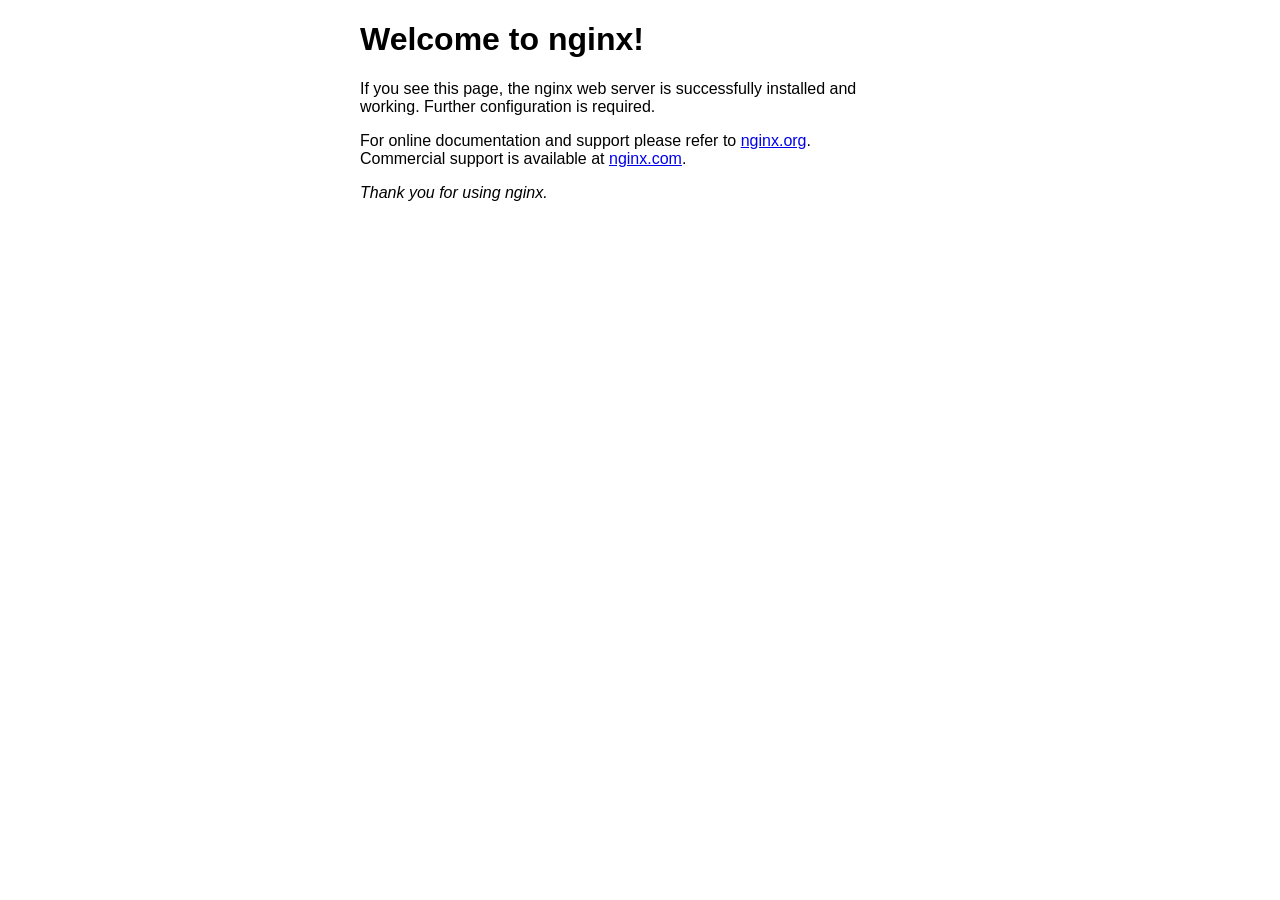
<file: nginx-1.18.0/html/index.html>
<!DOCTYPE html>
<html>
<head>
<title>Welcome to nginx!</title>
<style>
    body {
        width: 35em;
        margin: 0 auto;
        font-family: Tahoma, Verdana, Arial, sans-serif;
    }
</style>
</head>
<body>
<h1>Welcome to nginx!</h1>
<p>If you see this page, the nginx web server is successfully installed and
working. Further configuration is required.</p>

<p>For online documentation and support please refer to
<a href="http://nginx.org/">nginx.org</a>.<br/>
Commercial support is available at
<a href="http://nginx.com/">nginx.com</a>.</p>

<p><em>Thank you for using nginx.</em></p>
</body>
</html>
</file>
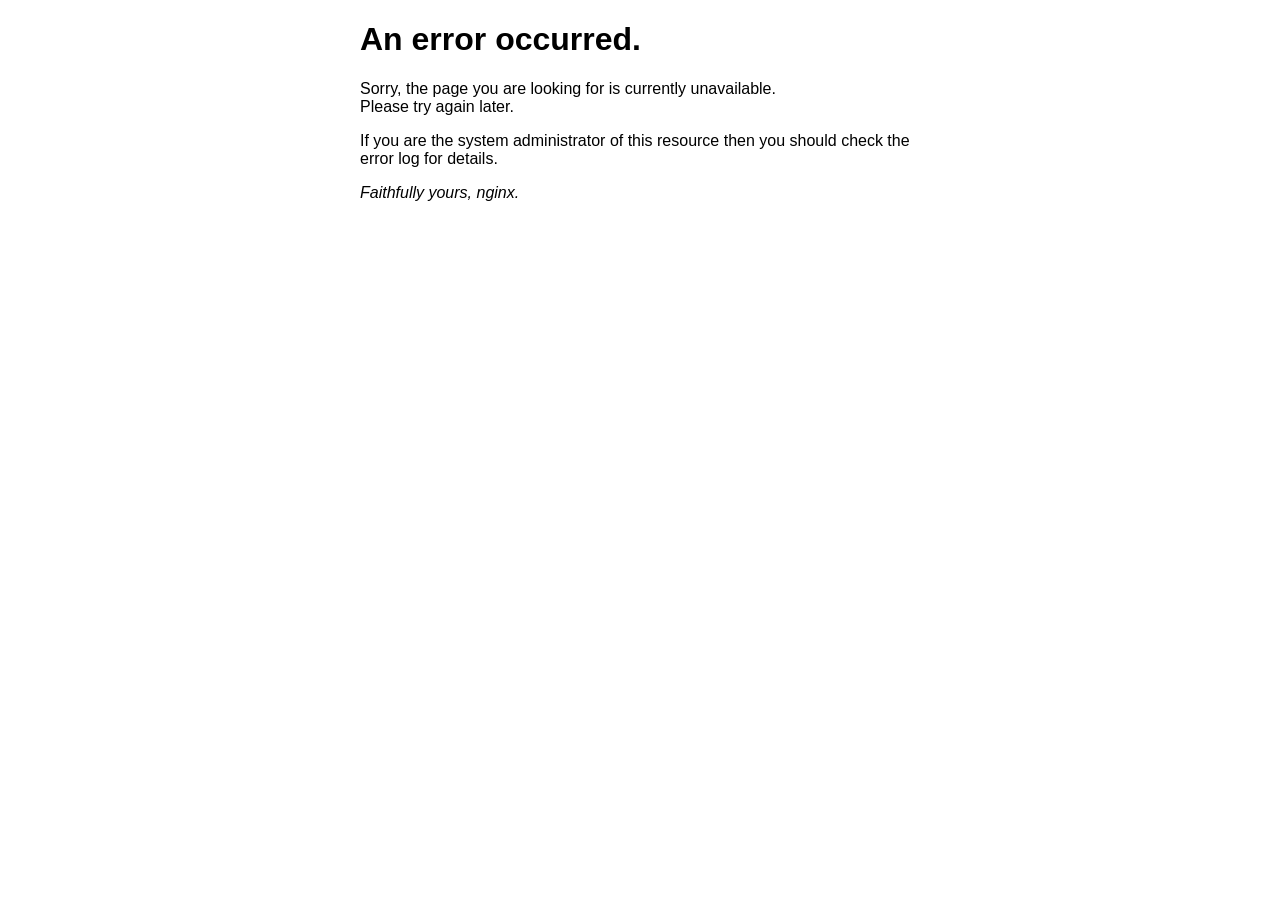
<file: nginx-1.18.0/html/50x.html>
<!DOCTYPE html>
<html>
<head>
<title>Error</title>
<style>
    body {
        width: 35em;
        margin: 0 auto;
        font-family: Tahoma, Verdana, Arial, sans-serif;
    }
</style>
</head>
<body>
<h1>An error occurred.</h1>
<p>Sorry, the page you are looking for is currently unavailable.<br/>
Please try again later.</p>
<p>If you are the system administrator of this resource then you should check
the error log for details.</p>
<p><em>Faithfully yours, nginx.</em></p>
</body>
</html>
</file>
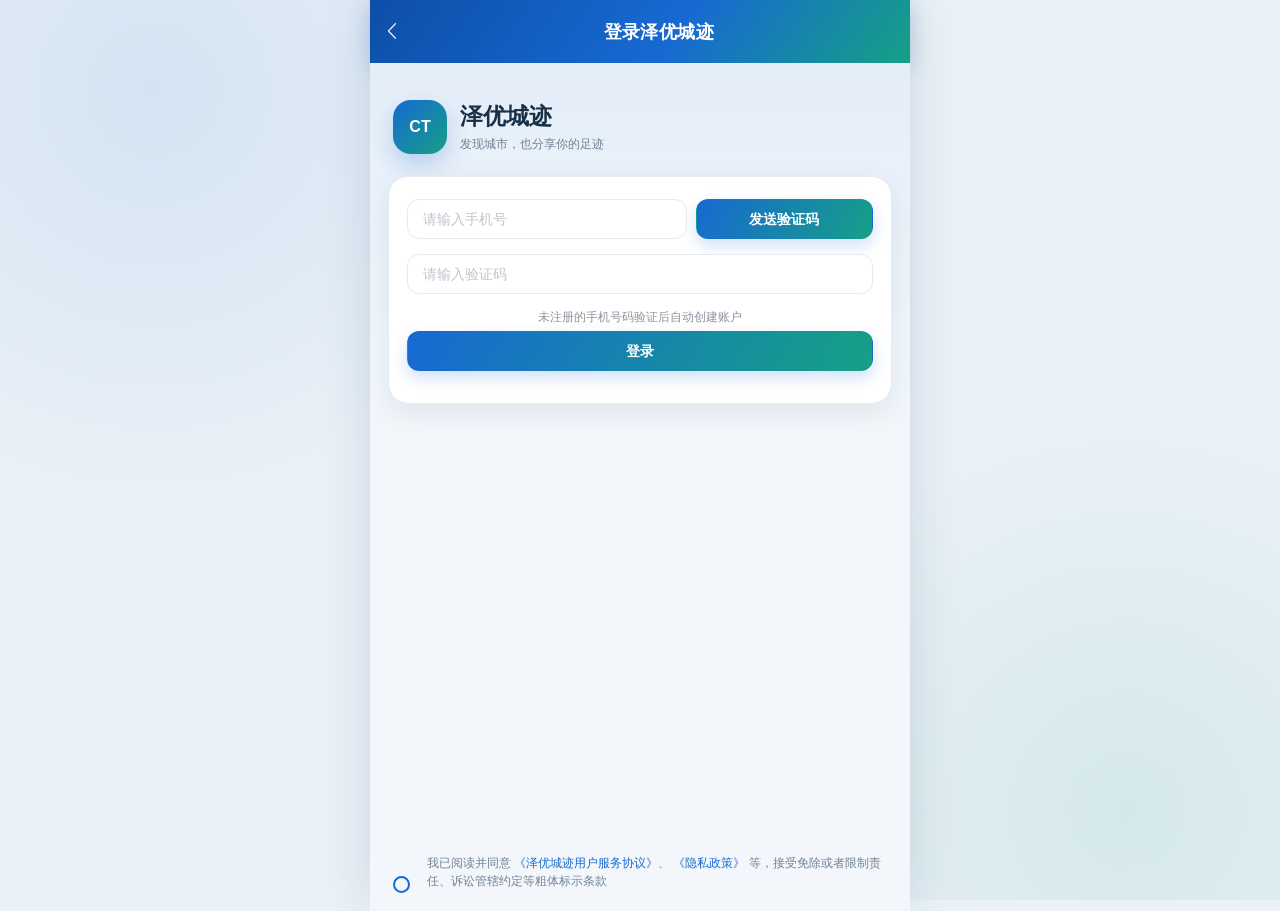
<file: nginx-1.18.0/html/citytrace/login.html>
<!DOCTYPE html>
<html lang="en">
<head>
  <meta http-equiv="Content-Type" content="text/html; charset=UTF-8">
  <meta name="viewport" content="width=device-width, initial-scale=1, maximum-scale=1, user-scalable=0">
    <title>泽优城迹 CityTrace</title>
  <link rel="icon" href="/favicon.svg" type="image/svg+xml">
  <!-- 引入样式 -->
  <link rel="stylesheet" href="./css/element.css">
  <link href="./css/main.css" rel="stylesheet">
  <link href="./css/login.css" rel="stylesheet">

  <style type="text/css">

  </style>
  <link href="./css/citytrace-theme.css" rel="stylesheet">
</head>
<body>
<div id="app">
  <div class="login-container">
    <div class="header">
      <div class="header-back-btn" @click="goBack" ><i class="el-icon-arrow-left"></i></div>
      <div class="header-title">登录泽优城迹&nbsp;&nbsp;&nbsp;</div>
    </div>
    <div class="content">
      <div class="login-hero">
        <div class="login-logo">CT</div>
        <div>
          <h1>泽优城迹</h1>
          <p>发现城市，也分享你的足迹</p>
        </div>
      </div>
      <div class="login-form">
        <div style="display: flex; justify-content: space-between">
          <el-input style="width: 60%" placeholder="请输入手机号" v-model="form.phone" >
          </el-input>
          <el-button style="width: 38%" @click="sendCode" type="success" :disabled="disabled">{{codeBtnMsg}}</el-button>
        </div>

        <div style="height: 5px"></div>
        <el-input placeholder="请输入验证码" v-model="form.code">
        </el-input>
        <div style="text-align: center; color: #8c939d;margin: 5px 0">未注册的手机号码验证后自动创建账户</div>
        <el-button @click="login" style="width: 100%; background-color:#f63; color: #fff;">登录</el-button>
      </div>
      <div class="login-radio">
        <div>
          <input type="radio" name="readed" v-model="radio" value="1">
          <label for="readed"></label>
        </div>
        <div>我已阅读并同意
          <a href="javascript:void(0)">
                        《泽优城迹用户服务协议》</a>、
          <a href="javascript:void(0)">《隐私政策》</a>
          等，接受免除或者限制责任、诉讼管辖约定等粗体标示条款
        </div>
      </div>
    </div>
  </div>
</div>
<script src="./js/vue.js"></script>
<script src="./js/axios.min.js"></script>
<!-- 引入组件库 -->
<script src="./js/element.js"></script>
<script src="./js/common.js"></script>
<script src="./js/footer.js"></script>
<script>

  const app = new Vue({
    el: "#app",
    data: {
      radio: "",
      disabled: false, // 发送短信按钮
      codeBtnMsg: "发送验证码", // 发送短信按钮提示
      form:{
      }
    },
    methods: {
      login(){
        if(!this.radio){
          this.$message.error("请先确认阅读用户协议！");
          return
        }
        if(!this.form.phone || !this.form.code){
          this.$message.error("手机号和验证码不能为空！");
          return
        }
        axios.post("/user/login", this.form)
        .then(({data}) => {
            if(data){
              // 保存用户信息到session
              sessionStorage.setItem("token", data);
            }
            // 跳转到首页
            location.href = "/index.html"
        })
        .catch(err => this.$message.error(err))
      },
      goBack(){
        history.back();
      },
      sendCode(){
        if (!this.form.phone) {
          this.$message.error("手机号不能为空");
          return;
        }
        // 请求期间先禁用按钮，失败时立即恢复，避免重复提交
        this.disabled = true;
        // 发送验证码
        axios.post("/user/code", null, {params: {phone: this.form.phone}})
          .then(() => {
            let remaining = 60;
            this.codeBtnMsg = remaining + '秒后可重发';
            const taskId = setInterval(() => {
              remaining--;
              if (remaining <= 0) {
                clearInterval(taskId);
                this.disabled = false;
                this.codeBtnMsg = "发送验证码";
                return;
              }
              this.codeBtnMsg = remaining + '秒后可重发';
            }, 1000);
          })
          .catch(err => {
            console.log(err);
            this.disabled = false;
            this.codeBtnMsg = "发送验证码";
            this.$message.error(err);
          });
      }
    }
  })
</script>
</body>
</html>
</file>
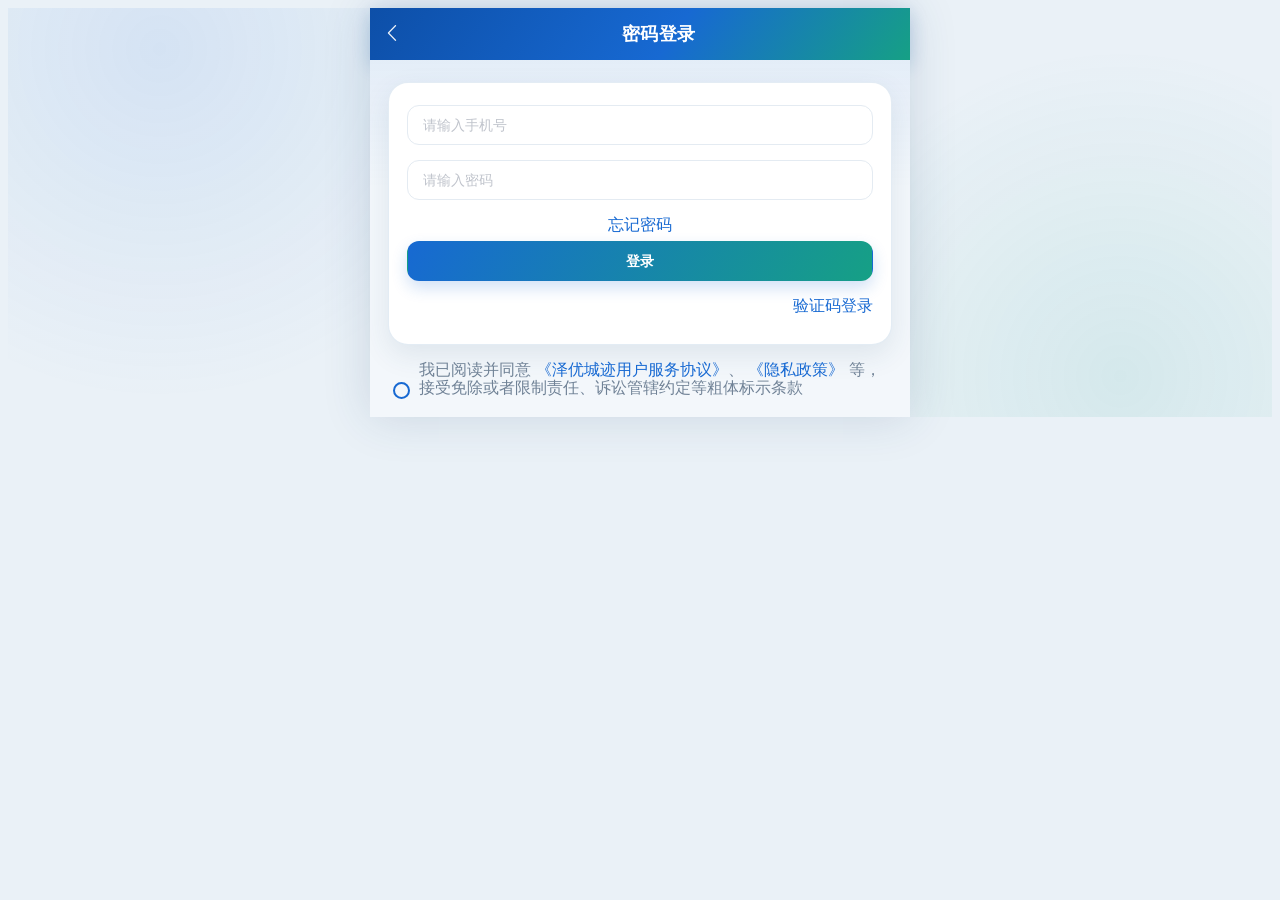
<file: nginx-1.18.0/html/citytrace/login2.html>
<!DOCTYPE html>
<html lang="en">
<head>
  <meta http-equiv="Content-Type" content="text/html; charset=UTF-8">
  <meta name="viewport" content="width=device-width, initial-scale=1, maximum-scale=1, user-scalable=0">
    <title>泽优城迹 CityTrace</title>
  <link rel="icon" href="/favicon.svg" type="image/svg+xml">
  <link href="./css/login.css" rel="stylesheet">
  <!-- 引入样式 -->
  <link rel="stylesheet" href="./css/element.css">

  <style type="text/css">
      .el-radio__input.is-checked .el-radio__inner {
          border-color: #F63;
          background: #F63;
      }
      .el-input__inner:focus {
          border: 1px solid #F63;
      }
  </style>
  <link href="./css/citytrace-theme.css" rel="stylesheet">
</head>
<body>
<div id="app">
  <div class="login-container">
    <div class="header">
      <div class="header-back-btn" @click="goBack"><i class="el-icon-arrow-left"></i></div>
      <div class="header-title">密码登录&nbsp;&nbsp;&nbsp;</div>
    </div>
    <div class="content">
      <div class="login-form">
        <el-input placeholder="请输入手机号" v-model="form.phone">
        </el-input>
        <div style="height: 5px"></div>
        <el-input placeholder="请输入密码" v-model="form.password">
        </el-input>
        <div style="text-align: center; color: #8c939d;margin: 5px 0"><a href="javascript:void(0)">忘记密码</a></div>
        <el-button @click="login" style="width: 100%; background-color:#f63; color: #fff;">登录</el-button>
        <div style="text-align: right; color:#333333; margin: 5px 0"><a href="/login.html">验证码登录</a></div>
      </div>
      <div class="login-radio">
        <div>
          <input type="radio" name="readed" v-model="radio" value="1">
          <label for="readed"></label>
        </div>
        <div>我已阅读并同意
          <a href="javascript:void(0)">
                        《泽优城迹用户服务协议》</a>、
          <a href="javascript:void(0)">《隐私政策》</a>
          等，接受免除或者限制责任、诉讼管辖约定等粗体标示条款
        </div>
      </div>
    </div>
  </div>
</div>
<script src="./js/vue.js"></script>
<script src="./js/axios.min.js"></script>
<!-- 引入组件库 -->
<script src="./js/element.js"></script>
<script src="./js/common.js"></script>
<script>

  const app = new Vue({
    el: "#app",
    data: {
      radio: "",
      form:{
      }
    },
    methods: {
      login(){
        if(!this.radio){
          this.$message.error("请先确认阅读用户协议！");
          return;
        }
        axios.post("/user/login", this.form)
          .then(({data}) => {
            if(data){
              // 保存用户信息到session
              sessionStorage.setItem("token", data);
            }
            // 跳转到首页
            location.href = "/info.html"
          })
          .catch(err => this.$message.error(err))
      },
      goBack(){
        history.back();
      }
    }
  })
</script>
</body>
</html>
</file>
<file: nginx-1.18.0/html/citytrace/css/element.css>
@charset "UTF-8";.el-pagination--small .arrow.disabled,.el-table .hidden-columns,.el-table td.is-hidden>*,.el-table th.is-hidden>*,.el-table--hidden{visibility:hidden}.el-dropdown .el-dropdown-selfdefine:focus:active,.el-dropdown .el-dropdown-selfdefine:focus:not(.focusing),.el-message__closeBtn:focus,.el-message__content:focus,.el-popover:focus,.el-popover:focus:active,.el-popover__reference:focus:hover,.el-popover__reference:focus:not(.focusing),.el-rate:active,.el-rate:focus,.el-tooltip:focus:hover,.el-tooltip:focus:not(.focusing),.el-upload-list__item.is-success:active,.el-upload-list__item.is-success:not(.focusing):focus{outline-width:0}.el-input__suffix,.el-tree.is-dragging .el-tree-node__content *{pointer-events:none}@font-face{font-family:element-icons;src:url(fonts/element-icons.woff) format("woff"),url(fonts/element-icons.ttf) format("truetype");font-weight:400;font-display:"auto";font-style:normal}[class*=" el-icon-"],[class^=el-icon-]{font-family:element-icons!important;speak:none;font-style:normal;font-weight:400;font-variant:normal;text-transform:none;line-height:1;vertical-align:baseline;display:inline-block;-webkit-font-smoothing:antialiased;-moz-osx-font-smoothing:grayscale}.el-icon-ice-cream-round:before{content:"\e6a0"}.el-icon-ice-cream-square:before{content:"\e6a3"}.el-icon-lollipop:before{content:"\e6a4"}.el-icon-potato-strips:before{content:"\e6a5"}.el-icon-milk-tea:before{content:"\e6a6"}.el-icon-ice-drink:before{content:"\e6a7"}.el-icon-ice-tea:before{content:"\e6a9"}.el-icon-coffee:before{content:"\e6aa"}.el-icon-orange:before{content:"\e6ab"}.el-icon-pear:before{content:"\e6ac"}.el-icon-apple:before{content:"\e6ad"}.el-icon-cherry:before{content:"\e6ae"}.el-icon-watermelon:before{content:"\e6af"}.el-icon-grape:before{content:"\e6b0"}.el-icon-refrigerator:before{content:"\e6b1"}.el-icon-goblet-square-full:before{content:"\e6b2"}.el-icon-goblet-square:before{content:"\e6b3"}.el-icon-goblet-full:before{content:"\e6b4"}.el-icon-goblet:before{content:"\e6b5"}.el-icon-cold-drink:before{content:"\e6b6"}.el-icon-coffee-cup:before{content:"\e6b8"}.el-icon-water-cup:before{content:"\e6b9"}.el-icon-hot-water:before{content:"\e6ba"}.el-icon-ice-cream:before{content:"\e6bb"}.el-icon-dessert:before{content:"\e6bc"}.el-icon-sugar:before{content:"\e6bd"}.el-icon-tableware:before{content:"\e6be"}.el-icon-burger:before{content:"\e6bf"}.el-icon-knife-fork:before{content:"\e6c1"}.el-icon-fork-spoon:before{content:"\e6c2"}.el-icon-chicken:before{content:"\e6c3"}.el-icon-food:before{content:"\e6c4"}.el-icon-dish-1:before{content:"\e6c5"}.el-icon-dish:before{content:"\e6c6"}.el-icon-moon-night:before{content:"\e6ee"}.el-icon-moon:before{content:"\e6f0"}.el-icon-cloudy-and-sunny:before{content:"\e6f1"}.el-icon-partly-cloudy:before{content:"\e6f2"}.el-icon-cloudy:before{content:"\e6f3"}.el-icon-sunny:before{content:"\e6f6"}.el-icon-sunset:before{content:"\e6f7"}.el-icon-sunrise-1:before{content:"\e6f8"}.el-icon-sunrise:before{content:"\e6f9"}.el-icon-heavy-rain:before{content:"\e6fa"}.el-icon-lightning:before{content:"\e6fb"}.el-icon-light-rain:before{content:"\e6fc"}.el-icon-wind-power:before{content:"\e6fd"}.el-icon-baseball:before{content:"\e712"}.el-icon-soccer:before{content:"\e713"}.el-icon-football:before{content:"\e715"}.el-icon-basketball:before{content:"\e716"}.el-icon-ship:before{content:"\e73f"}.el-icon-truck:before{content:"\e740"}.el-icon-bicycle:before{content:"\e741"}.el-icon-mobile-phone:before{content:"\e6d3"}.el-icon-service:before{content:"\e6d4"}.el-icon-key:before{content:"\e6e2"}.el-icon-unlock:before{content:"\e6e4"}.el-icon-lock:before{content:"\e6e5"}.el-icon-watch:before{content:"\e6fe"}.el-icon-watch-1:before{content:"\e6ff"}.el-icon-timer:before{content:"\e702"}.el-icon-alarm-clock:before{content:"\e703"}.el-icon-map-location:before{content:"\e704"}.el-icon-delete-location:before{content:"\e705"}.el-icon-add-location:before{content:"\e706"}.el-icon-location-information:before{content:"\e707"}.el-icon-location-outline:before{content:"\e708"}.el-icon-location:before{content:"\e79e"}.el-icon-place:before{content:"\e709"}.el-icon-discover:before{content:"\e70a"}.el-icon-first-aid-kit:before{content:"\e70b"}.el-icon-trophy-1:before{content:"\e70c"}.el-icon-trophy:before{content:"\e70d"}.el-icon-medal:before{content:"\e70e"}.el-icon-medal-1:before{content:"\e70f"}.el-icon-stopwatch:before{content:"\e710"}.el-icon-mic:before{content:"\e711"}.el-icon-copy-document:before{content:"\e718"}.el-icon-full-screen:before{content:"\e719"}.el-icon-switch-button:before{content:"\e71b"}.el-icon-aim:before{content:"\e71c"}.el-icon-crop:before{content:"\e71d"}.el-icon-odometer:before{content:"\e71e"}.el-icon-time:before{content:"\e71f"}.el-icon-bangzhu:before{content:"\e724"}.el-icon-close-notification:before{content:"\e726"}.el-icon-microphone:before{content:"\e727"}.el-icon-turn-off-microphone:before{content:"\e728"}.el-icon-position:before{content:"\e729"}.el-icon-postcard:before{content:"\e72a"}.el-icon-message:before{content:"\e72b"}.el-icon-chat-line-square:before{content:"\e72d"}.el-icon-chat-dot-square:before{content:"\e72e"}.el-icon-chat-dot-round:before{content:"\e72f"}.el-icon-chat-square:before{content:"\e730"}.el-icon-chat-line-round:before{content:"\e731"}.el-icon-chat-round:before{content:"\e732"}.el-icon-set-up:before{content:"\e733"}.el-icon-turn-off:before{content:"\e734"}.el-icon-open:before{content:"\e735"}.el-icon-connection:before{content:"\e736"}.el-icon-link:before{content:"\e737"}.el-icon-cpu:before{content:"\e738"}.el-icon-thumb:before{content:"\e739"}.el-icon-female:before{content:"\e73a"}.el-icon-male:before{content:"\e73b"}.el-icon-guide:before{content:"\e73c"}.el-icon-news:before{content:"\e73e"}.el-icon-price-tag:before{content:"\e744"}.el-icon-discount:before{content:"\e745"}.el-icon-wallet:before{content:"\e747"}.el-icon-coin:before{content:"\e748"}.el-icon-money:before{content:"\e749"}.el-icon-bank-card:before{content:"\e74a"}.el-icon-box:before{content:"\e74b"}.el-icon-present:before{content:"\e74c"}.el-icon-sell:before{content:"\e6d5"}.el-icon-sold-out:before{content:"\e6d6"}.el-icon-shopping-bag-2:before{content:"\e74d"}.el-icon-shopping-bag-1:before{content:"\e74e"}.el-icon-shopping-cart-2:before{content:"\e74f"}.el-icon-shopping-cart-1:before{content:"\e750"}.el-icon-shopping-cart-full:before{content:"\e751"}.el-icon-smoking:before{content:"\e752"}.el-icon-no-smoking:before{content:"\e753"}.el-icon-house:before{content:"\e754"}.el-icon-table-lamp:before{content:"\e755"}.el-icon-school:before{content:"\e756"}.el-icon-office-building:before{content:"\e757"}.el-icon-toilet-paper:before{content:"\e758"}.el-icon-notebook-2:before{content:"\e759"}.el-icon-notebook-1:before{content:"\e75a"}.el-icon-files:before{content:"\e75b"}.el-icon-collection:before{content:"\e75c"}.el-icon-receiving:before{content:"\e75d"}.el-icon-suitcase-1:before{content:"\e760"}.el-icon-suitcase:before{content:"\e761"}.el-icon-film:before{content:"\e763"}.el-icon-collection-tag:before{content:"\e765"}.el-icon-data-analysis:before{content:"\e766"}.el-icon-pie-chart:before{content:"\e767"}.el-icon-data-board:before{content:"\e768"}.el-icon-data-line:before{content:"\e76d"}.el-icon-reading:before{content:"\e769"}.el-icon-magic-stick:before{content:"\e76a"}.el-icon-coordinate:before{content:"\e76b"}.el-icon-mouse:before{content:"\e76c"}.el-icon-brush:before{content:"\e76e"}.el-icon-headset:before{content:"\e76f"}.el-icon-umbrella:before{content:"\e770"}.el-icon-scissors:before{content:"\e771"}.el-icon-mobile:before{content:"\e773"}.el-icon-attract:before{content:"\e774"}.el-icon-monitor:before{content:"\e775"}.el-icon-search:before{content:"\e778"}.el-icon-takeaway-box:before{content:"\e77a"}.el-icon-paperclip:before{content:"\e77d"}.el-icon-printer:before{content:"\e77e"}.el-icon-document-add:before{content:"\e782"}.el-icon-document:before{content:"\e785"}.el-icon-document-checked:before{content:"\e786"}.el-icon-document-copy:before{content:"\e787"}.el-icon-document-delete:before{content:"\e788"}.el-icon-document-remove:before{content:"\e789"}.el-icon-tickets:before{content:"\e78b"}.el-icon-folder-checked:before{content:"\e77f"}.el-icon-folder-delete:before{content:"\e780"}.el-icon-folder-remove:before{content:"\e781"}.el-icon-folder-add:before{content:"\e783"}.el-icon-folder-opened:before{content:"\e784"}.el-icon-folder:before{content:"\e78a"}.el-icon-edit-outline:before{content:"\e764"}.el-icon-edit:before{content:"\e78c"}.el-icon-date:before{content:"\e78e"}.el-icon-c-scale-to-original:before{content:"\e7c6"}.el-icon-view:before{content:"\e6ce"}.el-icon-loading:before{content:"\e6cf"}.el-icon-rank:before{content:"\e6d1"}.el-icon-sort-down:before{content:"\e7c4"}.el-icon-sort-up:before{content:"\e7c5"}.el-icon-sort:before{content:"\e6d2"}.el-icon-finished:before{content:"\e6cd"}.el-icon-refresh-left:before{content:"\e6c7"}.el-icon-refresh-right:before{content:"\e6c8"}.el-icon-refresh:before{content:"\e6d0"}.el-icon-video-play:before{content:"\e7c0"}.el-icon-video-pause:before{content:"\e7c1"}.el-icon-d-arrow-right:before{content:"\e6dc"}.el-icon-d-arrow-left:before{content:"\e6dd"}.el-icon-arrow-up:before{content:"\e6e1"}.el-icon-arrow-down:before{content:"\e6df"}.el-icon-arrow-right:before{content:"\e6e0"}.el-icon-arrow-left:before{content:"\e6de"}.el-icon-top-right:before{content:"\e6e7"}.el-icon-top-left:before{content:"\e6e8"}.el-icon-top:before{content:"\e6e6"}.el-icon-bottom:before{content:"\e6eb"}.el-icon-right:before{content:"\e6e9"}.el-icon-back:before{content:"\e6ea"}.el-icon-bottom-right:before{content:"\e6ec"}.el-icon-bottom-left:before{content:"\e6ed"}.el-icon-caret-top:before{content:"\e78f"}.el-icon-caret-bottom:before{content:"\e790"}.el-icon-caret-right:before{content:"\e791"}.el-icon-caret-left:before{content:"\e792"}.el-icon-d-caret:before{content:"\e79a"}.el-icon-share:before{content:"\e793"}.el-icon-menu:before{content:"\e798"}.el-icon-s-grid:before{content:"\e7a6"}.el-icon-s-check:before{content:"\e7a7"}.el-icon-s-data:before{content:"\e7a8"}.el-icon-s-opportunity:before{content:"\e7aa"}.el-icon-s-custom:before{content:"\e7ab"}.el-icon-s-claim:before{content:"\e7ad"}.el-icon-s-finance:before{content:"\e7ae"}.el-icon-s-comment:before{content:"\e7af"}.el-icon-s-flag:before{content:"\e7b0"}.el-icon-s-marketing:before{content:"\e7b1"}.el-icon-s-shop:before{content:"\e7b4"}.el-icon-s-open:before{content:"\e7b5"}.el-icon-s-management:before{content:"\e7b6"}.el-icon-s-ticket:before{content:"\e7b7"}.el-icon-s-release:before{content:"\e7b8"}.el-icon-s-home:before{content:"\e7b9"}.el-icon-s-promotion:before{content:"\e7ba"}.el-icon-s-operation:before{content:"\e7bb"}.el-icon-s-unfold:before{content:"\e7bc"}.el-icon-s-fold:before{content:"\e7a9"}.el-icon-s-platform:before{content:"\e7bd"}.el-icon-s-order:before{content:"\e7be"}.el-icon-s-cooperation:before{content:"\e7bf"}.el-icon-bell:before{content:"\e725"}.el-icon-message-solid:before{content:"\e799"}.el-icon-video-camera:before{content:"\e772"}.el-icon-video-camera-solid:before{content:"\e796"}.el-icon-camera:before{content:"\e779"}.el-icon-camera-solid:before{content:"\e79b"}.el-icon-download:before{content:"\e77c"}.el-icon-upload2:before{content:"\e77b"}.el-icon-upload:before{content:"\e7c3"}.el-icon-picture-outline-round:before{content:"\e75f"}.el-icon-picture-outline:before{content:"\e75e"}.el-icon-picture:before{content:"\e79f"}.el-icon-close:before{content:"\e6db"}.el-icon-check:before{content:"\e6da"}.el-icon-plus:before{content:"\e6d9"}.el-icon-minus:before{content:"\e6d8"}.el-icon-help:before{content:"\e73d"}.el-icon-s-help:before{content:"\e7b3"}.el-icon-circle-close:before{content:"\e78d"}.el-icon-circle-check:before{content:"\e720"}.el-icon-circle-plus-outline:before{content:"\e723"}.el-icon-remove-outline:before{content:"\e722"}.el-icon-zoom-out:before{content:"\e776"}.el-icon-zoom-in:before{content:"\e777"}.el-icon-error:before{content:"\e79d"}.el-icon-success:before{content:"\e79c"}.el-icon-circle-plus:before{content:"\e7a0"}.el-icon-remove:before{content:"\e7a2"}.el-icon-info:before{content:"\e7a1"}.el-icon-question:before{content:"\e7a4"}.el-icon-warning-outline:before{content:"\e6c9"}.el-icon-warning:before{content:"\e7a3"}.el-icon-goods:before{content:"\e7c2"}.el-icon-s-goods:before{content:"\e7b2"}.el-icon-star-off:before{content:"\e717"}.el-icon-star-on:before{content:"\e797"}.el-icon-more-outline:before{content:"\e6cc"}.el-icon-more:before{content:"\e794"}.el-icon-phone-outline:before{content:"\e6cb"}.el-icon-phone:before{content:"\e795"}.el-icon-user:before{content:"\e6e3"}.el-icon-user-solid:before{content:"\e7a5"}.el-icon-setting:before{content:"\e6ca"}.el-icon-s-tools:before{content:"\e7ac"}.el-icon-delete:before{content:"\e6d7"}.el-icon-delete-solid:before{content:"\e7c9"}.el-icon-eleme:before{content:"\e7c7"}.el-icon-platform-eleme:before{content:"\e7ca"}.el-icon-loading{-webkit-animation:rotating 2s linear infinite;animation:rotating 2s linear infinite}.el-icon--right{margin-left:5px}.el-icon--left{margin-right:5px}@-webkit-keyframes rotating{0%{-webkit-transform:rotateZ(0);transform:rotateZ(0)}100%{-webkit-transform:rotateZ(360deg);transform:rotateZ(360deg)}}@keyframes rotating{0%{-webkit-transform:rotateZ(0);transform:rotateZ(0)}100%{-webkit-transform:rotateZ(360deg);transform:rotateZ(360deg)}}.el-pagination{white-space:nowrap;padding:2px 5px;color:#303133;font-weight:700}.el-pagination::after,.el-pagination::before{display:table;content:""}.el-pagination::after{clear:both}.el-pagination button,.el-pagination span:not([class*=suffix]){display:inline-block;font-size:13px;min-width:35.5px;height:28px;line-height:28px;vertical-align:top;-webkit-box-sizing:border-box;box-sizing:border-box}.el-pagination .el-input__inner{text-align:center;-moz-appearance:textfield;line-height:normal}.el-pagination .el-input__suffix{right:0;-webkit-transform:scale(.8);transform:scale(.8)}.el-pagination .el-select .el-input{width:100px;margin:0 5px}.el-pagination .el-select .el-input .el-input__inner{padding-right:25px;border-radius:3px}.el-pagination button{border:none;padding:0 6px;background:0 0}.el-pagination button:focus{outline:0}.el-pagination button:hover{color:#FF6633}.el-pagination button:disabled{color:#C0C4CC;background-color:#FFF;cursor:not-allowed}.el-pagination .btn-next,.el-pagination .btn-prev{background:center center no-repeat #FFF;background-size:16px;cursor:pointer;margin:0;color:#303133}.el-pagination .btn-next .el-icon,.el-pagination .btn-prev .el-icon{display:block;font-size:12px;font-weight:700}.el-pagination .btn-prev{padding-right:12px}.el-pagination .btn-next{padding-left:12px}.el-pagination .el-pager li.disabled{color:#C0C4CC;cursor:not-allowed}.el-pager li,.el-pager li.btn-quicknext:hover,.el-pager li.btn-quickprev:hover{cursor:pointer}.el-pagination--small .btn-next,.el-pagination--small .btn-prev,.el-pagination--small .el-pager li,.el-pagination--small .el-pager li.btn-quicknext,.el-pagination--small .el-pager li.btn-quickprev,.el-pagination--small .el-pager li:last-child{border-color:transparent;font-size:12px;line-height:22px;height:22px;min-width:22px}.el-pagination--small .more::before,.el-pagination--small li.more::before{line-height:24px}.el-pagination--small button,.el-pagination--small span:not([class*=suffix]){height:22px;line-height:22px}.el-pagination--small .el-pagination__editor,.el-pagination--small .el-pagination__editor.el-input .el-input__inner{height:22px}.el-pagination__sizes{margin:0 10px 0 0;font-weight:400;color:#606266}.el-pagination__sizes .el-input .el-input__inner{font-size:13px;padding-left:8px}.el-pagination__sizes .el-input .el-input__inner:hover{border-color:#FF6633}.el-pagination__total{margin-right:10px;font-weight:400;color:#606266}.el-pagination__jump{margin-left:24px;font-weight:400;color:#606266}.el-pagination__jump .el-input__inner{padding:0 3px}.el-pagination__rightwrapper{float:right}.el-pagination__editor{line-height:18px;padding:0 2px;height:28px;text-align:center;margin:0 2px;-webkit-box-sizing:border-box;box-sizing:border-box;border-radius:3px}.el-pager,.el-pagination.is-background .btn-next,.el-pagination.is-background .btn-prev{padding:0}.el-pagination__editor.el-input{width:50px}.el-pagination__editor.el-input .el-input__inner{height:28px}.el-pagination__editor .el-input__inner::-webkit-inner-spin-button,.el-pagination__editor .el-input__inner::-webkit-outer-spin-button{-webkit-appearance:none;margin:0}.el-pagination.is-background .btn-next,.el-pagination.is-background .btn-prev,.el-pagination.is-background .el-pager li{margin:0 5px;background-color:#f4f4f5;color:#606266;min-width:30px;border-radius:2px}.el-pagination.is-background .btn-next.disabled,.el-pagination.is-background .btn-next:disabled,.el-pagination.is-background .btn-prev.disabled,.el-pagination.is-background .btn-prev:disabled,.el-pagination.is-background .el-pager li.disabled{color:#C0C4CC}.el-pagination.is-background .el-pager li:not(.disabled):hover{color:#FF6633}.el-pagination.is-background .el-pager li:not(.disabled).active{background-color:#FF6633;color:#FFF}.el-dialog,.el-pager li{background:#FFF;-webkit-box-sizing:border-box}.el-pagination.is-background.el-pagination--small .btn-next,.el-pagination.is-background.el-pagination--small .btn-prev,.el-pagination.is-background.el-pagination--small .el-pager li{margin:0 3px;min-width:22px}.el-pager,.el-pager li{vertical-align:top;margin:0;display:inline-block}.el-pager{-webkit-user-select:none;-moz-user-select:none;-ms-user-select:none;user-select:none;list-style:none;font-size:0}.el-date-table,.el-table th{-webkit-user-select:none;-moz-user-select:none}.el-pager .more::before{line-height:30px}.el-pager li{padding:0 4px;font-size:13px;min-width:35.5px;height:28px;line-height:28px;box-sizing:border-box;text-align:center}.el-menu--collapse .el-menu .el-submenu,.el-menu--popup{min-width:200px}.el-pager li.btn-quicknext,.el-pager li.btn-quickprev{line-height:28px;color:#303133}.el-pager li.btn-quicknext.disabled,.el-pager li.btn-quickprev.disabled{color:#C0C4CC}.el-pager li.active+li{border-left:0}.el-pager li:hover{color:#FF6633}.el-pager li.active{color:#FF6633;cursor:default}@-webkit-keyframes v-modal-in{0%{opacity:0}}@-webkit-keyframes v-modal-out{100%{opacity:0}}.el-dialog{position:relative;margin:0 auto 50px;border-radius:2px;-webkit-box-shadow:0 1px 3px rgba(0,0,0,.3);box-shadow:0 1px 3px rgba(0,0,0,.3);box-sizing:border-box;width:50%}.el-dialog.is-fullscreen{width:100%;margin-top:0;margin-bottom:0;height:100%;overflow:auto}.el-dialog__wrapper{position:fixed;top:0;right:0;bottom:0;left:0;overflow:auto;margin:0}.el-dialog__header{padding:20px 20px 10px}.el-dialog__headerbtn{position:absolute;top:20px;right:20px;padding:0;background:0 0;border:none;outline:0;cursor:pointer;font-size:16px}.el-dialog__headerbtn .el-dialog__close{color:#909399}.el-dialog__headerbtn:focus .el-dialog__close,.el-dialog__headerbtn:hover .el-dialog__close{color:#FF6633}.el-dialog__title{line-height:24px;font-size:18px;color:#303133}.el-dialog__body{padding:30px 20px;color:#606266;font-size:14px;word-break:break-all}.el-dialog__footer{padding:10px 20px 20px;text-align:right;-webkit-box-sizing:border-box;box-sizing:border-box}.el-dialog--center{text-align:center}.el-dialog--center .el-dialog__body{text-align:initial;padding:25px 25px 30px}.el-dialog--center .el-dialog__footer{text-align:inherit}.dialog-fade-enter-active{-webkit-animation:dialog-fade-in .3s;animation:dialog-fade-in .3s}.dialog-fade-leave-active{-webkit-animation:dialog-fade-out .3s;animation:dialog-fade-out .3s}@-webkit-keyframes dialog-fade-in{0%{-webkit-transform:translate3d(0,-20px,0);transform:translate3d(0,-20px,0);opacity:0}100%{-webkit-transform:translate3d(0,0,0);transform:translate3d(0,0,0);opacity:1}}@keyframes dialog-fade-in{0%{-webkit-transform:translate3d(0,-20px,0);transform:translate3d(0,-20px,0);opacity:0}100%{-webkit-transform:translate3d(0,0,0);transform:translate3d(0,0,0);opacity:1}}@-webkit-keyframes dialog-fade-out{0%{-webkit-transform:translate3d(0,0,0);transform:translate3d(0,0,0);opacity:1}100%{-webkit-transform:translate3d(0,-20px,0);transform:translate3d(0,-20px,0);opacity:0}}@keyframes dialog-fade-out{0%{-webkit-transform:translate3d(0,0,0);transform:translate3d(0,0,0);opacity:1}100%{-webkit-transform:translate3d(0,-20px,0);transform:translate3d(0,-20px,0);opacity:0}}.el-autocomplete{position:relative;display:inline-block}.el-autocomplete-suggestion{margin:5px 0;-webkit-box-shadow:0 2px 12px 0 rgba(0,0,0,.1);box-shadow:0 2px 12px 0 rgba(0,0,0,.1);border-radius:4px;border:1px solid #E4E7ED;-webkit-box-sizing:border-box;box-sizing:border-box;background-color:#FFF}.el-dropdown-menu,.el-menu--collapse .el-submenu .el-menu{z-index:10;-webkit-box-shadow:0 2px 12px 0 rgba(0,0,0,.1)}.el-autocomplete-suggestion__wrap{max-height:280px;padding:10px 0;-webkit-box-sizing:border-box;box-sizing:border-box}.el-autocomplete-suggestion__list{margin:0;padding:0}.el-autocomplete-suggestion li{padding:0 20px;margin:0;line-height:34px;cursor:pointer;color:#606266;font-size:14px;list-style:none;white-space:nowrap;overflow:hidden;text-overflow:ellipsis}.el-autocomplete-suggestion li.highlighted,.el-autocomplete-suggestion li:hover{background-color:#F5F7FA}.el-autocomplete-suggestion li.divider{margin-top:6px;border-top:1px solid #000}.el-autocomplete-suggestion li.divider:last-child{margin-bottom:-6px}.el-autocomplete-suggestion.is-loading li{text-align:center;height:100px;line-height:100px;font-size:20px;color:#999}.el-autocomplete-suggestion.is-loading li::after{display:inline-block;content:"";height:100%;vertical-align:middle}.el-autocomplete-suggestion.is-loading li:hover{background-color:#FFF}.el-autocomplete-suggestion.is-loading .el-icon-loading{vertical-align:middle}.el-dropdown{display:inline-block;position:relative;color:#606266;font-size:14px}.el-dropdown .el-button-group{display:block}.el-dropdown .el-button-group .el-button{float:none}.el-dropdown .el-dropdown__caret-button{padding-left:5px;padding-right:5px;position:relative;border-left:none}.el-dropdown .el-dropdown__caret-button::before{content:'';position:absolute;display:block;width:1px;top:5px;bottom:5px;left:0;background:rgba(255,255,255,.5)}.el-dropdown .el-dropdown__caret-button.el-button--default::before{background:rgba(220,223,230,.5)}.el-dropdown .el-dropdown__caret-button:hover::before{top:0;bottom:0}.el-dropdown .el-dropdown__caret-button .el-dropdown__icon{padding-left:0}.el-dropdown__icon{font-size:12px;margin:0 3px}.el-dropdown-menu{position:absolute;top:0;left:0;padding:10px 0;margin:5px 0;background-color:#FFF;border:1px solid #EBEEF5;border-radius:4px;box-shadow:0 2px 12px 0 rgba(0,0,0,.1)}.el-dropdown-menu__item{list-style:none;line-height:36px;padding:0 20px;margin:0;font-size:14px;color:#606266;cursor:pointer;outline:0}.el-dropdown-menu__item:focus,.el-dropdown-menu__item:not(.is-disabled):hover{background-color:#ecf5ff;color:#66b1ff}.el-dropdown-menu__item i{margin-right:5px}.el-dropdown-menu__item--divided{position:relative;margin-top:6px;border-top:1px solid #EBEEF5}.el-dropdown-menu__item--divided:before{content:'';height:6px;display:block;margin:0 -20px;background-color:#FFF}.el-dropdown-menu__item.is-disabled{cursor:default;color:#bbb;pointer-events:none}.el-dropdown-menu--medium{padding:6px 0}.el-dropdown-menu--medium .el-dropdown-menu__item{line-height:30px;padding:0 17px;font-size:14px}.el-dropdown-menu--medium .el-dropdown-menu__item.el-dropdown-menu__item--divided{margin-top:6px}.el-dropdown-menu--medium .el-dropdown-menu__item.el-dropdown-menu__item--divided:before{height:6px;margin:0 -17px}.el-dropdown-menu--small{padding:6px 0}.el-dropdown-menu--small .el-dropdown-menu__item{line-height:27px;padding:0 15px;font-size:13px}.el-dropdown-menu--small .el-dropdown-menu__item.el-dropdown-menu__item--divided{margin-top:4px}.el-dropdown-menu--small .el-dropdown-menu__item.el-dropdown-menu__item--divided:before{height:4px;margin:0 -15px}.el-dropdown-menu--mini{padding:3px 0}.el-dropdown-menu--mini .el-dropdown-menu__item{line-height:24px;padding:0 10px;font-size:12px}.el-dropdown-menu--mini .el-dropdown-menu__item.el-dropdown-menu__item--divided{margin-top:3px}.el-dropdown-menu--mini .el-dropdown-menu__item.el-dropdown-menu__item--divided:before{height:3px;margin:0 -10px}.el-menu{border-right:solid 1px #e6e6e6;list-style:none;position:relative;margin:0;padding-left:0;background-color:#FFF}.el-menu--horizontal>.el-menu-item:not(.is-disabled):focus,.el-menu--horizontal>.el-menu-item:not(.is-disabled):hover,.el-menu--horizontal>.el-submenu .el-submenu__title:hover{background-color:#fff}.el-menu::after,.el-menu::before{display:table;content:""}.el-menu::after{clear:both}.el-menu.el-menu--horizontal{border-bottom:solid 1px #e6e6e6}.el-menu--horizontal{border-right:none}.el-menu--horizontal>.el-menu-item{float:left;height:60px;line-height:60px;margin:0;border-bottom:2px solid transparent;color:#909399}.el-menu--horizontal>.el-menu-item a,.el-menu--horizontal>.el-menu-item a:hover{color:inherit}.el-menu--horizontal>.el-submenu{float:left}.el-menu--horizontal>.el-submenu:focus,.el-menu--horizontal>.el-submenu:hover{outline:0}.el-menu--horizontal>.el-submenu:focus .el-submenu__title,.el-menu--horizontal>.el-submenu:hover .el-submenu__title{color:#303133}.el-menu--horizontal>.el-submenu.is-active .el-submenu__title{border-bottom:2px solid #FF6633;color:#303133}.el-menu--horizontal>.el-submenu .el-submenu__title{height:60px;line-height:60px;border-bottom:2px solid transparent;color:#909399}.el-menu--horizontal>.el-submenu .el-submenu__icon-arrow{position:static;vertical-align:middle;margin-left:8px;margin-top:-3px}.el-menu--horizontal .el-menu .el-menu-item,.el-menu--horizontal .el-menu .el-submenu__title{background-color:#FFF;float:none;height:36px;line-height:36px;padding:0 10px;color:#909399}.el-menu--horizontal .el-menu .el-menu-item.is-active,.el-menu--horizontal .el-menu .el-submenu.is-active>.el-submenu__title{color:#303133}.el-menu--horizontal .el-menu-item:not(.is-disabled):focus,.el-menu--horizontal .el-menu-item:not(.is-disabled):hover{outline:0;color:#303133}.el-menu--horizontal>.el-menu-item.is-active{border-bottom:2px solid #FF6633;color:#303133}.el-menu--collapse{width:64px}.el-menu--collapse>.el-menu-item [class^=el-icon-],.el-menu--collapse>.el-submenu>.el-submenu__title [class^=el-icon-]{margin:0;vertical-align:middle;width:24px;text-align:center}.el-menu--collapse>.el-menu-item .el-submenu__icon-arrow,.el-menu--collapse>.el-submenu>.el-submenu__title .el-submenu__icon-arrow{display:none}.el-menu--collapse>.el-menu-item span,.el-menu--collapse>.el-submenu>.el-submenu__title span{height:0;width:0;overflow:hidden;visibility:hidden;display:inline-block}.el-menu--collapse>.el-menu-item.is-active i{color:inherit}.el-menu--collapse .el-submenu{position:relative}.el-menu--collapse .el-submenu .el-menu{position:absolute;margin-left:5px;top:0;left:100%;border:1px solid #E4E7ED;border-radius:2px;box-shadow:0 2px 12px 0 rgba(0,0,0,.1)}.el-menu-item,.el-submenu__title{height:56px;line-height:56px;position:relative;-webkit-box-sizing:border-box;white-space:nowrap;list-style:none}.el-menu--collapse .el-submenu.is-opened>.el-submenu__title .el-submenu__icon-arrow{-webkit-transform:none;transform:none}.el-menu--popup{z-index:100;border:none;padding:5px 0;border-radius:2px;-webkit-box-shadow:0 2px 12px 0 rgba(0,0,0,.1);box-shadow:0 2px 12px 0 rgba(0,0,0,.1)}.el-menu--popup-bottom-start{margin-top:5px}.el-menu--popup-right-start{margin-left:5px;margin-right:5px}.el-menu-item{font-size:14px;color:#303133;padding:0 20px;cursor:pointer;-webkit-transition:border-color .3s,background-color .3s,color .3s;transition:border-color .3s,background-color .3s,color .3s;box-sizing:border-box}.el-menu-item *{vertical-align:middle}.el-menu-item i{color:#909399}.el-menu-item:focus,.el-menu-item:hover{outline:0;background-color:#ecf5ff}.el-menu-item.is-disabled{opacity:.25;cursor:not-allowed;background:0 0!important}.el-menu-item [class^=el-icon-]{margin-right:5px;width:24px;text-align:center;font-size:18px;vertical-align:middle}.el-menu-item.is-active{color:#FF6633}.el-menu-item.is-active i{color:inherit}.el-submenu{list-style:none;margin:0;padding-left:0}.el-submenu__title{font-size:14px;color:#303133;padding:0 20px;cursor:pointer;-webkit-transition:border-color .3s,background-color .3s,color .3s;transition:border-color .3s,background-color .3s,color .3s;box-sizing:border-box}.el-submenu__title *{vertical-align:middle}.el-submenu__title i{color:#909399}.el-submenu__title:focus,.el-submenu__title:hover{outline:0;background-color:#ecf5ff}.el-submenu__title.is-disabled{opacity:.25;cursor:not-allowed;background:0 0!important}.el-submenu__title:hover{background-color:#ecf5ff}.el-submenu .el-menu{border:none}.el-submenu .el-menu-item{height:50px;line-height:50px;padding:0 45px;min-width:200px}.el-submenu__icon-arrow{position:absolute;top:50%;right:20px;margin-top:-7px;-webkit-transition:-webkit-transform .3s;transition:-webkit-transform .3s;transition:transform .3s;transition:transform .3s,-webkit-transform .3s;font-size:12px}.el-submenu.is-active .el-submenu__title{border-bottom-color:#FF6633}.el-submenu.is-opened>.el-submenu__title .el-submenu__icon-arrow{-webkit-transform:rotateZ(180deg);transform:rotateZ(180deg)}.el-submenu.is-disabled .el-menu-item,.el-submenu.is-disabled .el-submenu__title{opacity:.25;cursor:not-allowed;background:0 0!important}.el-submenu [class^=el-icon-]{vertical-align:middle;margin-right:5px;width:24px;text-align:center;font-size:18px}.el-menu-item-group>ul{padding:0}.el-menu-item-group__title{padding:7px 0 7px 20px;line-height:normal;font-size:12px;color:#909399}.el-radio-button__inner,.el-radio-group{display:inline-block;line-height:1;vertical-align:middle}.horizontal-collapse-transition .el-submenu__title .el-submenu__icon-arrow{-webkit-transition:.2s;transition:.2s;opacity:0}.el-radio-group{font-size:0}.el-radio-button{position:relative;display:inline-block;outline:0}.el-radio-button__inner{white-space:nowrap;background:#FFF;border:1px solid #DCDFE6;font-weight:500;border-left:0;color:#606266;-webkit-appearance:none;text-align:center;-webkit-box-sizing:border-box;box-sizing:border-box;outline:0;margin:0;position:relative;cursor:pointer;-webkit-transition:all .3s cubic-bezier(.645,.045,.355,1);transition:all .3s cubic-bezier(.645,.045,.355,1);padding:12px 20px;font-size:14px;border-radius:0}.el-radio-button__inner.is-round{padding:12px 20px}.el-radio-button__inner:hover{color:#FF6633}.el-radio-button__inner [class*=el-icon-]{line-height:.9}.el-radio-button__inner [class*=el-icon-]+span{margin-left:5px}.el-radio-button:first-child .el-radio-button__inner{border-left:1px solid #DCDFE6;border-radius:4px 0 0 4px;-webkit-box-shadow:none!important;box-shadow:none!important}.el-radio-button__orig-radio{opacity:0;outline:0;position:absolute;z-index:-1}.el-radio-button__orig-radio:checked+.el-radio-button__inner{color:#FFF;background-color:#FF6633;border-color:#FF6633;-webkit-box-shadow:-1px 0 0 0 #FF6633;box-shadow:-1px 0 0 0 #FF6633}.el-radio-button__orig-radio:disabled+.el-radio-button__inner{color:#C0C4CC;cursor:not-allowed;background-image:none;background-color:#FFF;border-color:#EBEEF5;-webkit-box-shadow:none;box-shadow:none}.el-radio-button__orig-radio:disabled:checked+.el-radio-button__inner{background-color:#F2F6FC}.el-radio-button:last-child .el-radio-button__inner{border-radius:0 4px 4px 0}.el-popover,.el-radio-button:first-child:last-child .el-radio-button__inner{border-radius:4px}.el-radio-button--medium .el-radio-button__inner{padding:10px 20px;font-size:14px;border-radius:0}.el-radio-button--medium .el-radio-button__inner.is-round{padding:10px 20px}.el-radio-button--small .el-radio-button__inner{padding:9px 15px;font-size:12px;border-radius:0}.el-radio-button--small .el-radio-button__inner.is-round{padding:9px 15px}.el-radio-button--mini .el-radio-button__inner{padding:7px 15px;font-size:12px;border-radius:0}.el-radio-button--mini .el-radio-button__inner.is-round{padding:7px 15px}.el-radio-button:focus:not(.is-focus):not(:active):not(.is-disabled){-webkit-box-shadow:0 0 2px 2px #FF6633;box-shadow:0 0 2px 2px #FF6633}.el-switch{display:-webkit-inline-box;display:-ms-inline-flexbox;display:inline-flex;-webkit-box-align:center;-ms-flex-align:center;align-items:center;position:relative;font-size:14px;line-height:20px;height:20px;vertical-align:middle}.el-switch__core,.el-switch__label{display:inline-block;cursor:pointer}.el-switch.is-disabled .el-switch__core,.el-switch.is-disabled .el-switch__label{cursor:not-allowed}.el-switch__label{-webkit-transition:.2s;transition:.2s;height:20px;font-size:14px;font-weight:500;vertical-align:middle;color:#303133}.el-switch__label.is-active{color:#FF6633}.el-switch__label--left{margin-right:10px}.el-switch__label--right{margin-left:10px}.el-switch__label *{line-height:1;font-size:14px;display:inline-block}.el-switch__input{position:absolute;width:0;height:0;opacity:0;margin:0}.el-switch__core{margin:0;position:relative;width:40px;height:20px;border:1px solid #DCDFE6;outline:0;border-radius:10px;-webkit-box-sizing:border-box;box-sizing:border-box;background:#DCDFE6;-webkit-transition:border-color .3s,background-color .3s;transition:border-color .3s,background-color .3s;vertical-align:middle}.el-switch__core:after{content:"";position:absolute;top:1px;left:1px;border-radius:100%;-webkit-transition:all .3s;transition:all .3s;width:16px;height:16px;background-color:#FFF}.el-switch.is-checked .el-switch__core{border-color:#FF6633;background-color:#FF6633}.el-switch.is-checked .el-switch__core::after{left:100%;margin-left:-17px}.el-switch.is-disabled{opacity:.6}.el-switch--wide .el-switch__label.el-switch__label--left span{left:10px}.el-switch--wide .el-switch__label.el-switch__label--right span{right:10px}.el-switch .label-fade-enter,.el-switch .label-fade-leave-active{opacity:0}.el-select-dropdown{position:absolute;z-index:1001;border:1px solid #E4E7ED;border-radius:4px;background-color:#FFF;-webkit-box-shadow:0 2px 12px 0 rgba(0,0,0,.1);box-shadow:0 2px 12px 0 rgba(0,0,0,.1);-webkit-box-sizing:border-box;box-sizing:border-box;margin:5px 0}.el-select-dropdown.is-multiple .el-select-dropdown__item.selected{color:#FF6633;background-color:#FFF}.el-select-dropdown.is-multiple .el-select-dropdown__item.selected.hover{background-color:#F5F7FA}.el-select-dropdown.is-multiple .el-select-dropdown__item.selected::after{position:absolute;right:20px;font-family:element-icons;content:"\e6da";font-size:12px;font-weight:700;-webkit-font-smoothing:antialiased;-moz-osx-font-smoothing:grayscale}.el-select-dropdown .el-scrollbar.is-empty .el-select-dropdown__list{padding:0}.el-select-dropdown__empty{padding:10px 0;margin:0;text-align:center;color:#999;font-size:14px}.el-select-dropdown__wrap{max-height:274px}.el-select-dropdown__list{list-style:none;padding:6px 0;margin:0;-webkit-box-sizing:border-box;box-sizing:border-box}.el-select-dropdown__item{font-size:14px;padding:0 20px;position:relative;white-space:nowrap;overflow:hidden;text-overflow:ellipsis;color:#606266;height:34px;line-height:34px;-webkit-box-sizing:border-box;box-sizing:border-box;cursor:pointer}.el-select-dropdown__item.is-disabled{color:#C0C4CC;cursor:not-allowed}.el-select-dropdown__item.is-disabled:hover{background-color:#FFF}.el-select-dropdown__item.hover,.el-select-dropdown__item:hover{background-color:#F5F7FA}.el-select-dropdown__item.selected{color:#FF6633;font-weight:700}.el-select-group{margin:0;padding:0}.el-select-group__wrap{position:relative;list-style:none;margin:0;padding:0}.el-select-group__wrap:not(:last-of-type){padding-bottom:24px}.el-select-group__wrap:not(:last-of-type)::after{content:'';position:absolute;display:block;left:20px;right:20px;bottom:12px;height:1px;background:#E4E7ED}.el-select-group__title{padding-left:20px;font-size:12px;color:#909399;line-height:30px}.el-select-group .el-select-dropdown__item{padding-left:20px}.el-select{display:inline-block;position:relative}.el-select .el-select__tags>span{display:contents}.el-select:hover .el-input__inner{border-color:#C0C4CC}.el-select .el-input__inner{cursor:pointer;padding-right:35px}.el-select .el-input__inner:focus{border-color:#FF6633}.el-select .el-input .el-select__caret{color:#C0C4CC;font-size:14px;-webkit-transition:-webkit-transform .3s;transition:-webkit-transform .3s;transition:transform .3s;transition:transform .3s,-webkit-transform .3s;-webkit-transform:rotateZ(180deg);transform:rotateZ(180deg);cursor:pointer}.el-select .el-input .el-select__caret.is-reverse{-webkit-transform:rotateZ(0);transform:rotateZ(0)}.el-select .el-input .el-select__caret.is-show-close{font-size:14px;text-align:center;-webkit-transform:rotateZ(180deg);transform:rotateZ(180deg);border-radius:100%;color:#C0C4CC;-webkit-transition:color .2s cubic-bezier(.645,.045,.355,1);transition:color .2s cubic-bezier(.645,.045,.355,1)}.el-select .el-input .el-select__caret.is-show-close:hover{color:#909399}.el-select .el-input.is-disabled .el-input__inner{cursor:not-allowed}.el-select .el-input.is-disabled .el-input__inner:hover{border-color:#E4E7ED}.el-select .el-input.is-focus .el-input__inner{border-color:#FF6633}.el-select>.el-input{display:block}.el-select__input{border:none;outline:0;padding:0;margin-left:15px;color:#666;font-size:14px;-webkit-appearance:none;-moz-appearance:none;appearance:none;height:28px;background-color:transparent}.el-select__input.is-mini{height:14px}.el-select__close{cursor:pointer;position:absolute;top:8px;z-index:1000;right:25px;color:#C0C4CC;line-height:18px;font-size:14px}.el-select__close:hover{color:#909399}.el-select__tags{position:absolute;line-height:normal;white-space:normal;z-index:1;top:50%;-webkit-transform:translateY(-50%);transform:translateY(-50%);display:-webkit-box;display:-ms-flexbox;display:flex;-webkit-box-align:center;-ms-flex-align:center;align-items:center;-ms-flex-wrap:wrap;flex-wrap:wrap}.el-select .el-tag__close{margin-top:-2px}.el-select .el-tag{-webkit-box-sizing:border-box;box-sizing:border-box;border-color:transparent;margin:2px 0 2px 6px;background-color:#f0f2f5}.el-select .el-tag__close.el-icon-close{background-color:#C0C4CC;right:-7px;top:0;color:#FFF}.el-select .el-tag__close.el-icon-close:hover{background-color:#909399}.el-table,.el-table__expanded-cell{background-color:#FFF}.el-select .el-tag__close.el-icon-close::before{display:block;-webkit-transform:translate(0,.5px);transform:translate(0,.5px)}.el-table{position:relative;overflow:hidden;-webkit-box-sizing:border-box;box-sizing:border-box;-webkit-box-flex:1;-ms-flex:1;flex:1;width:100%;max-width:100%;font-size:14px;color:#606266}.el-table--mini,.el-table--small,.el-table__expand-icon{font-size:12px}.el-table__empty-block{min-height:60px;text-align:center;width:100%;display:-webkit-box;display:-ms-flexbox;display:flex;-webkit-box-pack:center;-ms-flex-pack:center;justify-content:center;-webkit-box-align:center;-ms-flex-align:center;align-items:center}.el-table__empty-text{line-height:60px;width:50%;color:#909399}.el-table__expand-column .cell{padding:0;text-align:center}.el-table__expand-icon{position:relative;cursor:pointer;color:#666;-webkit-transition:-webkit-transform .2s ease-in-out;transition:-webkit-transform .2s ease-in-out;transition:transform .2s ease-in-out;transition:transform .2s ease-in-out,-webkit-transform .2s ease-in-out;height:20px}.el-table__expand-icon--expanded{-webkit-transform:rotate(90deg);transform:rotate(90deg)}.el-table__expand-icon>.el-icon{position:absolute;left:50%;top:50%;margin-left:-5px;margin-top:-5px}.el-table__expanded-cell[class*=cell]{padding:20px 50px}.el-table__expanded-cell:hover{background-color:transparent!important}.el-table__placeholder{display:inline-block;width:20px}.el-table__append-wrapper{overflow:hidden}.el-table--fit{border-right:0;border-bottom:0}.el-table--fit td.gutter,.el-table--fit th.gutter{border-right-width:1px}.el-table--scrollable-x .el-table__body-wrapper{overflow-x:auto}.el-table--scrollable-y .el-table__body-wrapper{overflow-y:auto}.el-table thead{color:#909399;font-weight:500}.el-table thead.is-group th{background:#F5F7FA}.el-table th,.el-table tr{background-color:#FFF}.el-table td,.el-table th{padding:12px 0;min-width:0;-webkit-box-sizing:border-box;box-sizing:border-box;text-overflow:ellipsis;vertical-align:middle;position:relative;text-align:left}.el-table td.is-center,.el-table th.is-center{text-align:center}.el-table td.is-right,.el-table th.is-right{text-align:right}.el-table td.gutter,.el-table th.gutter{width:15px;border-right-width:0;border-bottom-width:0;padding:0}.el-table--medium td,.el-table--medium th{padding:10px 0}.el-table--small td,.el-table--small th{padding:8px 0}.el-table--mini td,.el-table--mini th{padding:6px 0}.el-table .cell,.el-table--border td:first-child .cell,.el-table--border th:first-child .cell{padding-left:10px}.el-table tr input[type=checkbox]{margin:0}.el-table td,.el-table th.is-leaf{border-bottom:1px solid #EBEEF5}.el-table th.is-sortable{cursor:pointer}.el-table th{overflow:hidden;-ms-user-select:none;user-select:none}.el-table th>.cell{display:inline-block;-webkit-box-sizing:border-box;box-sizing:border-box;position:relative;vertical-align:middle;padding-left:10px;padding-right:10px;width:100%}.el-table th>.cell.highlight{color:#FF6633}.el-table th.required>div::before{display:inline-block;content:"";width:8px;height:8px;border-radius:50%;background:#ff4d51;margin-right:5px;vertical-align:middle}.el-table td div{-webkit-box-sizing:border-box;box-sizing:border-box}.el-table td.gutter{width:0}.el-table .cell{-webkit-box-sizing:border-box;box-sizing:border-box;overflow:hidden;text-overflow:ellipsis;white-space:normal;word-break:break-all;line-height:23px;padding-right:10px}.el-table .cell.el-tooltip{white-space:nowrap;min-width:50px}.el-table--border,.el-table--group{border:1px solid #EBEEF5}.el-table--border::after,.el-table--group::after,.el-table::before{content:'';position:absolute;background-color:#EBEEF5;z-index:1}.el-table--border::after,.el-table--group::after{top:0;right:0;width:1px;height:100%}.el-table::before{left:0;bottom:0;width:100%;height:1px}.el-table--border{border-right:none;border-bottom:none}.el-table--border.el-loading-parent--relative{border-color:transparent}.el-table--border td,.el-table--border th,.el-table__body-wrapper .el-table--border.is-scrolling-left~.el-table__fixed{border-right:1px solid #EBEEF5}.el-table--border th.gutter:last-of-type{border-bottom:1px solid #EBEEF5;border-bottom-width:1px}.el-table--border th,.el-table__fixed-right-patch{border-bottom:1px solid #EBEEF5}.el-table__fixed,.el-table__fixed-right{position:absolute;top:0;left:0;overflow-x:hidden;overflow-y:hidden;-webkit-box-shadow:0 0 10px rgba(0,0,0,.12);box-shadow:0 0 10px rgba(0,0,0,.12)}.el-table__fixed-right::before,.el-table__fixed::before{content:'';position:absolute;left:0;bottom:0;width:100%;height:1px;background-color:#EBEEF5;z-index:4}.el-table__fixed-right-patch{position:absolute;top:-1px;right:0;background-color:#FFF}.el-table__fixed-right{top:0;left:auto;right:0}.el-table__fixed-right .el-table__fixed-body-wrapper,.el-table__fixed-right .el-table__fixed-footer-wrapper,.el-table__fixed-right .el-table__fixed-header-wrapper{left:auto;right:0}.el-table__fixed-header-wrapper{position:absolute;left:0;top:0;z-index:3}.el-table__fixed-footer-wrapper{position:absolute;left:0;bottom:0;z-index:3}.el-table__fixed-footer-wrapper tbody td{border-top:1px solid #EBEEF5;background-color:#F5F7FA;color:#606266}.el-table__fixed-body-wrapper{position:absolute;left:0;top:37px;overflow:hidden;z-index:3}.el-table__body-wrapper,.el-table__footer-wrapper,.el-table__header-wrapper{width:100%}.el-table__footer-wrapper{margin-top:-1px}.el-table__footer-wrapper td{border-top:1px solid #EBEEF5}.el-table__body,.el-table__footer,.el-table__header{table-layout:fixed;border-collapse:separate}.el-table__footer-wrapper,.el-table__header-wrapper{overflow:hidden}.el-table__footer-wrapper tbody td,.el-table__header-wrapper tbody td{background-color:#F5F7FA;color:#606266}.el-table__body-wrapper{overflow:hidden;position:relative}.el-table__body-wrapper.is-scrolling-left~.el-table__fixed,.el-table__body-wrapper.is-scrolling-none~.el-table__fixed,.el-table__body-wrapper.is-scrolling-none~.el-table__fixed-right,.el-table__body-wrapper.is-scrolling-right~.el-table__fixed-right{-webkit-box-shadow:none;box-shadow:none}.el-picker-panel,.el-table-filter{-webkit-box-shadow:0 2px 12px 0 rgba(0,0,0,.1)}.el-table__body-wrapper .el-table--border.is-scrolling-right~.el-table__fixed-right{border-left:1px solid #EBEEF5}.el-table .caret-wrapper{display:-webkit-inline-box;display:-ms-inline-flexbox;display:inline-flex;-webkit-box-orient:vertical;-webkit-box-direction:normal;-ms-flex-direction:column;flex-direction:column;-webkit-box-align:center;-ms-flex-align:center;align-items:center;height:34px;width:24px;vertical-align:middle;cursor:pointer;overflow:initial;position:relative}.el-table .sort-caret{width:0;height:0;border:5px solid transparent;position:absolute;left:7px}.el-table .sort-caret.ascending{border-bottom-color:#C0C4CC;top:5px}.el-table .sort-caret.descending{border-top-color:#C0C4CC;bottom:7px}.el-table .ascending .sort-caret.ascending{border-bottom-color:#FF6633}.el-table .descending .sort-caret.descending{border-top-color:#FF6633}.el-table .hidden-columns{position:absolute;z-index:-1}.el-table--striped .el-table__body tr.el-table__row--striped td{background:#FAFAFA}.el-table--striped .el-table__body tr.el-table__row--striped.current-row td{background-color:#ecf5ff}.el-table__body tr.hover-row.current-row>td,.el-table__body tr.hover-row.el-table__row--striped.current-row>td,.el-table__body tr.hover-row.el-table__row--striped>td,.el-table__body tr.hover-row>td{background-color:#F5F7FA}.el-table__body tr.current-row>td{background-color:#ecf5ff}.el-table__column-resize-proxy{position:absolute;left:200px;top:0;bottom:0;width:0;border-left:1px solid #EBEEF5;z-index:10}.el-table__column-filter-trigger{display:inline-block;line-height:34px;cursor:pointer}.el-table__column-filter-trigger i{color:#909399;font-size:12px;-webkit-transform:scale(.75);transform:scale(.75)}.el-table--enable-row-transition .el-table__body td{-webkit-transition:background-color .25s ease;transition:background-color .25s ease}.el-table--enable-row-hover .el-table__body tr:hover>td{background-color:#F5F7FA}.el-table--fluid-height .el-table__fixed,.el-table--fluid-height .el-table__fixed-right{bottom:0;overflow:hidden}.el-table [class*=el-table__row--level] .el-table__expand-icon{display:inline-block;width:20px;line-height:20px;height:20px;text-align:center;margin-right:3px}.el-table-column--selection .cell{padding-left:14px;padding-right:14px}.el-table-filter{border:1px solid #EBEEF5;border-radius:2px;background-color:#FFF;box-shadow:0 2px 12px 0 rgba(0,0,0,.1);-webkit-box-sizing:border-box;box-sizing:border-box;margin:2px 0}.el-date-table td,.el-date-table td div{height:30px;-webkit-box-sizing:border-box}.el-table-filter__list{padding:5px 0;margin:0;list-style:none;min-width:100px}.el-table-filter__list-item{line-height:36px;padding:0 10px;cursor:pointer;font-size:14px}.el-table-filter__list-item:hover{background-color:#ecf5ff;color:#66b1ff}.el-table-filter__list-item.is-active{background-color:#FF6633;color:#FFF}.el-table-filter__content{min-width:100px}.el-table-filter__bottom{border-top:1px solid #EBEEF5;padding:8px}.el-table-filter__bottom button{background:0 0;border:none;color:#606266;cursor:pointer;font-size:13px;padding:0 3px}.el-date-table td.in-range div,.el-date-table td.in-range div:hover,.el-date-table.is-week-mode .el-date-table__row.current div,.el-date-table.is-week-mode .el-date-table__row:hover div{background-color:#F2F6FC}.el-table-filter__bottom button:hover{color:#FF6633}.el-table-filter__bottom button:focus{outline:0}.el-table-filter__bottom button.is-disabled{color:#C0C4CC;cursor:not-allowed}.el-table-filter__wrap{max-height:280px}.el-table-filter__checkbox-group{padding:10px}.el-table-filter__checkbox-group label.el-checkbox{display:block;margin-right:5px;margin-bottom:8px;margin-left:5px}.el-table-filter__checkbox-group .el-checkbox:last-child{margin-bottom:0}.el-date-table{font-size:12px;-ms-user-select:none;user-select:none}.el-date-table.is-week-mode .el-date-table__row:hover td.available:hover{color:#606266}.el-date-table.is-week-mode .el-date-table__row:hover td:first-child div{margin-left:5px;border-top-left-radius:15px;border-bottom-left-radius:15px}.el-date-table.is-week-mode .el-date-table__row:hover td:last-child div{margin-right:5px;border-top-right-radius:15px;border-bottom-right-radius:15px}.el-date-table td{width:32px;padding:4px 0;box-sizing:border-box;text-align:center;cursor:pointer;position:relative}.el-date-table td div{padding:3px 0;box-sizing:border-box}.el-date-table td span{width:24px;height:24px;display:block;margin:0 auto;line-height:24px;position:absolute;left:50%;-webkit-transform:translateX(-50%);transform:translateX(-50%);border-radius:50%}.el-date-table td.next-month,.el-date-table td.prev-month{color:#C0C4CC}.el-date-table td.today{position:relative}.el-date-table td.today span{color:#FF6633;font-weight:700}.el-date-table td.today.end-date span,.el-date-table td.today.start-date span{color:#FFF}.el-date-table td.available:hover{color:#FF6633}.el-date-table td.current:not(.disabled) span{color:#FFF;background-color:#FF6633}.el-date-table td.end-date div,.el-date-table td.start-date div{color:#FFF}.el-date-table td.end-date span,.el-date-table td.start-date span{background-color:#FF6633}.el-date-table td.start-date div{margin-left:5px;border-top-left-radius:15px;border-bottom-left-radius:15px}.el-date-table td.end-date div{margin-right:5px;border-top-right-radius:15px;border-bottom-right-radius:15px}.el-date-table td.disabled div{background-color:#F5F7FA;opacity:1;cursor:not-allowed;color:#C0C4CC}.el-date-table td.selected div{margin-left:5px;margin-right:5px;background-color:#F2F6FC;border-radius:15px}.el-date-table td.selected div:hover{background-color:#F2F6FC}.el-date-table td.selected span{background-color:#FF6633;color:#FFF;border-radius:15px}.el-date-table td.week{font-size:80%;color:#606266}.el-month-table,.el-year-table{font-size:12px;border-collapse:collapse}.el-date-table th{padding:5px;color:#606266;font-weight:400;border-bottom:solid 1px #EBEEF5}.el-month-table{margin:-1px}.el-month-table td{text-align:center;padding:8px 0;cursor:pointer}.el-month-table td div{height:48px;padding:6px 0;-webkit-box-sizing:border-box;box-sizing:border-box}.el-month-table td.today .cell{color:#FF6633;font-weight:700}.el-month-table td.today.end-date .cell,.el-month-table td.today.start-date .cell{color:#FFF}.el-month-table td.disabled .cell{background-color:#F5F7FA;cursor:not-allowed;color:#C0C4CC}.el-month-table td.disabled .cell:hover{color:#C0C4CC}.el-month-table td .cell{width:60px;height:36px;display:block;line-height:36px;color:#606266;margin:0 auto;border-radius:18px}.el-month-table td .cell:hover{color:#FF6633}.el-month-table td.in-range div,.el-month-table td.in-range div:hover{background-color:#F2F6FC}.el-month-table td.end-date div,.el-month-table td.start-date div{color:#FFF}.el-month-table td.end-date .cell,.el-month-table td.start-date .cell{color:#FFF;background-color:#FF6633}.el-month-table td.start-date div{border-top-left-radius:24px;border-bottom-left-radius:24px}.el-month-table td.end-date div{border-top-right-radius:24px;border-bottom-right-radius:24px}.el-month-table td.current:not(.disabled) .cell{color:#FF6633}.el-year-table{margin:-1px}.el-year-table .el-icon{color:#303133}.el-year-table td{text-align:center;padding:20px 3px;cursor:pointer}.el-year-table td.today .cell{color:#FF6633;font-weight:700}.el-year-table td.disabled .cell{background-color:#F5F7FA;cursor:not-allowed;color:#C0C4CC}.el-year-table td.disabled .cell:hover{color:#C0C4CC}.el-year-table td .cell{width:48px;height:32px;display:block;line-height:32px;color:#606266;margin:0 auto}.el-year-table td .cell:hover,.el-year-table td.current:not(.disabled) .cell{color:#FF6633}.el-date-range-picker{width:646px}.el-date-range-picker.has-sidebar{width:756px}.el-date-range-picker table{table-layout:fixed;width:100%}.el-date-range-picker .el-picker-panel__body{min-width:513px}.el-date-range-picker .el-picker-panel__content{margin:0}.el-date-range-picker__header{position:relative;text-align:center;height:28px}.el-date-range-picker__header [class*=arrow-left]{float:left}.el-date-range-picker__header [class*=arrow-right]{float:right}.el-date-range-picker__header div{font-size:16px;font-weight:500;margin-right:50px}.el-date-range-picker__content{float:left;width:50%;-webkit-box-sizing:border-box;box-sizing:border-box;margin:0;padding:16px}.el-date-range-picker__content.is-left{border-right:1px solid #e4e4e4}.el-date-range-picker__content .el-date-range-picker__header div{margin-left:50px;margin-right:50px}.el-date-range-picker__editors-wrap{-webkit-box-sizing:border-box;box-sizing:border-box;display:table-cell}.el-date-range-picker__editors-wrap.is-right{text-align:right}.el-date-range-picker__time-header{position:relative;border-bottom:1px solid #e4e4e4;font-size:12px;padding:8px 5px 5px;display:table;width:100%;-webkit-box-sizing:border-box;box-sizing:border-box}.el-date-range-picker__time-header>.el-icon-arrow-right{font-size:20px;vertical-align:middle;display:table-cell;color:#303133}.el-date-range-picker__time-picker-wrap{position:relative;display:table-cell;padding:0 5px}.el-date-range-picker__time-picker-wrap .el-picker-panel{position:absolute;top:13px;right:0;z-index:1;background:#FFF}.el-date-picker{width:322px}.el-date-picker.has-sidebar.has-time{width:434px}.el-date-picker.has-sidebar{width:438px}.el-date-picker.has-time .el-picker-panel__body-wrapper{position:relative}.el-date-picker .el-picker-panel__content{width:292px}.el-date-picker table{table-layout:fixed;width:100%}.el-date-picker__editor-wrap{position:relative;display:table-cell;padding:0 5px}.el-date-picker__time-header{position:relative;border-bottom:1px solid #e4e4e4;font-size:12px;padding:8px 5px 5px;display:table;width:100%;-webkit-box-sizing:border-box;box-sizing:border-box}.el-date-picker__header{margin:12px;text-align:center}.el-date-picker__header--bordered{margin-bottom:0;padding-bottom:12px;border-bottom:solid 1px #EBEEF5}.el-date-picker__header--bordered+.el-picker-panel__content{margin-top:0}.el-date-picker__header-label{font-size:16px;font-weight:500;padding:0 5px;line-height:22px;text-align:center;cursor:pointer;color:#606266}.el-date-picker__header-label.active,.el-date-picker__header-label:hover{color:#FF6633}.el-date-picker__prev-btn{float:left}.el-date-picker__next-btn{float:right}.el-date-picker__time-wrap{padding:10px;text-align:center}.el-date-picker__time-label{float:left;cursor:pointer;line-height:30px;margin-left:10px}.time-select{margin:5px 0;min-width:0}.time-select .el-picker-panel__content{max-height:200px;margin:0}.time-select-item{padding:8px 10px;font-size:14px;line-height:20px}.time-select-item.selected:not(.disabled){color:#FF6633;font-weight:700}.time-select-item.disabled{color:#E4E7ED;cursor:not-allowed}.time-select-item:hover{background-color:#F5F7FA;font-weight:700;cursor:pointer}.el-date-editor{position:relative;display:inline-block;text-align:left}.el-date-editor.el-input,.el-date-editor.el-input__inner{width:220px}.el-date-editor--monthrange.el-input,.el-date-editor--monthrange.el-input__inner{width:300px}.el-date-editor--daterange.el-input,.el-date-editor--daterange.el-input__inner,.el-date-editor--timerange.el-input,.el-date-editor--timerange.el-input__inner{width:350px}.el-date-editor--datetimerange.el-input,.el-date-editor--datetimerange.el-input__inner{width:400px}.el-date-editor--dates .el-input__inner{text-overflow:ellipsis;white-space:nowrap}.el-date-editor .el-icon-circle-close{cursor:pointer}.el-date-editor .el-range__icon{font-size:14px;margin-left:-5px;color:#C0C4CC;float:left;line-height:32px}.el-date-editor .el-range-input,.el-date-editor .el-range-separator{height:100%;margin:0;text-align:center;display:inline-block;font-size:14px}.el-date-editor .el-range-input{-webkit-appearance:none;-moz-appearance:none;appearance:none;border:none;outline:0;padding:0;width:39%;color:#606266}.el-date-editor .el-range-input::-webkit-input-placeholder{color:#C0C4CC}.el-date-editor .el-range-input:-ms-input-placeholder{color:#C0C4CC}.el-date-editor .el-range-input::-ms-input-placeholder{color:#C0C4CC}.el-date-editor .el-range-input::placeholder{color:#C0C4CC}.el-date-editor .el-range-separator{padding:0 5px;line-height:32px;width:5%;color:#303133}.el-date-editor .el-range__close-icon{font-size:14px;color:#C0C4CC;width:25px;display:inline-block;float:right;line-height:32px}.el-range-editor.el-input__inner{display:-webkit-inline-box;display:-ms-inline-flexbox;display:inline-flex;-webkit-box-align:center;-ms-flex-align:center;align-items:center;padding:3px 10px}.el-range-editor .el-range-input{line-height:1}.el-range-editor.is-active,.el-range-editor.is-active:hover{border-color:#FF6633}.el-range-editor--medium.el-input__inner{height:36px}.el-range-editor--medium .el-range-separator{line-height:28px;font-size:14px}.el-range-editor--medium .el-range-input{font-size:14px}.el-range-editor--medium .el-range__close-icon,.el-range-editor--medium .el-range__icon{line-height:28px}.el-range-editor--small.el-input__inner{height:32px}.el-range-editor--small .el-range-separator{line-height:24px;font-size:13px}.el-range-editor--small .el-range-input{font-size:13px}.el-range-editor--small .el-range__close-icon,.el-range-editor--small .el-range__icon{line-height:24px}.el-range-editor--mini.el-input__inner{height:28px}.el-range-editor--mini .el-range-separator{line-height:20px;font-size:12px}.el-range-editor--mini .el-range-input{font-size:12px}.el-range-editor--mini .el-range__close-icon,.el-range-editor--mini .el-range__icon{line-height:20px}.el-range-editor.is-disabled{background-color:#F5F7FA;border-color:#E4E7ED;color:#C0C4CC;cursor:not-allowed}.el-range-editor.is-disabled:focus,.el-range-editor.is-disabled:hover{border-color:#E4E7ED}.el-range-editor.is-disabled input{background-color:#F5F7FA;color:#C0C4CC;cursor:not-allowed}.el-range-editor.is-disabled input::-webkit-input-placeholder{color:#C0C4CC}.el-range-editor.is-disabled input:-ms-input-placeholder{color:#C0C4CC}.el-range-editor.is-disabled input::-ms-input-placeholder{color:#C0C4CC}.el-range-editor.is-disabled input::placeholder{color:#C0C4CC}.el-range-editor.is-disabled .el-range-separator{color:#C0C4CC}.el-picker-panel{color:#606266;border:1px solid #E4E7ED;box-shadow:0 2px 12px 0 rgba(0,0,0,.1);background:#FFF;border-radius:4px;line-height:30px;margin:5px 0}.el-popover,.el-time-panel{-webkit-box-shadow:0 2px 12px 0 rgba(0,0,0,.1)}.el-picker-panel__body-wrapper::after,.el-picker-panel__body::after{content:"";display:table;clear:both}.el-picker-panel__content{position:relative;margin:15px}.el-picker-panel__footer{border-top:1px solid #e4e4e4;padding:4px;text-align:right;background-color:#FFF;position:relative;font-size:0}.el-picker-panel__shortcut{display:block;width:100%;border:0;background-color:transparent;line-height:28px;font-size:14px;color:#606266;padding-left:12px;text-align:left;outline:0;cursor:pointer}.el-picker-panel__shortcut:hover{color:#FF6633}.el-picker-panel__shortcut.active{background-color:#e6f1fe;color:#FF6633}.el-picker-panel__btn{border:1px solid #dcdcdc;color:#333;line-height:24px;border-radius:2px;padding:0 20px;cursor:pointer;background-color:transparent;outline:0;font-size:12px}.el-picker-panel__btn[disabled]{color:#ccc;cursor:not-allowed}.el-picker-panel__icon-btn{font-size:12px;color:#303133;border:0;background:0 0;cursor:pointer;outline:0;margin-top:8px}.el-picker-panel__icon-btn:hover{color:#FF6633}.el-picker-panel__icon-btn.is-disabled{color:#bbb}.el-picker-panel__icon-btn.is-disabled:hover{cursor:not-allowed}.el-picker-panel__link-btn{vertical-align:middle}.el-picker-panel [slot=sidebar],.el-picker-panel__sidebar{position:absolute;top:0;bottom:0;width:110px;border-right:1px solid #e4e4e4;-webkit-box-sizing:border-box;box-sizing:border-box;padding-top:6px;background-color:#FFF;overflow:auto}.el-picker-panel [slot=sidebar]+.el-picker-panel__body,.el-picker-panel__sidebar+.el-picker-panel__body{margin-left:110px}.el-time-spinner.has-seconds .el-time-spinner__wrapper{width:33.3%}.el-time-spinner__wrapper{max-height:190px;overflow:auto;display:inline-block;width:50%;vertical-align:top;position:relative}.el-time-spinner__wrapper .el-scrollbar__wrap:not(.el-scrollbar__wrap--hidden-default){padding-bottom:15px}.el-time-spinner__input.el-input .el-input__inner,.el-time-spinner__list{padding:0;text-align:center}.el-time-spinner__wrapper.is-arrow{-webkit-box-sizing:border-box;box-sizing:border-box;text-align:center;overflow:hidden}.el-time-spinner__wrapper.is-arrow .el-time-spinner__list{-webkit-transform:translateY(-32px);transform:translateY(-32px)}.el-time-spinner__wrapper.is-arrow .el-time-spinner__item:hover:not(.disabled):not(.active){background:#FFF;cursor:default}.el-time-spinner__arrow{font-size:12px;color:#909399;position:absolute;left:0;width:100%;z-index:1;text-align:center;height:30px;line-height:30px;cursor:pointer}.el-time-spinner__arrow:hover{color:#FF6633}.el-time-spinner__arrow.el-icon-arrow-up{top:10px}.el-time-spinner__arrow.el-icon-arrow-down{bottom:10px}.el-time-spinner__input.el-input{width:70%}.el-time-spinner__list{margin:0;list-style:none}.el-time-spinner__list::after,.el-time-spinner__list::before{content:'';display:block;width:100%;height:80px}.el-time-spinner__item{height:32px;line-height:32px;font-size:12px;color:#606266}.el-time-spinner__item:hover:not(.disabled):not(.active){background:#F5F7FA;cursor:pointer}.el-time-spinner__item.active:not(.disabled){color:#303133;font-weight:700}.el-time-spinner__item.disabled{color:#C0C4CC;cursor:not-allowed}.el-time-panel{margin:5px 0;border:1px solid #E4E7ED;background-color:#FFF;box-shadow:0 2px 12px 0 rgba(0,0,0,.1);border-radius:2px;position:absolute;width:180px;left:0;z-index:1000;-webkit-user-select:none;-moz-user-select:none;-ms-user-select:none;user-select:none;-webkit-box-sizing:content-box;box-sizing:content-box}.el-slider__button,.el-slider__button-wrapper{-webkit-user-select:none;-moz-user-select:none;-ms-user-select:none}.el-time-panel__content{font-size:0;position:relative;overflow:hidden}.el-time-panel__content::after,.el-time-panel__content::before{content:"";top:50%;position:absolute;margin-top:-15px;height:32px;z-index:-1;left:0;right:0;-webkit-box-sizing:border-box;box-sizing:border-box;padding-top:6px;text-align:left;border-top:1px solid #E4E7ED;border-bottom:1px solid #E4E7ED}.el-time-panel__content::after{left:50%;margin-left:12%;margin-right:12%}.el-time-panel__content::before{padding-left:50%;margin-right:12%;margin-left:12%}.el-time-panel__content.has-seconds::after{left:calc(100% / 3 * 2)}.el-time-panel__content.has-seconds::before{padding-left:calc(100% / 3)}.el-time-panel__footer{border-top:1px solid #e4e4e4;padding:4px;height:36px;line-height:25px;text-align:right;-webkit-box-sizing:border-box;box-sizing:border-box}.el-time-panel__btn{border:none;line-height:28px;padding:0 5px;margin:0 5px;cursor:pointer;background-color:transparent;outline:0;font-size:12px;color:#303133}.el-time-panel__btn.confirm{font-weight:800;color:#FF6633}.el-time-range-picker{width:354px;overflow:visible}.el-time-range-picker__content{position:relative;text-align:center;padding:10px}.el-time-range-picker__cell{-webkit-box-sizing:border-box;box-sizing:border-box;margin:0;padding:4px 7px 7px;width:50%;display:inline-block}.el-time-range-picker__header{margin-bottom:5px;text-align:center;font-size:14px}.el-time-range-picker__body{border-radius:2px;border:1px solid #E4E7ED}.el-popover{position:absolute;background:#FFF;min-width:150px;border:1px solid #EBEEF5;padding:12px;z-index:2000;color:#606266;line-height:1.4;text-align:justify;font-size:14px;box-shadow:0 2px 12px 0 rgba(0,0,0,.1);word-break:break-all}.el-popover--plain{padding:18px 20px}.el-popover__title{color:#303133;font-size:16px;line-height:1;margin-bottom:12px}.v-modal-enter{-webkit-animation:v-modal-in .2s ease;animation:v-modal-in .2s ease}.v-modal-leave{-webkit-animation:v-modal-out .2s ease forwards;animation:v-modal-out .2s ease forwards}@keyframes v-modal-in{0%{opacity:0}}@keyframes v-modal-out{100%{opacity:0}}.v-modal{position:fixed;left:0;top:0;width:100%;height:100%;opacity:.5;background:#000}.el-popup-parent--hidden{overflow:hidden}.el-message-box{display:inline-block;width:420px;padding-bottom:10px;vertical-align:middle;background-color:#FFF;border-radius:4px;border:1px solid #EBEEF5;font-size:18px;-webkit-box-shadow:0 2px 12px 0 rgba(0,0,0,.1);box-shadow:0 2px 12px 0 rgba(0,0,0,.1);text-align:left;overflow:hidden;-webkit-backface-visibility:hidden;backface-visibility:hidden}.el-message-box__wrapper{position:fixed;top:0;bottom:0;left:0;right:0;text-align:center}.el-message-box__wrapper::after{content:"";display:inline-block;height:100%;width:0;vertical-align:middle}.el-message-box__header{position:relative;padding:15px 15px 10px}.el-message-box__title{padding-left:0;margin-bottom:0;font-size:18px;line-height:1;color:#303133}.el-message-box__headerbtn{position:absolute;top:15px;right:15px;padding:0;border:none;outline:0;background:0 0;font-size:16px;cursor:pointer}.el-form-item.is-error .el-input__inner,.el-form-item.is-error .el-input__inner:focus,.el-form-item.is-error .el-textarea__inner,.el-form-item.is-error .el-textarea__inner:focus,.el-message-box__input input.invalid,.el-message-box__input input.invalid:focus{border-color:#F56C6C}.el-message-box__headerbtn .el-message-box__close{color:#909399}.el-message-box__headerbtn:focus .el-message-box__close,.el-message-box__headerbtn:hover .el-message-box__close{color:#FF6633}.el-message-box__content{padding:10px 15px;color:#606266;font-size:14px}.el-message-box__container{position:relative}.el-message-box__input{padding-top:15px}.el-message-box__status{position:absolute;top:50%;-webkit-transform:translateY(-50%);transform:translateY(-50%);font-size:24px!important}.el-message-box__status::before{padding-left:1px}.el-message-box__status+.el-message-box__message{padding-left:36px;padding-right:12px}.el-message-box__status.el-icon-success{color:#67C23A}.el-message-box__status.el-icon-info{color:#909399}.el-message-box__status.el-icon-warning{color:#E6A23C}.el-message-box__status.el-icon-error{color:#F56C6C}.el-message-box__message{margin:0}.el-message-box__message p{margin:0;line-height:24px}.el-message-box__errormsg{color:#F56C6C;font-size:12px;min-height:18px;margin-top:2px}.el-message-box__btns{padding:5px 15px 0;text-align:right}.el-message-box__btns button:nth-child(2){margin-left:10px}.el-message-box__btns-reverse{-webkit-box-orient:horizontal;-webkit-box-direction:reverse;-ms-flex-direction:row-reverse;flex-direction:row-reverse}.el-message-box--center{padding-bottom:30px}.el-message-box--center .el-message-box__header{padding-top:30px}.el-message-box--center .el-message-box__title{position:relative;display:-webkit-box;display:-ms-flexbox;display:flex;-webkit-box-align:center;-ms-flex-align:center;align-items:center;-webkit-box-pack:center;-ms-flex-pack:center;justify-content:center}.el-message-box--center .el-message-box__status{position:relative;top:auto;padding-right:5px;text-align:center;-webkit-transform:translateY(-1px);transform:translateY(-1px)}.el-message-box--center .el-message-box__message{margin-left:0}.el-message-box--center .el-message-box__btns,.el-message-box--center .el-message-box__content{text-align:center}.el-message-box--center .el-message-box__content{padding-left:27px;padding-right:27px}.msgbox-fade-enter-active{-webkit-animation:msgbox-fade-in .3s;animation:msgbox-fade-in .3s}.msgbox-fade-leave-active{-webkit-animation:msgbox-fade-out .3s;animation:msgbox-fade-out .3s}@-webkit-keyframes msgbox-fade-in{0%{-webkit-transform:translate3d(0,-20px,0);transform:translate3d(0,-20px,0);opacity:0}100%{-webkit-transform:translate3d(0,0,0);transform:translate3d(0,0,0);opacity:1}}@keyframes msgbox-fade-in{0%{-webkit-transform:translate3d(0,-20px,0);transform:translate3d(0,-20px,0);opacity:0}100%{-webkit-transform:translate3d(0,0,0);transform:translate3d(0,0,0);opacity:1}}@-webkit-keyframes msgbox-fade-out{0%{-webkit-transform:translate3d(0,0,0);transform:translate3d(0,0,0);opacity:1}100%{-webkit-transform:translate3d(0,-20px,0);transform:translate3d(0,-20px,0);opacity:0}}@keyframes msgbox-fade-out{0%{-webkit-transform:translate3d(0,0,0);transform:translate3d(0,0,0);opacity:1}100%{-webkit-transform:translate3d(0,-20px,0);transform:translate3d(0,-20px,0);opacity:0}}.el-breadcrumb{font-size:14px;line-height:1}.el-breadcrumb::after,.el-breadcrumb::before{display:table;content:""}.el-breadcrumb::after{clear:both}.el-breadcrumb__separator{margin:0 9px;font-weight:700;color:#C0C4CC}.el-breadcrumb__separator[class*=icon]{margin:0 6px;font-weight:400}.el-breadcrumb__item{float:left}.el-breadcrumb__inner{color:#606266}.el-breadcrumb__inner a,.el-breadcrumb__inner.is-link{font-weight:700;text-decoration:none;-webkit-transition:color .2s cubic-bezier(.645,.045,.355,1);transition:color .2s cubic-bezier(.645,.045,.355,1);color:#303133}.el-breadcrumb__inner a:hover,.el-breadcrumb__inner.is-link:hover{color:#FF6633;cursor:pointer}.el-breadcrumb__item:last-child .el-breadcrumb__inner,.el-breadcrumb__item:last-child .el-breadcrumb__inner a,.el-breadcrumb__item:last-child .el-breadcrumb__inner a:hover,.el-breadcrumb__item:last-child .el-breadcrumb__inner:hover{font-weight:400;color:#606266;cursor:text}.el-breadcrumb__item:last-child .el-breadcrumb__separator{display:none}.el-form--label-left .el-form-item__label{text-align:left}.el-form--label-top .el-form-item__label{float:none;display:inline-block;text-align:left;padding:0 0 10px}.el-form--inline .el-form-item{display:inline-block;margin-right:10px;vertical-align:top}.el-form--inline .el-form-item__label{float:none;display:inline-block}.el-form--inline .el-form-item__content{display:inline-block;vertical-align:top}.el-form--inline.el-form--label-top .el-form-item__content{display:block}.el-form-item{margin-bottom:22px}.el-form-item::after,.el-form-item::before{display:table;content:""}.el-form-item::after{clear:both}.el-form-item .el-form-item{margin-bottom:0}.el-form-item--mini.el-form-item,.el-form-item--small.el-form-item{margin-bottom:18px}.el-form-item .el-input__validateIcon{display:none}.el-form-item--medium .el-form-item__content,.el-form-item--medium .el-form-item__label{line-height:36px}.el-form-item--small .el-form-item__content,.el-form-item--small .el-form-item__label{line-height:32px}.el-form-item--small .el-form-item__error{padding-top:2px}.el-form-item--mini .el-form-item__content,.el-form-item--mini .el-form-item__label{line-height:28px}.el-form-item--mini .el-form-item__error{padding-top:1px}.el-form-item__label-wrap{float:left}.el-form-item__label-wrap .el-form-item__label{display:inline-block;float:none}.el-form-item__label{text-align:right;vertical-align:middle;float:left;font-size:14px;color:#606266;line-height:40px;padding:0 12px 0 0;-webkit-box-sizing:border-box;box-sizing:border-box}.el-form-item__content{line-height:40px;position:relative;font-size:14px}.el-form-item__content::after,.el-form-item__content::before{display:table;content:""}.el-form-item__content::after{clear:both}.el-form-item__content .el-input-group{vertical-align:top}.el-form-item__error{color:#F56C6C;font-size:12px;line-height:1;padding-top:4px;position:absolute;top:100%;left:0}.el-form-item__error--inline{position:relative;top:auto;left:auto;display:inline-block;margin-left:10px}.el-form-item.is-required:not(.is-no-asterisk) .el-form-item__label-wrap>.el-form-item__label:before,.el-form-item.is-required:not(.is-no-asterisk)>.el-form-item__label:before{content:'*';color:#F56C6C;margin-right:4px}.el-form-item.is-error .el-input-group__append .el-input__inner,.el-form-item.is-error .el-input-group__prepend .el-input__inner{border-color:transparent}.el-form-item.is-error .el-input__validateIcon{color:#F56C6C}.el-form-item--feedback .el-input__validateIcon{display:inline-block}.el-tabs__header{padding:0;position:relative;margin:0 0 15px}.el-tabs__active-bar{position:absolute;bottom:0;left:0;height:2px;background-color:#FF6633;z-index:1;-webkit-transition:-webkit-transform .3s cubic-bezier(.645,.045,.355,1);transition:-webkit-transform .3s cubic-bezier(.645,.045,.355,1);transition:transform .3s cubic-bezier(.645,.045,.355,1);transition:transform .3s cubic-bezier(.645,.045,.355,1),-webkit-transform .3s cubic-bezier(.645,.045,.355,1);list-style:none}.el-tabs__new-tab{float:right;border:1px solid #d3dce6;height:18px;width:18px;line-height:18px;margin:12px 0 9px 10px;border-radius:3px;text-align:center;font-size:12px;color:#d3dce6;cursor:pointer;-webkit-transition:all .15s;transition:all .15s}.el-collapse-item__arrow,.el-tabs__nav{-webkit-transition:-webkit-transform .3s}.el-tabs__new-tab .el-icon-plus{-webkit-transform:scale(.8,.8);transform:scale(.8,.8)}.el-tabs__new-tab:hover{color:#FF6633}.el-tabs__nav-wrap{overflow:hidden;margin-bottom:-1px;position:relative}.el-tabs__nav-wrap::after{content:"";position:absolute;left:0;bottom:0;width:100%;height:2px;background-color:#E4E7ED;z-index:1}.el-tabs--border-card>.el-tabs__header .el-tabs__nav-wrap::after,.el-tabs--card>.el-tabs__header .el-tabs__nav-wrap::after{content:none}.el-tabs__nav-wrap.is-scrollable{padding:0 20px;-webkit-box-sizing:border-box;box-sizing:border-box}.el-tabs__nav-scroll{overflow:hidden}.el-tabs__nav-next,.el-tabs__nav-prev{position:absolute;cursor:pointer;line-height:44px;font-size:12px;color:#909399}.el-tabs__nav-next{right:0}.el-tabs__nav-prev{left:0}.el-tabs__nav{white-space:nowrap;position:relative;transition:-webkit-transform .3s;transition:transform .3s;transition:transform .3s,-webkit-transform .3s;float:left;z-index:2}.el-tabs__nav.is-stretch{min-width:100%;display:-webkit-box;display:-ms-flexbox;display:flex}.el-tabs__nav.is-stretch>*{-webkit-box-flex:1;-ms-flex:1;flex:1;text-align:center}.el-tabs__item{padding:0 20px;height:40px;-webkit-box-sizing:border-box;box-sizing:border-box;line-height:40px;display:inline-block;list-style:none;font-size:14px;font-weight:500;color:#303133;position:relative}.el-tabs__item:focus,.el-tabs__item:focus:active{outline:0}.el-tabs__item:focus.is-active.is-focus:not(:active){-webkit-box-shadow:0 0 2px 2px #FF6633 inset;box-shadow:0 0 2px 2px #FF6633 inset;border-radius:3px}.el-tabs__item .el-icon-close{border-radius:50%;text-align:center;-webkit-transition:all .3s cubic-bezier(.645,.045,.355,1);transition:all .3s cubic-bezier(.645,.045,.355,1);margin-left:5px}.el-tabs__item .el-icon-close:before{-webkit-transform:scale(.9);transform:scale(.9);display:inline-block}.el-tabs__item .el-icon-close:hover{background-color:#C0C4CC;color:#FFF}.el-tabs__item.is-active{color:#FF6633}.el-tabs__item:hover{color:#FF6633;cursor:pointer}.el-tabs__item.is-disabled{color:#C0C4CC;cursor:default}.el-tabs__content{overflow:hidden;position:relative}.el-tabs--card>.el-tabs__header{border-bottom:1px solid #E4E7ED}.el-tabs--card>.el-tabs__header .el-tabs__nav{border:1px solid #E4E7ED;border-bottom:none;border-radius:4px 4px 0 0;-webkit-box-sizing:border-box;box-sizing:border-box}.el-tabs--card>.el-tabs__header .el-tabs__active-bar{display:none}.el-tabs--card>.el-tabs__header .el-tabs__item .el-icon-close{position:relative;font-size:12px;width:0;height:14px;vertical-align:middle;line-height:15px;overflow:hidden;top:-1px;right:-2px;-webkit-transform-origin:100% 50%;transform-origin:100% 50%}.el-tabs--card>.el-tabs__header .el-tabs__item.is-active.is-closable .el-icon-close,.el-tabs--card>.el-tabs__header .el-tabs__item.is-closable:hover .el-icon-close{width:14px}.el-tabs--card>.el-tabs__header .el-tabs__item{border-bottom:1px solid transparent;border-left:1px solid #E4E7ED;-webkit-transition:color .3s cubic-bezier(.645,.045,.355,1),padding .3s cubic-bezier(.645,.045,.355,1);transition:color .3s cubic-bezier(.645,.045,.355,1),padding .3s cubic-bezier(.645,.045,.355,1)}.el-tabs--card>.el-tabs__header .el-tabs__item:first-child{border-left:none}.el-tabs--card>.el-tabs__header .el-tabs__item.is-closable:hover{padding-left:13px;padding-right:13px}.el-tabs--card>.el-tabs__header .el-tabs__item.is-active{border-bottom-color:#FFF}.el-tabs--card>.el-tabs__header .el-tabs__item.is-active.is-closable{padding-left:20px;padding-right:20px}.el-tabs--border-card{background:#FFF;border:1px solid #DCDFE6;-webkit-box-shadow:0 2px 4px 0 rgba(0,0,0,.12),0 0 6px 0 rgba(0,0,0,.04);box-shadow:0 2px 4px 0 rgba(0,0,0,.12),0 0 6px 0 rgba(0,0,0,.04)}.el-tabs--border-card>.el-tabs__content{padding:15px}.el-tabs--border-card>.el-tabs__header{background-color:#F5F7FA;border-bottom:1px solid #E4E7ED;margin:0}.el-tabs--border-card>.el-tabs__header .el-tabs__item{-webkit-transition:all .3s cubic-bezier(.645,.045,.355,1);transition:all .3s cubic-bezier(.645,.045,.355,1);border:1px solid transparent;margin-top:-1px;color:#909399}.el-tabs--border-card>.el-tabs__header .el-tabs__item+.el-tabs__item,.el-tabs--border-card>.el-tabs__header .el-tabs__item:first-child{margin-left:-1px}.el-tabs--border-card>.el-tabs__header .el-tabs__item.is-active{color:#FF6633;background-color:#FFF;border-right-color:#DCDFE6;border-left-color:#DCDFE6}.el-tabs--border-card>.el-tabs__header .el-tabs__item:not(.is-disabled):hover{color:#FF6633}.el-tabs--border-card>.el-tabs__header .el-tabs__item.is-disabled{color:#C0C4CC}.el-tabs--border-card>.el-tabs__header .is-scrollable .el-tabs__item:first-child{margin-left:0}.el-tabs--bottom .el-tabs__item.is-bottom:nth-child(2),.el-tabs--bottom .el-tabs__item.is-top:nth-child(2),.el-tabs--top .el-tabs__item.is-bottom:nth-child(2),.el-tabs--top .el-tabs__item.is-top:nth-child(2){padding-left:0}.el-tabs--bottom .el-tabs__item.is-bottom:last-child,.el-tabs--bottom .el-tabs__item.is-top:last-child,.el-tabs--top .el-tabs__item.is-bottom:last-child,.el-tabs--top .el-tabs__item.is-top:last-child{padding-right:0}.el-tabs--bottom .el-tabs--left>.el-tabs__header .el-tabs__item:nth-child(2),.el-tabs--bottom .el-tabs--right>.el-tabs__header .el-tabs__item:nth-child(2),.el-tabs--bottom.el-tabs--border-card>.el-tabs__header .el-tabs__item:nth-child(2),.el-tabs--bottom.el-tabs--card>.el-tabs__header .el-tabs__item:nth-child(2),.el-tabs--top .el-tabs--left>.el-tabs__header .el-tabs__item:nth-child(2),.el-tabs--top .el-tabs--right>.el-tabs__header .el-tabs__item:nth-child(2),.el-tabs--top.el-tabs--border-card>.el-tabs__header .el-tabs__item:nth-child(2),.el-tabs--top.el-tabs--card>.el-tabs__header .el-tabs__item:nth-child(2){padding-left:20px}.el-tabs--bottom .el-tabs--left>.el-tabs__header .el-tabs__item:last-child,.el-tabs--bottom .el-tabs--right>.el-tabs__header .el-tabs__item:last-child,.el-tabs--bottom.el-tabs--border-card>.el-tabs__header .el-tabs__item:last-child,.el-tabs--bottom.el-tabs--card>.el-tabs__header .el-tabs__item:last-child,.el-tabs--top .el-tabs--left>.el-tabs__header .el-tabs__item:last-child,.el-tabs--top .el-tabs--right>.el-tabs__header .el-tabs__item:last-child,.el-tabs--top.el-tabs--border-card>.el-tabs__header .el-tabs__item:last-child,.el-tabs--top.el-tabs--card>.el-tabs__header .el-tabs__item:last-child{padding-right:20px}.el-tabs--bottom .el-tabs__header.is-bottom{margin-bottom:0;margin-top:10px}.el-tabs--bottom.el-tabs--border-card .el-tabs__header.is-bottom{border-bottom:0;border-top:1px solid #DCDFE6}.el-tabs--bottom.el-tabs--border-card .el-tabs__nav-wrap.is-bottom{margin-top:-1px;margin-bottom:0}.el-tabs--bottom.el-tabs--border-card .el-tabs__item.is-bottom:not(.is-active){border:1px solid transparent}.el-tabs--bottom.el-tabs--border-card .el-tabs__item.is-bottom{margin:0 -1px -1px}.el-tabs--left,.el-tabs--right{overflow:hidden}.el-tabs--left .el-tabs__header.is-left,.el-tabs--left .el-tabs__header.is-right,.el-tabs--left .el-tabs__nav-scroll,.el-tabs--left .el-tabs__nav-wrap.is-left,.el-tabs--left .el-tabs__nav-wrap.is-right,.el-tabs--right .el-tabs__header.is-left,.el-tabs--right .el-tabs__header.is-right,.el-tabs--right .el-tabs__nav-scroll,.el-tabs--right .el-tabs__nav-wrap.is-left,.el-tabs--right .el-tabs__nav-wrap.is-right{height:100%}.el-tabs--left .el-tabs__active-bar.is-left,.el-tabs--left .el-tabs__active-bar.is-right,.el-tabs--right .el-tabs__active-bar.is-left,.el-tabs--right .el-tabs__active-bar.is-right{top:0;bottom:auto;width:2px;height:auto}.el-tabs--left .el-tabs__nav-wrap.is-left,.el-tabs--left .el-tabs__nav-wrap.is-right,.el-tabs--right .el-tabs__nav-wrap.is-left,.el-tabs--right .el-tabs__nav-wrap.is-right{margin-bottom:0}.el-tabs--left .el-tabs__nav-wrap.is-left>.el-tabs__nav-next,.el-tabs--left .el-tabs__nav-wrap.is-left>.el-tabs__nav-prev,.el-tabs--left .el-tabs__nav-wrap.is-right>.el-tabs__nav-next,.el-tabs--left .el-tabs__nav-wrap.is-right>.el-tabs__nav-prev,.el-tabs--right .el-tabs__nav-wrap.is-left>.el-tabs__nav-next,.el-tabs--right .el-tabs__nav-wrap.is-left>.el-tabs__nav-prev,.el-tabs--right .el-tabs__nav-wrap.is-right>.el-tabs__nav-next,.el-tabs--right .el-tabs__nav-wrap.is-right>.el-tabs__nav-prev{height:30px;line-height:30px;width:100%;text-align:center;cursor:pointer}.el-tabs--left .el-tabs__nav-wrap.is-left>.el-tabs__nav-next i,.el-tabs--left .el-tabs__nav-wrap.is-left>.el-tabs__nav-prev i,.el-tabs--left .el-tabs__nav-wrap.is-right>.el-tabs__nav-next i,.el-tabs--left .el-tabs__nav-wrap.is-right>.el-tabs__nav-prev i,.el-tabs--right .el-tabs__nav-wrap.is-left>.el-tabs__nav-next i,.el-tabs--right .el-tabs__nav-wrap.is-left>.el-tabs__nav-prev i,.el-tabs--right .el-tabs__nav-wrap.is-right>.el-tabs__nav-next i,.el-tabs--right .el-tabs__nav-wrap.is-right>.el-tabs__nav-prev i{-webkit-transform:rotateZ(90deg);transform:rotateZ(90deg)}.el-tabs--left .el-tabs__nav-wrap.is-left>.el-tabs__nav-prev,.el-tabs--left .el-tabs__nav-wrap.is-right>.el-tabs__nav-prev,.el-tabs--right .el-tabs__nav-wrap.is-left>.el-tabs__nav-prev,.el-tabs--right .el-tabs__nav-wrap.is-right>.el-tabs__nav-prev{left:auto;top:0}.el-tabs--left .el-tabs__nav-wrap.is-left>.el-tabs__nav-next,.el-tabs--left .el-tabs__nav-wrap.is-right>.el-tabs__nav-next,.el-tabs--right .el-tabs__nav-wrap.is-left>.el-tabs__nav-next,.el-tabs--right .el-tabs__nav-wrap.is-right>.el-tabs__nav-next{right:auto;bottom:0}.el-tabs--left .el-tabs__active-bar.is-left,.el-tabs--left .el-tabs__nav-wrap.is-left::after{right:0;left:auto}.el-tabs--left .el-tabs__nav-wrap.is-left.is-scrollable,.el-tabs--left .el-tabs__nav-wrap.is-right.is-scrollable,.el-tabs--right .el-tabs__nav-wrap.is-left.is-scrollable,.el-tabs--right .el-tabs__nav-wrap.is-right.is-scrollable{padding:30px 0}.el-tabs--left .el-tabs__nav-wrap.is-left::after,.el-tabs--left .el-tabs__nav-wrap.is-right::after,.el-tabs--right .el-tabs__nav-wrap.is-left::after,.el-tabs--right .el-tabs__nav-wrap.is-right::after{height:100%;width:2px;bottom:auto;top:0}.el-tabs--left .el-tabs__nav.is-left,.el-tabs--left .el-tabs__nav.is-right,.el-tabs--right .el-tabs__nav.is-left,.el-tabs--right .el-tabs__nav.is-right{float:none}.el-tabs--left .el-tabs__item.is-left,.el-tabs--left .el-tabs__item.is-right,.el-tabs--right .el-tabs__item.is-left,.el-tabs--right .el-tabs__item.is-right{display:block}.el-tabs--left.el-tabs--card .el-tabs__active-bar.is-left,.el-tabs--right.el-tabs--card .el-tabs__active-bar.is-right{display:none}.el-tabs--left .el-tabs__header.is-left{float:left;margin-bottom:0;margin-right:10px}.el-tabs--left .el-tabs__nav-wrap.is-left{margin-right:-1px}.el-tabs--left .el-tabs__item.is-left{text-align:right}.el-tabs--left.el-tabs--card .el-tabs__item.is-left{border-left:none;border-right:1px solid #E4E7ED;border-bottom:none;border-top:1px solid #E4E7ED;text-align:left}.el-tabs--left.el-tabs--card .el-tabs__item.is-left:first-child{border-right:1px solid #E4E7ED;border-top:none}.el-tabs--left.el-tabs--card .el-tabs__item.is-left.is-active{border:1px solid #E4E7ED;border-right-color:#fff;border-left:none;border-bottom:none}.el-tabs--left.el-tabs--card .el-tabs__item.is-left.is-active:first-child{border-top:none}.el-tabs--left.el-tabs--card .el-tabs__item.is-left.is-active:last-child{border-bottom:none}.el-tabs--left.el-tabs--card .el-tabs__nav{border-radius:4px 0 0 4px;border-bottom:1px solid #E4E7ED;border-right:none}.el-tabs--left.el-tabs--card .el-tabs__new-tab{float:none}.el-tabs--left.el-tabs--border-card .el-tabs__header.is-left{border-right:1px solid #dfe4ed}.el-tabs--left.el-tabs--border-card .el-tabs__item.is-left{border:1px solid transparent;margin:-1px 0 -1px -1px}.el-tabs--left.el-tabs--border-card .el-tabs__item.is-left.is-active{border-color:#d1dbe5 transparent}.el-tabs--right .el-tabs__header.is-right{float:right;margin-bottom:0;margin-left:10px}.el-tabs--right .el-tabs__nav-wrap.is-right{margin-left:-1px}.el-tabs--right .el-tabs__nav-wrap.is-right::after{left:0;right:auto}.el-tabs--right .el-tabs__active-bar.is-right{left:0}.el-tabs--right.el-tabs--card .el-tabs__item.is-right{border-bottom:none;border-top:1px solid #E4E7ED}.el-tabs--right.el-tabs--card .el-tabs__item.is-right:first-child{border-left:1px solid #E4E7ED;border-top:none}.el-tabs--right.el-tabs--card .el-tabs__item.is-right.is-active{border:1px solid #E4E7ED;border-left-color:#fff;border-right:none;border-bottom:none}.el-tabs--right.el-tabs--card .el-tabs__item.is-right.is-active:first-child{border-top:none}.el-tabs--right.el-tabs--card .el-tabs__item.is-right.is-active:last-child{border-bottom:none}.el-tabs--right.el-tabs--card .el-tabs__nav{border-radius:0 4px 4px 0;border-bottom:1px solid #E4E7ED;border-left:none}.el-tabs--right.el-tabs--border-card .el-tabs__header.is-right{border-left:1px solid #dfe4ed}.el-tabs--right.el-tabs--border-card .el-tabs__item.is-right{border:1px solid transparent;margin:-1px -1px -1px 0}.el-tabs--right.el-tabs--border-card .el-tabs__item.is-right.is-active{border-color:#d1dbe5 transparent}.slideInLeft-transition,.slideInRight-transition{display:inline-block}.slideInRight-enter{-webkit-animation:slideInRight-enter .3s;animation:slideInRight-enter .3s}.slideInRight-leave{position:absolute;left:0;right:0;-webkit-animation:slideInRight-leave .3s;animation:slideInRight-leave .3s}.slideInLeft-enter{-webkit-animation:slideInLeft-enter .3s;animation:slideInLeft-enter .3s}.slideInLeft-leave{position:absolute;left:0;right:0;-webkit-animation:slideInLeft-leave .3s;animation:slideInLeft-leave .3s}@-webkit-keyframes slideInRight-enter{0%{opacity:0;-webkit-transform-origin:0 0;transform-origin:0 0;-webkit-transform:translateX(100%);transform:translateX(100%)}to{opacity:1;-webkit-transform-origin:0 0;transform-origin:0 0;-webkit-transform:translateX(0);transform:translateX(0)}}@keyframes slideInRight-enter{0%{opacity:0;-webkit-transform-origin:0 0;transform-origin:0 0;-webkit-transform:translateX(100%);transform:translateX(100%)}to{opacity:1;-webkit-transform-origin:0 0;transform-origin:0 0;-webkit-transform:translateX(0);transform:translateX(0)}}@-webkit-keyframes slideInRight-leave{0%{-webkit-transform-origin:0 0;transform-origin:0 0;-webkit-transform:translateX(0);transform:translateX(0);opacity:1}100%{-webkit-transform-origin:0 0;transform-origin:0 0;-webkit-transform:translateX(100%);transform:translateX(100%);opacity:0}}@keyframes slideInRight-leave{0%{-webkit-transform-origin:0 0;transform-origin:0 0;-webkit-transform:translateX(0);transform:translateX(0);opacity:1}100%{-webkit-transform-origin:0 0;transform-origin:0 0;-webkit-transform:translateX(100%);transform:translateX(100%);opacity:0}}@-webkit-keyframes slideInLeft-enter{0%{opacity:0;-webkit-transform-origin:0 0;transform-origin:0 0;-webkit-transform:translateX(-100%);transform:translateX(-100%)}to{opacity:1;-webkit-transform-origin:0 0;transform-origin:0 0;-webkit-transform:translateX(0);transform:translateX(0)}}@keyframes slideInLeft-enter{0%{opacity:0;-webkit-transform-origin:0 0;transform-origin:0 0;-webkit-transform:translateX(-100%);transform:translateX(-100%)}to{opacity:1;-webkit-transform-origin:0 0;transform-origin:0 0;-webkit-transform:translateX(0);transform:translateX(0)}}@-webkit-keyframes slideInLeft-leave{0%{-webkit-transform-origin:0 0;transform-origin:0 0;-webkit-transform:translateX(0);transform:translateX(0);opacity:1}100%{-webkit-transform-origin:0 0;transform-origin:0 0;-webkit-transform:translateX(-100%);transform:translateX(-100%);opacity:0}}@keyframes slideInLeft-leave{0%{-webkit-transform-origin:0 0;transform-origin:0 0;-webkit-transform:translateX(0);transform:translateX(0);opacity:1}100%{-webkit-transform-origin:0 0;transform-origin:0 0;-webkit-transform:translateX(-100%);transform:translateX(-100%);opacity:0}}.el-tree{position:relative;cursor:default;background:#FFF;color:#606266}.el-tree__empty-block{position:relative;min-height:60px;text-align:center;width:100%;height:100%}.el-tree__empty-text{position:absolute;left:50%;top:50%;-webkit-transform:translate(-50%,-50%);transform:translate(-50%,-50%);color:#909399;font-size:14px}.el-tree__drop-indicator{position:absolute;left:0;right:0;height:1px;background-color:#FF6633}.el-tree-node{white-space:nowrap;outline:0}.el-tree-node:focus>.el-tree-node__content{background-color:#F5F7FA}.el-tree-node.is-drop-inner>.el-tree-node__content .el-tree-node__label{background-color:#FF6633;color:#fff}.el-tree-node__content{display:-webkit-box;display:-ms-flexbox;display:flex;-webkit-box-align:center;-ms-flex-align:center;align-items:center;height:26px;cursor:pointer}.el-tree-node__content>.el-tree-node__expand-icon{padding:6px}.el-tree-node__content>label.el-checkbox{margin-right:8px}.el-tree-node__content:hover{background-color:#F5F7FA}.el-tree.is-dragging .el-tree-node__content{cursor:move}.el-tree.is-dragging.is-drop-not-allow .el-tree-node__content{cursor:not-allowed}.el-tree-node__expand-icon{cursor:pointer;color:#C0C4CC;font-size:12px;-webkit-transform:rotate(0);transform:rotate(0);-webkit-transition:-webkit-transform .3s ease-in-out;transition:-webkit-transform .3s ease-in-out;transition:transform .3s ease-in-out;transition:transform .3s ease-in-out,-webkit-transform .3s ease-in-out}.el-tree-node__expand-icon.expanded{-webkit-transform:rotate(90deg);transform:rotate(90deg)}.el-tree-node__expand-icon.is-leaf{color:transparent;cursor:default}.el-tree-node__label{font-size:14px}.el-tree-node__loading-icon{margin-right:8px;font-size:14px;color:#C0C4CC}.el-tree-node>.el-tree-node__children{overflow:hidden;background-color:transparent}.el-tree-node.is-expanded>.el-tree-node__children{display:block}.el-tree--highlight-current .el-tree-node.is-current>.el-tree-node__content{background-color:#f0f7ff}.el-alert{width:100%;padding:8px 16px;margin:0;-webkit-box-sizing:border-box;box-sizing:border-box;border-radius:4px;position:relative;background-color:#FFF;overflow:hidden;opacity:1;display:-webkit-box;display:-ms-flexbox;display:flex;-webkit-box-align:center;-ms-flex-align:center;align-items:center;-webkit-transition:opacity .2s;transition:opacity .2s}.el-alert.is-light .el-alert__closebtn{color:#C0C4CC}.el-alert.is-dark .el-alert__closebtn,.el-alert.is-dark .el-alert__description{color:#FFF}.el-alert.is-center{-webkit-box-pack:center;-ms-flex-pack:center;justify-content:center}.el-alert--success.is-light{background-color:#f0f9eb;color:#67C23A}.el-alert--success.is-light .el-alert__description{color:#67C23A}.el-alert--success.is-dark{background-color:#67C23A;color:#FFF}.el-alert--info.is-light{background-color:#f4f4f5;color:#909399}.el-alert--info.is-dark{background-color:#909399;color:#FFF}.el-alert--info .el-alert__description{color:#909399}.el-alert--warning.is-light{background-color:#fdf6ec;color:#E6A23C}.el-alert--warning.is-light .el-alert__description{color:#E6A23C}.el-alert--warning.is-dark{background-color:#E6A23C;color:#FFF}.el-alert--error.is-light{background-color:#fef0f0;color:#F56C6C}.el-alert--error.is-light .el-alert__description{color:#F56C6C}.el-alert--error.is-dark{background-color:#F56C6C;color:#FFF}.el-alert__content{display:table-cell;padding:0 8px}.el-alert__icon{font-size:16px;width:16px}.el-alert__icon.is-big{font-size:28px;width:28px}.el-alert__title{font-size:13px;line-height:18px}.el-alert__title.is-bold{font-weight:700}.el-alert .el-alert__description{font-size:12px;margin:5px 0 0}.el-alert__closebtn{font-size:12px;opacity:1;position:absolute;top:12px;right:15px;cursor:pointer}.el-alert-fade-enter,.el-alert-fade-leave-active,.el-loading-fade-enter,.el-loading-fade-leave-active,.el-notification-fade-leave-active{opacity:0}.el-alert__closebtn.is-customed{font-style:normal;font-size:13px;top:9px}.el-notification{display:-webkit-box;display:-ms-flexbox;display:flex;width:330px;padding:14px 26px 14px 13px;border-radius:8px;-webkit-box-sizing:border-box;box-sizing:border-box;border:1px solid #EBEEF5;position:fixed;background-color:#FFF;-webkit-box-shadow:0 2px 12px 0 rgba(0,0,0,.1);box-shadow:0 2px 12px 0 rgba(0,0,0,.1);-webkit-transition:opacity .3s,left .3s,right .3s,top .4s,bottom .3s,-webkit-transform .3s;transition:opacity .3s,left .3s,right .3s,top .4s,bottom .3s,-webkit-transform .3s;transition:opacity .3s,transform .3s,left .3s,right .3s,top .4s,bottom .3s;transition:opacity .3s,transform .3s,left .3s,right .3s,top .4s,bottom .3s,-webkit-transform .3s;overflow:hidden}.el-notification.right{right:16px}.el-notification.left{left:16px}.el-notification__group{margin-left:13px;margin-right:8px}.el-notification__title{font-weight:700;font-size:16px;color:#303133;margin:0}.el-notification__content{font-size:14px;line-height:21px;margin:6px 0 0;color:#606266;text-align:justify}.el-notification__content p{margin:0}.el-notification__icon{height:24px;width:24px;font-size:24px}.el-notification__closeBtn{position:absolute;top:18px;right:15px;cursor:pointer;color:#909399;font-size:16px}.el-notification__closeBtn:hover{color:#606266}.el-notification .el-icon-success{color:#67C23A}.el-notification .el-icon-error{color:#F56C6C}.el-notification .el-icon-info{color:#909399}.el-notification .el-icon-warning{color:#E6A23C}.el-notification-fade-enter.right{right:0;-webkit-transform:translateX(100%);transform:translateX(100%)}.el-notification-fade-enter.left{left:0;-webkit-transform:translateX(-100%);transform:translateX(-100%)}.el-input-number{position:relative;display:inline-block;width:180px;line-height:38px}.el-input-number .el-input{display:block}.el-input-number .el-input__inner{-webkit-appearance:none;padding-left:50px;padding-right:50px;text-align:center}.el-input-number__decrease,.el-input-number__increase{position:absolute;z-index:1;top:1px;width:40px;height:auto;text-align:center;background:#F5F7FA;color:#606266;cursor:pointer;font-size:13px}.el-input-number__decrease:hover,.el-input-number__increase:hover{color:#FF6633}.el-input-number__decrease:hover:not(.is-disabled)~.el-input .el-input__inner:not(.is-disabled),.el-input-number__increase:hover:not(.is-disabled)~.el-input .el-input__inner:not(.is-disabled){border-color:#FF6633}.el-input-number__decrease.is-disabled,.el-input-number__increase.is-disabled{color:#C0C4CC;cursor:not-allowed}.el-input-number__increase{right:1px;border-radius:0 4px 4px 0;border-left:1px solid #DCDFE6}.el-input-number__decrease{left:1px;border-radius:4px 0 0 4px;border-right:1px solid #DCDFE6}.el-input-number.is-disabled .el-input-number__decrease,.el-input-number.is-disabled .el-input-number__increase{border-color:#E4E7ED;color:#E4E7ED}.el-input-number.is-disabled .el-input-number__decrease:hover,.el-input-number.is-disabled .el-input-number__increase:hover{color:#E4E7ED;cursor:not-allowed}.el-input-number--medium{width:200px;line-height:34px}.el-input-number--medium .el-input-number__decrease,.el-input-number--medium .el-input-number__increase{width:36px;font-size:14px}.el-input-number--medium .el-input__inner{padding-left:43px;padding-right:43px}.el-input-number--small{width:130px;line-height:30px}.el-input-number--small .el-input-number__decrease,.el-input-number--small .el-input-number__increase{width:32px;font-size:13px}.el-input-number--small .el-input-number__decrease [class*=el-icon],.el-input-number--small .el-input-number__increase [class*=el-icon]{-webkit-transform:scale(.9);transform:scale(.9)}.el-input-number--small .el-input__inner{padding-left:39px;padding-right:39px}.el-input-number--mini{width:130px;line-height:26px}.el-input-number--mini .el-input-number__decrease,.el-input-number--mini .el-input-number__increase{width:28px;font-size:12px}.el-input-number--mini .el-input-number__decrease [class*=el-icon],.el-input-number--mini .el-input-number__increase [class*=el-icon]{-webkit-transform:scale(.8);transform:scale(.8)}.el-input-number--mini .el-input__inner{padding-left:35px;padding-right:35px}.el-input-number.is-without-controls .el-input__inner{padding-left:15px;padding-right:15px}.el-input-number.is-controls-right .el-input__inner{padding-left:15px;padding-right:50px}.el-input-number.is-controls-right .el-input-number__decrease,.el-input-number.is-controls-right .el-input-number__increase{height:auto;line-height:19px}.el-input-number.is-controls-right .el-input-number__decrease [class*=el-icon],.el-input-number.is-controls-right .el-input-number__increase [class*=el-icon]{-webkit-transform:scale(.8);transform:scale(.8)}.el-input-number.is-controls-right .el-input-number__increase{border-radius:0 4px 0 0;border-bottom:1px solid #DCDFE6}.el-input-number.is-controls-right .el-input-number__decrease{right:1px;bottom:1px;top:auto;left:auto;border-right:none;border-left:1px solid #DCDFE6;border-radius:0 0 4px}.el-input-number.is-controls-right[class*=medium] [class*=decrease],.el-input-number.is-controls-right[class*=medium] [class*=increase]{line-height:17px}.el-input-number.is-controls-right[class*=small] [class*=decrease],.el-input-number.is-controls-right[class*=small] [class*=increase]{line-height:15px}.el-input-number.is-controls-right[class*=mini] [class*=decrease],.el-input-number.is-controls-right[class*=mini] [class*=increase]{line-height:13px}.el-tooltip__popper{position:absolute;border-radius:4px;padding:10px;z-index:2000;font-size:12px;line-height:1.2;min-width:10px;word-wrap:break-word}.el-tooltip__popper .popper__arrow,.el-tooltip__popper .popper__arrow::after{position:absolute;display:block;width:0;height:0;border-color:transparent;border-style:solid}.el-tooltip__popper .popper__arrow{border-width:6px}.el-tooltip__popper .popper__arrow::after{content:" ";border-width:5px}.el-progress-bar__inner::after,.el-row::after,.el-row::before,.el-slider::after,.el-slider::before,.el-slider__button-wrapper::after,.el-upload-cover::after{content:""}.el-tooltip__popper[x-placement^=top]{margin-bottom:12px}.el-tooltip__popper[x-placement^=top] .popper__arrow{bottom:-6px;border-top-color:#303133;border-bottom-width:0}.el-tooltip__popper[x-placement^=top] .popper__arrow::after{bottom:1px;margin-left:-5px;border-top-color:#303133;border-bottom-width:0}.el-tooltip__popper[x-placement^=bottom]{margin-top:12px}.el-tooltip__popper[x-placement^=bottom] .popper__arrow{top:-6px;border-top-width:0;border-bottom-color:#303133}.el-tooltip__popper[x-placement^=bottom] .popper__arrow::after{top:1px;margin-left:-5px;border-top-width:0;border-bottom-color:#303133}.el-tooltip__popper[x-placement^=right]{margin-left:12px}.el-tooltip__popper[x-placement^=right] .popper__arrow{left:-6px;border-right-color:#303133;border-left-width:0}.el-tooltip__popper[x-placement^=right] .popper__arrow::after{bottom:-5px;left:1px;border-right-color:#303133;border-left-width:0}.el-tooltip__popper[x-placement^=left]{margin-right:12px}.el-tooltip__popper[x-placement^=left] .popper__arrow{right:-6px;border-right-width:0;border-left-color:#303133}.el-tooltip__popper[x-placement^=left] .popper__arrow::after{right:1px;bottom:-5px;margin-left:-5px;border-right-width:0;border-left-color:#303133}.el-tooltip__popper.is-dark{background:#303133;color:#FFF}.el-tooltip__popper.is-light{background:#FFF;border:1px solid #303133}.el-tooltip__popper.is-light[x-placement^=top] .popper__arrow{border-top-color:#303133}.el-tooltip__popper.is-light[x-placement^=top] .popper__arrow::after{border-top-color:#FFF}.el-tooltip__popper.is-light[x-placement^=bottom] .popper__arrow{border-bottom-color:#303133}.el-tooltip__popper.is-light[x-placement^=bottom] .popper__arrow::after{border-bottom-color:#FFF}.el-tooltip__popper.is-light[x-placement^=left] .popper__arrow{border-left-color:#303133}.el-tooltip__popper.is-light[x-placement^=left] .popper__arrow::after{border-left-color:#FFF}.el-tooltip__popper.is-light[x-placement^=right] .popper__arrow{border-right-color:#303133}.el-tooltip__popper.is-light[x-placement^=right] .popper__arrow::after{border-right-color:#FFF}.el-slider::after,.el-slider::before{display:table}.el-slider__button-wrapper .el-tooltip,.el-slider__button-wrapper::after{vertical-align:middle;display:inline-block}.el-slider::after{clear:both}.el-slider__runway{width:100%;height:6px;margin:16px 0;background-color:#E4E7ED;border-radius:3px;position:relative;cursor:pointer;vertical-align:middle}.el-slider__runway.show-input{margin-right:160px;width:auto}.el-slider__runway.disabled{cursor:default}.el-slider__runway.disabled .el-slider__bar{background-color:#C0C4CC}.el-slider__runway.disabled .el-slider__button{border-color:#C0C4CC}.el-slider__runway.disabled .el-slider__button-wrapper.dragging,.el-slider__runway.disabled .el-slider__button-wrapper.hover,.el-slider__runway.disabled .el-slider__button-wrapper:hover{cursor:not-allowed}.el-slider__runway.disabled .el-slider__button.dragging,.el-slider__runway.disabled .el-slider__button.hover,.el-slider__runway.disabled .el-slider__button:hover{-webkit-transform:scale(1);transform:scale(1);cursor:not-allowed}.el-slider__button-wrapper,.el-slider__stop{-webkit-transform:translateX(-50%);position:absolute}.el-slider__input{float:right;margin-top:3px;width:130px}.el-slider__input.el-input-number--mini{margin-top:5px}.el-slider__input.el-input-number--medium{margin-top:0}.el-slider__input.el-input-number--large{margin-top:-2px}.el-slider__bar{height:6px;background-color:#FF6633;border-top-left-radius:3px;border-bottom-left-radius:3px;position:absolute}.el-slider__button-wrapper{height:36px;width:36px;z-index:1001;top:-15px;transform:translateX(-50%);background-color:transparent;text-align:center;user-select:none;line-height:normal}.el-slider__button-wrapper::after{height:100%}.el-slider__button-wrapper.hover,.el-slider__button-wrapper:hover{cursor:-webkit-grab;cursor:grab}.el-slider__button-wrapper.dragging{cursor:-webkit-grabbing;cursor:grabbing}.el-slider__button{width:16px;height:16px;border:2px solid #FF6633;background-color:#FFF;border-radius:50%;-webkit-transition:.2s;transition:.2s;user-select:none}.el-image-viewer__btn,.el-step__icon-inner{-webkit-user-select:none;-moz-user-select:none;-ms-user-select:none}.el-slider__button.dragging,.el-slider__button.hover,.el-slider__button:hover{-webkit-transform:scale(1.2);transform:scale(1.2)}.el-slider__button.hover,.el-slider__button:hover{cursor:-webkit-grab;cursor:grab}.el-slider__button.dragging{cursor:-webkit-grabbing;cursor:grabbing}.el-slider__stop{height:6px;width:6px;border-radius:100%;background-color:#FFF;transform:translateX(-50%)}.el-slider__marks{top:0;left:12px;width:18px;height:100%}.el-slider__marks-text{position:absolute;-webkit-transform:translateX(-50%);transform:translateX(-50%);font-size:14px;color:#909399;margin-top:15px}.el-slider.is-vertical{position:relative}.el-slider.is-vertical .el-slider__runway{width:6px;height:100%;margin:0 16px}.el-slider.is-vertical .el-slider__bar{width:6px;height:auto;border-radius:0 0 3px 3px}.el-slider.is-vertical .el-slider__button-wrapper{top:auto;left:-15px;-webkit-transform:translateY(50%);transform:translateY(50%)}.el-slider.is-vertical .el-slider__stop{-webkit-transform:translateY(50%);transform:translateY(50%)}.el-slider.is-vertical.el-slider--with-input{padding-bottom:58px}.el-slider.is-vertical.el-slider--with-input .el-slider__input{overflow:visible;float:none;position:absolute;bottom:22px;width:36px;margin-top:15px}.el-slider.is-vertical.el-slider--with-input .el-slider__input .el-input__inner{text-align:center;padding-left:5px;padding-right:5px}.el-slider.is-vertical.el-slider--with-input .el-slider__input .el-input-number__decrease,.el-slider.is-vertical.el-slider--with-input .el-slider__input .el-input-number__increase{top:32px;margin-top:-1px;border:1px solid #DCDFE6;line-height:20px;-webkit-box-sizing:border-box;box-sizing:border-box;-webkit-transition:border-color .2s cubic-bezier(.645,.045,.355,1);transition:border-color .2s cubic-bezier(.645,.045,.355,1)}.el-slider.is-vertical.el-slider--with-input .el-slider__input .el-input-number__decrease{width:18px;right:18px;border-bottom-left-radius:4px}.el-slider.is-vertical.el-slider--with-input .el-slider__input .el-input-number__increase{width:19px;border-bottom-right-radius:4px}.el-slider.is-vertical.el-slider--with-input .el-slider__input .el-input-number__increase~.el-input .el-input__inner{border-bottom-left-radius:0;border-bottom-right-radius:0}.el-slider.is-vertical.el-slider--with-input .el-slider__input:hover .el-input-number__decrease,.el-slider.is-vertical.el-slider--with-input .el-slider__input:hover .el-input-number__increase{border-color:#C0C4CC}.el-slider.is-vertical.el-slider--with-input .el-slider__input:active .el-input-number__decrease,.el-slider.is-vertical.el-slider--with-input .el-slider__input:active .el-input-number__increase{border-color:#FF6633}.el-slider.is-vertical .el-slider__marks-text{margin-top:0;left:15px;-webkit-transform:translateY(50%);transform:translateY(50%)}.el-loading-parent--relative{position:relative!important}.el-loading-parent--hidden{overflow:hidden!important}.el-loading-mask{position:absolute;z-index:2000;background-color:rgba(255,255,255,.9);margin:0;top:0;right:0;bottom:0;left:0;-webkit-transition:opacity .3s;transition:opacity .3s}.el-loading-mask.is-fullscreen{position:fixed}.el-loading-mask.is-fullscreen .el-loading-spinner{margin-top:-25px}.el-loading-mask.is-fullscreen .el-loading-spinner .circular{height:50px;width:50px}.el-loading-spinner{top:50%;margin-top:-21px;width:100%;text-align:center;position:absolute}.el-col-pull-0,.el-col-pull-1,.el-col-pull-10,.el-col-pull-11,.el-col-pull-13,.el-col-pull-14,.el-col-pull-15,.el-col-pull-16,.el-col-pull-17,.el-col-pull-18,.el-col-pull-19,.el-col-pull-2,.el-col-pull-20,.el-col-pull-21,.el-col-pull-22,.el-col-pull-23,.el-col-pull-24,.el-col-pull-3,.el-col-pull-4,.el-col-pull-5,.el-col-pull-6,.el-col-pull-7,.el-col-pull-8,.el-col-pull-9,.el-col-push-0,.el-col-push-1,.el-col-push-10,.el-col-push-11,.el-col-push-12,.el-col-push-13,.el-col-push-14,.el-col-push-15,.el-col-push-16,.el-col-push-17,.el-col-push-18,.el-col-push-19,.el-col-push-2,.el-col-push-20,.el-col-push-21,.el-col-push-22,.el-col-push-23,.el-col-push-24,.el-col-push-3,.el-col-push-4,.el-col-push-5,.el-col-push-6,.el-col-push-7,.el-col-push-8,.el-col-push-9,.el-row{position:relative}.el-loading-spinner .el-loading-text{color:#FF6633;margin:3px 0;font-size:14px}.el-loading-spinner .circular{height:42px;width:42px;-webkit-animation:loading-rotate 2s linear infinite;animation:loading-rotate 2s linear infinite}.el-loading-spinner .path{-webkit-animation:loading-dash 1.5s ease-in-out infinite;animation:loading-dash 1.5s ease-in-out infinite;stroke-dasharray:90,150;stroke-dashoffset:0;stroke-width:2;stroke:#FF6633;stroke-linecap:round}.el-loading-spinner i{color:#FF6633}@-webkit-keyframes loading-rotate{100%{-webkit-transform:rotate(360deg);transform:rotate(360deg)}}@keyframes loading-rotate{100%{-webkit-transform:rotate(360deg);transform:rotate(360deg)}}@-webkit-keyframes loading-dash{0%{stroke-dasharray:1,200;stroke-dashoffset:0}50%{stroke-dasharray:90,150;stroke-dashoffset:-40px}100%{stroke-dasharray:90,150;stroke-dashoffset:-120px}}@keyframes loading-dash{0%{stroke-dasharray:1,200;stroke-dashoffset:0}50%{stroke-dasharray:90,150;stroke-dashoffset:-40px}100%{stroke-dasharray:90,150;stroke-dashoffset:-120px}}.el-row{-webkit-box-sizing:border-box;box-sizing:border-box}.el-row::after,.el-row::before{display:table}.el-row::after{clear:both}.el-row--flex{display:-webkit-box;display:-ms-flexbox;display:flex}.el-col-0,.el-row--flex:after,.el-row--flex:before{display:none}.el-row--flex.is-justify-center{-webkit-box-pack:center;-ms-flex-pack:center;justify-content:center}.el-row--flex.is-justify-end{-webkit-box-pack:end;-ms-flex-pack:end;justify-content:flex-end}.el-row--flex.is-justify-space-between{-webkit-box-pack:justify;-ms-flex-pack:justify;justify-content:space-between}.el-row--flex.is-justify-space-around{-ms-flex-pack:distribute;justify-content:space-around}.el-row--flex.is-align-top{-webkit-box-align:start;-ms-flex-align:start;align-items:flex-start}.el-row--flex.is-align-middle{-webkit-box-align:center;-ms-flex-align:center;align-items:center}.el-row--flex.is-align-bottom{-webkit-box-align:end;-ms-flex-align:end;align-items:flex-end}[class*=el-col-]{float:left;-webkit-box-sizing:border-box;box-sizing:border-box}.el-upload--picture-card,.el-upload-dragger{-webkit-box-sizing:border-box;cursor:pointer}.el-col-0{width:0%}.el-col-offset-0{margin-left:0}.el-col-pull-0{right:0}.el-col-push-0{left:0}.el-col-1{width:4.16667%}.el-col-offset-1{margin-left:4.16667%}.el-col-pull-1{right:4.16667%}.el-col-push-1{left:4.16667%}.el-col-2{width:8.33333%}.el-col-offset-2{margin-left:8.33333%}.el-col-pull-2{right:8.33333%}.el-col-push-2{left:8.33333%}.el-col-3{width:12.5%}.el-col-offset-3{margin-left:12.5%}.el-col-pull-3{right:12.5%}.el-col-push-3{left:12.5%}.el-col-4{width:16.66667%}.el-col-offset-4{margin-left:16.66667%}.el-col-pull-4{right:16.66667%}.el-col-push-4{left:16.66667%}.el-col-5{width:20.83333%}.el-col-offset-5{margin-left:20.83333%}.el-col-pull-5{right:20.83333%}.el-col-push-5{left:20.83333%}.el-col-6{width:25%}.el-col-offset-6{margin-left:25%}.el-col-pull-6{right:25%}.el-col-push-6{left:25%}.el-col-7{width:29.16667%}.el-col-offset-7{margin-left:29.16667%}.el-col-pull-7{right:29.16667%}.el-col-push-7{left:29.16667%}.el-col-8{width:33.33333%}.el-col-offset-8{margin-left:33.33333%}.el-col-pull-8{right:33.33333%}.el-col-push-8{left:33.33333%}.el-col-9{width:37.5%}.el-col-offset-9{margin-left:37.5%}.el-col-pull-9{right:37.5%}.el-col-push-9{left:37.5%}.el-col-10{width:41.66667%}.el-col-offset-10{margin-left:41.66667%}.el-col-pull-10{right:41.66667%}.el-col-push-10{left:41.66667%}.el-col-11{width:45.83333%}.el-col-offset-11{margin-left:45.83333%}.el-col-pull-11{right:45.83333%}.el-col-push-11{left:45.83333%}.el-col-12{width:50%}.el-col-offset-12{margin-left:50%}.el-col-pull-12{position:relative;right:50%}.el-col-push-12{left:50%}.el-col-13{width:54.16667%}.el-col-offset-13{margin-left:54.16667%}.el-col-pull-13{right:54.16667%}.el-col-push-13{left:54.16667%}.el-col-14{width:58.33333%}.el-col-offset-14{margin-left:58.33333%}.el-col-pull-14{right:58.33333%}.el-col-push-14{left:58.33333%}.el-col-15{width:62.5%}.el-col-offset-15{margin-left:62.5%}.el-col-pull-15{right:62.5%}.el-col-push-15{left:62.5%}.el-col-16{width:66.66667%}.el-col-offset-16{margin-left:66.66667%}.el-col-pull-16{right:66.66667%}.el-col-push-16{left:66.66667%}.el-col-17{width:70.83333%}.el-col-offset-17{margin-left:70.83333%}.el-col-pull-17{right:70.83333%}.el-col-push-17{left:70.83333%}.el-col-18{width:75%}.el-col-offset-18{margin-left:75%}.el-col-pull-18{right:75%}.el-col-push-18{left:75%}.el-col-19{width:79.16667%}.el-col-offset-19{margin-left:79.16667%}.el-col-pull-19{right:79.16667%}.el-col-push-19{left:79.16667%}.el-col-20{width:83.33333%}.el-col-offset-20{margin-left:83.33333%}.el-col-pull-20{right:83.33333%}.el-col-push-20{left:83.33333%}.el-col-21{width:87.5%}.el-col-offset-21{margin-left:87.5%}.el-col-pull-21{right:87.5%}.el-col-push-21{left:87.5%}.el-col-22{width:91.66667%}.el-col-offset-22{margin-left:91.66667%}.el-col-pull-22{right:91.66667%}.el-col-push-22{left:91.66667%}.el-col-23{width:95.83333%}.el-col-offset-23{margin-left:95.83333%}.el-col-pull-23{right:95.83333%}.el-col-push-23{left:95.83333%}.el-col-24{width:100%}.el-col-offset-24{margin-left:100%}.el-col-pull-24{right:100%}.el-col-push-24{left:100%}@media only screen and (max-width:767px){.el-col-xs-0{display:none;width:0%}.el-col-xs-offset-0{margin-left:0}.el-col-xs-pull-0{position:relative;right:0}.el-col-xs-push-0{position:relative;left:0}.el-col-xs-1{width:4.16667%}.el-col-xs-offset-1{margin-left:4.16667%}.el-col-xs-pull-1{position:relative;right:4.16667%}.el-col-xs-push-1{position:relative;left:4.16667%}.el-col-xs-2{width:8.33333%}.el-col-xs-offset-2{margin-left:8.33333%}.el-col-xs-pull-2{position:relative;right:8.33333%}.el-col-xs-push-2{position:relative;left:8.33333%}.el-col-xs-3{width:12.5%}.el-col-xs-offset-3{margin-left:12.5%}.el-col-xs-pull-3{position:relative;right:12.5%}.el-col-xs-push-3{position:relative;left:12.5%}.el-col-xs-4{width:16.66667%}.el-col-xs-offset-4{margin-left:16.66667%}.el-col-xs-pull-4{position:relative;right:16.66667%}.el-col-xs-push-4{position:relative;left:16.66667%}.el-col-xs-5{width:20.83333%}.el-col-xs-offset-5{margin-left:20.83333%}.el-col-xs-pull-5{position:relative;right:20.83333%}.el-col-xs-push-5{position:relative;left:20.83333%}.el-col-xs-6{width:25%}.el-col-xs-offset-6{margin-left:25%}.el-col-xs-pull-6{position:relative;right:25%}.el-col-xs-push-6{position:relative;left:25%}.el-col-xs-7{width:29.16667%}.el-col-xs-offset-7{margin-left:29.16667%}.el-col-xs-pull-7{position:relative;right:29.16667%}.el-col-xs-push-7{position:relative;left:29.16667%}.el-col-xs-8{width:33.33333%}.el-col-xs-offset-8{margin-left:33.33333%}.el-col-xs-pull-8{position:relative;right:33.33333%}.el-col-xs-push-8{position:relative;left:33.33333%}.el-col-xs-9{width:37.5%}.el-col-xs-offset-9{margin-left:37.5%}.el-col-xs-pull-9{position:relative;right:37.5%}.el-col-xs-push-9{position:relative;left:37.5%}.el-col-xs-10{width:41.66667%}.el-col-xs-offset-10{margin-left:41.66667%}.el-col-xs-pull-10{position:relative;right:41.66667%}.el-col-xs-push-10{position:relative;left:41.66667%}.el-col-xs-11{width:45.83333%}.el-col-xs-offset-11{margin-left:45.83333%}.el-col-xs-pull-11{position:relative;right:45.83333%}.el-col-xs-push-11{position:relative;left:45.83333%}.el-col-xs-12{width:50%}.el-col-xs-offset-12{margin-left:50%}.el-col-xs-pull-12{position:relative;right:50%}.el-col-xs-push-12{position:relative;left:50%}.el-col-xs-13{width:54.16667%}.el-col-xs-offset-13{margin-left:54.16667%}.el-col-xs-pull-13{position:relative;right:54.16667%}.el-col-xs-push-13{position:relative;left:54.16667%}.el-col-xs-14{width:58.33333%}.el-col-xs-offset-14{margin-left:58.33333%}.el-col-xs-pull-14{position:relative;right:58.33333%}.el-col-xs-push-14{position:relative;left:58.33333%}.el-col-xs-15{width:62.5%}.el-col-xs-offset-15{margin-left:62.5%}.el-col-xs-pull-15{position:relative;right:62.5%}.el-col-xs-push-15{position:relative;left:62.5%}.el-col-xs-16{width:66.66667%}.el-col-xs-offset-16{margin-left:66.66667%}.el-col-xs-pull-16{position:relative;right:66.66667%}.el-col-xs-push-16{position:relative;left:66.66667%}.el-col-xs-17{width:70.83333%}.el-col-xs-offset-17{margin-left:70.83333%}.el-col-xs-pull-17{position:relative;right:70.83333%}.el-col-xs-push-17{position:relative;left:70.83333%}.el-col-xs-18{width:75%}.el-col-xs-offset-18{margin-left:75%}.el-col-xs-pull-18{position:relative;right:75%}.el-col-xs-push-18{position:relative;left:75%}.el-col-xs-19{width:79.16667%}.el-col-xs-offset-19{margin-left:79.16667%}.el-col-xs-pull-19{position:relative;right:79.16667%}.el-col-xs-push-19{position:relative;left:79.16667%}.el-col-xs-20{width:83.33333%}.el-col-xs-offset-20{margin-left:83.33333%}.el-col-xs-pull-20{position:relative;right:83.33333%}.el-col-xs-push-20{position:relative;left:83.33333%}.el-col-xs-21{width:87.5%}.el-col-xs-offset-21{margin-left:87.5%}.el-col-xs-pull-21{position:relative;right:87.5%}.el-col-xs-push-21{position:relative;left:87.5%}.el-col-xs-22{width:91.66667%}.el-col-xs-offset-22{margin-left:91.66667%}.el-col-xs-pull-22{position:relative;right:91.66667%}.el-col-xs-push-22{position:relative;left:91.66667%}.el-col-xs-23{width:95.83333%}.el-col-xs-offset-23{margin-left:95.83333%}.el-col-xs-pull-23{position:relative;right:95.83333%}.el-col-xs-push-23{position:relative;left:95.83333%}.el-col-xs-24{width:100%}.el-col-xs-offset-24{margin-left:100%}.el-col-xs-pull-24{position:relative;right:100%}.el-col-xs-push-24{position:relative;left:100%}}@media only screen and (min-width:768px){.el-col-sm-0{display:none;width:0%}.el-col-sm-offset-0{margin-left:0}.el-col-sm-pull-0{position:relative;right:0}.el-col-sm-push-0{position:relative;left:0}.el-col-sm-1{width:4.16667%}.el-col-sm-offset-1{margin-left:4.16667%}.el-col-sm-pull-1{position:relative;right:4.16667%}.el-col-sm-push-1{position:relative;left:4.16667%}.el-col-sm-2{width:8.33333%}.el-col-sm-offset-2{margin-left:8.33333%}.el-col-sm-pull-2{position:relative;right:8.33333%}.el-col-sm-push-2{position:relative;left:8.33333%}.el-col-sm-3{width:12.5%}.el-col-sm-offset-3{margin-left:12.5%}.el-col-sm-pull-3{position:relative;right:12.5%}.el-col-sm-push-3{position:relative;left:12.5%}.el-col-sm-4{width:16.66667%}.el-col-sm-offset-4{margin-left:16.66667%}.el-col-sm-pull-4{position:relative;right:16.66667%}.el-col-sm-push-4{position:relative;left:16.66667%}.el-col-sm-5{width:20.83333%}.el-col-sm-offset-5{margin-left:20.83333%}.el-col-sm-pull-5{position:relative;right:20.83333%}.el-col-sm-push-5{position:relative;left:20.83333%}.el-col-sm-6{width:25%}.el-col-sm-offset-6{margin-left:25%}.el-col-sm-pull-6{position:relative;right:25%}.el-col-sm-push-6{position:relative;left:25%}.el-col-sm-7{width:29.16667%}.el-col-sm-offset-7{margin-left:29.16667%}.el-col-sm-pull-7{position:relative;right:29.16667%}.el-col-sm-push-7{position:relative;left:29.16667%}.el-col-sm-8{width:33.33333%}.el-col-sm-offset-8{margin-left:33.33333%}.el-col-sm-pull-8{position:relative;right:33.33333%}.el-col-sm-push-8{position:relative;left:33.33333%}.el-col-sm-9{width:37.5%}.el-col-sm-offset-9{margin-left:37.5%}.el-col-sm-pull-9{position:relative;right:37.5%}.el-col-sm-push-9{position:relative;left:37.5%}.el-col-sm-10{width:41.66667%}.el-col-sm-offset-10{margin-left:41.66667%}.el-col-sm-pull-10{position:relative;right:41.66667%}.el-col-sm-push-10{position:relative;left:41.66667%}.el-col-sm-11{width:45.83333%}.el-col-sm-offset-11{margin-left:45.83333%}.el-col-sm-pull-11{position:relative;right:45.83333%}.el-col-sm-push-11{position:relative;left:45.83333%}.el-col-sm-12{width:50%}.el-col-sm-offset-12{margin-left:50%}.el-col-sm-pull-12{position:relative;right:50%}.el-col-sm-push-12{position:relative;left:50%}.el-col-sm-13{width:54.16667%}.el-col-sm-offset-13{margin-left:54.16667%}.el-col-sm-pull-13{position:relative;right:54.16667%}.el-col-sm-push-13{position:relative;left:54.16667%}.el-col-sm-14{width:58.33333%}.el-col-sm-offset-14{margin-left:58.33333%}.el-col-sm-pull-14{position:relative;right:58.33333%}.el-col-sm-push-14{position:relative;left:58.33333%}.el-col-sm-15{width:62.5%}.el-col-sm-offset-15{margin-left:62.5%}.el-col-sm-pull-15{position:relative;right:62.5%}.el-col-sm-push-15{position:relative;left:62.5%}.el-col-sm-16{width:66.66667%}.el-col-sm-offset-16{margin-left:66.66667%}.el-col-sm-pull-16{position:relative;right:66.66667%}.el-col-sm-push-16{position:relative;left:66.66667%}.el-col-sm-17{width:70.83333%}.el-col-sm-offset-17{margin-left:70.83333%}.el-col-sm-pull-17{position:relative;right:70.83333%}.el-col-sm-push-17{position:relative;left:70.83333%}.el-col-sm-18{width:75%}.el-col-sm-offset-18{margin-left:75%}.el-col-sm-pull-18{position:relative;right:75%}.el-col-sm-push-18{position:relative;left:75%}.el-col-sm-19{width:79.16667%}.el-col-sm-offset-19{margin-left:79.16667%}.el-col-sm-pull-19{position:relative;right:79.16667%}.el-col-sm-push-19{position:relative;left:79.16667%}.el-col-sm-20{width:83.33333%}.el-col-sm-offset-20{margin-left:83.33333%}.el-col-sm-pull-20{position:relative;right:83.33333%}.el-col-sm-push-20{position:relative;left:83.33333%}.el-col-sm-21{width:87.5%}.el-col-sm-offset-21{margin-left:87.5%}.el-col-sm-pull-21{position:relative;right:87.5%}.el-col-sm-push-21{position:relative;left:87.5%}.el-col-sm-22{width:91.66667%}.el-col-sm-offset-22{margin-left:91.66667%}.el-col-sm-pull-22{position:relative;right:91.66667%}.el-col-sm-push-22{position:relative;left:91.66667%}.el-col-sm-23{width:95.83333%}.el-col-sm-offset-23{margin-left:95.83333%}.el-col-sm-pull-23{position:relative;right:95.83333%}.el-col-sm-push-23{position:relative;left:95.83333%}.el-col-sm-24{width:100%}.el-col-sm-offset-24{margin-left:100%}.el-col-sm-pull-24{position:relative;right:100%}.el-col-sm-push-24{position:relative;left:100%}}@media only screen and (min-width:992px){.el-col-md-0{display:none;width:0%}.el-col-md-offset-0{margin-left:0}.el-col-md-pull-0{position:relative;right:0}.el-col-md-push-0{position:relative;left:0}.el-col-md-1{width:4.16667%}.el-col-md-offset-1{margin-left:4.16667%}.el-col-md-pull-1{position:relative;right:4.16667%}.el-col-md-push-1{position:relative;left:4.16667%}.el-col-md-2{width:8.33333%}.el-col-md-offset-2{margin-left:8.33333%}.el-col-md-pull-2{position:relative;right:8.33333%}.el-col-md-push-2{position:relative;left:8.33333%}.el-col-md-3{width:12.5%}.el-col-md-offset-3{margin-left:12.5%}.el-col-md-pull-3{position:relative;right:12.5%}.el-col-md-push-3{position:relative;left:12.5%}.el-col-md-4{width:16.66667%}.el-col-md-offset-4{margin-left:16.66667%}.el-col-md-pull-4{position:relative;right:16.66667%}.el-col-md-push-4{position:relative;left:16.66667%}.el-col-md-5{width:20.83333%}.el-col-md-offset-5{margin-left:20.83333%}.el-col-md-pull-5{position:relative;right:20.83333%}.el-col-md-push-5{position:relative;left:20.83333%}.el-col-md-6{width:25%}.el-col-md-offset-6{margin-left:25%}.el-col-md-pull-6{position:relative;right:25%}.el-col-md-push-6{position:relative;left:25%}.el-col-md-7{width:29.16667%}.el-col-md-offset-7{margin-left:29.16667%}.el-col-md-pull-7{position:relative;right:29.16667%}.el-col-md-push-7{position:relative;left:29.16667%}.el-col-md-8{width:33.33333%}.el-col-md-offset-8{margin-left:33.33333%}.el-col-md-pull-8{position:relative;right:33.33333%}.el-col-md-push-8{position:relative;left:33.33333%}.el-col-md-9{width:37.5%}.el-col-md-offset-9{margin-left:37.5%}.el-col-md-pull-9{position:relative;right:37.5%}.el-col-md-push-9{position:relative;left:37.5%}.el-col-md-10{width:41.66667%}.el-col-md-offset-10{margin-left:41.66667%}.el-col-md-pull-10{position:relative;right:41.66667%}.el-col-md-push-10{position:relative;left:41.66667%}.el-col-md-11{width:45.83333%}.el-col-md-offset-11{margin-left:45.83333%}.el-col-md-pull-11{position:relative;right:45.83333%}.el-col-md-push-11{position:relative;left:45.83333%}.el-col-md-12{width:50%}.el-col-md-offset-12{margin-left:50%}.el-col-md-pull-12{position:relative;right:50%}.el-col-md-push-12{position:relative;left:50%}.el-col-md-13{width:54.16667%}.el-col-md-offset-13{margin-left:54.16667%}.el-col-md-pull-13{position:relative;right:54.16667%}.el-col-md-push-13{position:relative;left:54.16667%}.el-col-md-14{width:58.33333%}.el-col-md-offset-14{margin-left:58.33333%}.el-col-md-pull-14{position:relative;right:58.33333%}.el-col-md-push-14{position:relative;left:58.33333%}.el-col-md-15{width:62.5%}.el-col-md-offset-15{margin-left:62.5%}.el-col-md-pull-15{position:relative;right:62.5%}.el-col-md-push-15{position:relative;left:62.5%}.el-col-md-16{width:66.66667%}.el-col-md-offset-16{margin-left:66.66667%}.el-col-md-pull-16{position:relative;right:66.66667%}.el-col-md-push-16{position:relative;left:66.66667%}.el-col-md-17{width:70.83333%}.el-col-md-offset-17{margin-left:70.83333%}.el-col-md-pull-17{position:relative;right:70.83333%}.el-col-md-push-17{position:relative;left:70.83333%}.el-col-md-18{width:75%}.el-col-md-offset-18{margin-left:75%}.el-col-md-pull-18{position:relative;right:75%}.el-col-md-push-18{position:relative;left:75%}.el-col-md-19{width:79.16667%}.el-col-md-offset-19{margin-left:79.16667%}.el-col-md-pull-19{position:relative;right:79.16667%}.el-col-md-push-19{position:relative;left:79.16667%}.el-col-md-20{width:83.33333%}.el-col-md-offset-20{margin-left:83.33333%}.el-col-md-pull-20{position:relative;right:83.33333%}.el-col-md-push-20{position:relative;left:83.33333%}.el-col-md-21{width:87.5%}.el-col-md-offset-21{margin-left:87.5%}.el-col-md-pull-21{position:relative;right:87.5%}.el-col-md-push-21{position:relative;left:87.5%}.el-col-md-22{width:91.66667%}.el-col-md-offset-22{margin-left:91.66667%}.el-col-md-pull-22{position:relative;right:91.66667%}.el-col-md-push-22{position:relative;left:91.66667%}.el-col-md-23{width:95.83333%}.el-col-md-offset-23{margin-left:95.83333%}.el-col-md-pull-23{position:relative;right:95.83333%}.el-col-md-push-23{position:relative;left:95.83333%}.el-col-md-24{width:100%}.el-col-md-offset-24{margin-left:100%}.el-col-md-pull-24{position:relative;right:100%}.el-col-md-push-24{position:relative;left:100%}}@media only screen and (min-width:1200px){.el-col-lg-0{display:none;width:0%}.el-col-lg-offset-0{margin-left:0}.el-col-lg-pull-0{position:relative;right:0}.el-col-lg-push-0{position:relative;left:0}.el-col-lg-1{width:4.16667%}.el-col-lg-offset-1{margin-left:4.16667%}.el-col-lg-pull-1{position:relative;right:4.16667%}.el-col-lg-push-1{position:relative;left:4.16667%}.el-col-lg-2{width:8.33333%}.el-col-lg-offset-2{margin-left:8.33333%}.el-col-lg-pull-2{position:relative;right:8.33333%}.el-col-lg-push-2{position:relative;left:8.33333%}.el-col-lg-3{width:12.5%}.el-col-lg-offset-3{margin-left:12.5%}.el-col-lg-pull-3{position:relative;right:12.5%}.el-col-lg-push-3{position:relative;left:12.5%}.el-col-lg-4{width:16.66667%}.el-col-lg-offset-4{margin-left:16.66667%}.el-col-lg-pull-4{position:relative;right:16.66667%}.el-col-lg-push-4{position:relative;left:16.66667%}.el-col-lg-5{width:20.83333%}.el-col-lg-offset-5{margin-left:20.83333%}.el-col-lg-pull-5{position:relative;right:20.83333%}.el-col-lg-push-5{position:relative;left:20.83333%}.el-col-lg-6{width:25%}.el-col-lg-offset-6{margin-left:25%}.el-col-lg-pull-6{position:relative;right:25%}.el-col-lg-push-6{position:relative;left:25%}.el-col-lg-7{width:29.16667%}.el-col-lg-offset-7{margin-left:29.16667%}.el-col-lg-pull-7{position:relative;right:29.16667%}.el-col-lg-push-7{position:relative;left:29.16667%}.el-col-lg-8{width:33.33333%}.el-col-lg-offset-8{margin-left:33.33333%}.el-col-lg-pull-8{position:relative;right:33.33333%}.el-col-lg-push-8{position:relative;left:33.33333%}.el-col-lg-9{width:37.5%}.el-col-lg-offset-9{margin-left:37.5%}.el-col-lg-pull-9{position:relative;right:37.5%}.el-col-lg-push-9{position:relative;left:37.5%}.el-col-lg-10{width:41.66667%}.el-col-lg-offset-10{margin-left:41.66667%}.el-col-lg-pull-10{position:relative;right:41.66667%}.el-col-lg-push-10{position:relative;left:41.66667%}.el-col-lg-11{width:45.83333%}.el-col-lg-offset-11{margin-left:45.83333%}.el-col-lg-pull-11{position:relative;right:45.83333%}.el-col-lg-push-11{position:relative;left:45.83333%}.el-col-lg-12{width:50%}.el-col-lg-offset-12{margin-left:50%}.el-col-lg-pull-12{position:relative;right:50%}.el-col-lg-push-12{position:relative;left:50%}.el-col-lg-13{width:54.16667%}.el-col-lg-offset-13{margin-left:54.16667%}.el-col-lg-pull-13{position:relative;right:54.16667%}.el-col-lg-push-13{position:relative;left:54.16667%}.el-col-lg-14{width:58.33333%}.el-col-lg-offset-14{margin-left:58.33333%}.el-col-lg-pull-14{position:relative;right:58.33333%}.el-col-lg-push-14{position:relative;left:58.33333%}.el-col-lg-15{width:62.5%}.el-col-lg-offset-15{margin-left:62.5%}.el-col-lg-pull-15{position:relative;right:62.5%}.el-col-lg-push-15{position:relative;left:62.5%}.el-col-lg-16{width:66.66667%}.el-col-lg-offset-16{margin-left:66.66667%}.el-col-lg-pull-16{position:relative;right:66.66667%}.el-col-lg-push-16{position:relative;left:66.66667%}.el-col-lg-17{width:70.83333%}.el-col-lg-offset-17{margin-left:70.83333%}.el-col-lg-pull-17{position:relative;right:70.83333%}.el-col-lg-push-17{position:relative;left:70.83333%}.el-col-lg-18{width:75%}.el-col-lg-offset-18{margin-left:75%}.el-col-lg-pull-18{position:relative;right:75%}.el-col-lg-push-18{position:relative;left:75%}.el-col-lg-19{width:79.16667%}.el-col-lg-offset-19{margin-left:79.16667%}.el-col-lg-pull-19{position:relative;right:79.16667%}.el-col-lg-push-19{position:relative;left:79.16667%}.el-col-lg-20{width:83.33333%}.el-col-lg-offset-20{margin-left:83.33333%}.el-col-lg-pull-20{position:relative;right:83.33333%}.el-col-lg-push-20{position:relative;left:83.33333%}.el-col-lg-21{width:87.5%}.el-col-lg-offset-21{margin-left:87.5%}.el-col-lg-pull-21{position:relative;right:87.5%}.el-col-lg-push-21{position:relative;left:87.5%}.el-col-lg-22{width:91.66667%}.el-col-lg-offset-22{margin-left:91.66667%}.el-col-lg-pull-22{position:relative;right:91.66667%}.el-col-lg-push-22{position:relative;left:91.66667%}.el-col-lg-23{width:95.83333%}.el-col-lg-offset-23{margin-left:95.83333%}.el-col-lg-pull-23{position:relative;right:95.83333%}.el-col-lg-push-23{position:relative;left:95.83333%}.el-col-lg-24{width:100%}.el-col-lg-offset-24{margin-left:100%}.el-col-lg-pull-24{position:relative;right:100%}.el-col-lg-push-24{position:relative;left:100%}}@media only screen and (min-width:1920px){.el-col-xl-0{display:none;width:0%}.el-col-xl-offset-0{margin-left:0}.el-col-xl-pull-0{position:relative;right:0}.el-col-xl-push-0{position:relative;left:0}.el-col-xl-1{width:4.16667%}.el-col-xl-offset-1{margin-left:4.16667%}.el-col-xl-pull-1{position:relative;right:4.16667%}.el-col-xl-push-1{position:relative;left:4.16667%}.el-col-xl-2{width:8.33333%}.el-col-xl-offset-2{margin-left:8.33333%}.el-col-xl-pull-2{position:relative;right:8.33333%}.el-col-xl-push-2{position:relative;left:8.33333%}.el-col-xl-3{width:12.5%}.el-col-xl-offset-3{margin-left:12.5%}.el-col-xl-pull-3{position:relative;right:12.5%}.el-col-xl-push-3{position:relative;left:12.5%}.el-col-xl-4{width:16.66667%}.el-col-xl-offset-4{margin-left:16.66667%}.el-col-xl-pull-4{position:relative;right:16.66667%}.el-col-xl-push-4{position:relative;left:16.66667%}.el-col-xl-5{width:20.83333%}.el-col-xl-offset-5{margin-left:20.83333%}.el-col-xl-pull-5{position:relative;right:20.83333%}.el-col-xl-push-5{position:relative;left:20.83333%}.el-col-xl-6{width:25%}.el-col-xl-offset-6{margin-left:25%}.el-col-xl-pull-6{position:relative;right:25%}.el-col-xl-push-6{position:relative;left:25%}.el-col-xl-7{width:29.16667%}.el-col-xl-offset-7{margin-left:29.16667%}.el-col-xl-pull-7{position:relative;right:29.16667%}.el-col-xl-push-7{position:relative;left:29.16667%}.el-col-xl-8{width:33.33333%}.el-col-xl-offset-8{margin-left:33.33333%}.el-col-xl-pull-8{position:relative;right:33.33333%}.el-col-xl-push-8{position:relative;left:33.33333%}.el-col-xl-9{width:37.5%}.el-col-xl-offset-9{margin-left:37.5%}.el-col-xl-pull-9{position:relative;right:37.5%}.el-col-xl-push-9{position:relative;left:37.5%}.el-col-xl-10{width:41.66667%}.el-col-xl-offset-10{margin-left:41.66667%}.el-col-xl-pull-10{position:relative;right:41.66667%}.el-col-xl-push-10{position:relative;left:41.66667%}.el-col-xl-11{width:45.83333%}.el-col-xl-offset-11{margin-left:45.83333%}.el-col-xl-pull-11{position:relative;right:45.83333%}.el-col-xl-push-11{position:relative;left:45.83333%}.el-col-xl-12{width:50%}.el-col-xl-offset-12{margin-left:50%}.el-col-xl-pull-12{position:relative;right:50%}.el-col-xl-push-12{position:relative;left:50%}.el-col-xl-13{width:54.16667%}.el-col-xl-offset-13{margin-left:54.16667%}.el-col-xl-pull-13{position:relative;right:54.16667%}.el-col-xl-push-13{position:relative;left:54.16667%}.el-col-xl-14{width:58.33333%}.el-col-xl-offset-14{margin-left:58.33333%}.el-col-xl-pull-14{position:relative;right:58.33333%}.el-col-xl-push-14{position:relative;left:58.33333%}.el-col-xl-15{width:62.5%}.el-col-xl-offset-15{margin-left:62.5%}.el-col-xl-pull-15{position:relative;right:62.5%}.el-col-xl-push-15{position:relative;left:62.5%}.el-col-xl-16{width:66.66667%}.el-col-xl-offset-16{margin-left:66.66667%}.el-col-xl-pull-16{position:relative;right:66.66667%}.el-col-xl-push-16{position:relative;left:66.66667%}.el-col-xl-17{width:70.83333%}.el-col-xl-offset-17{margin-left:70.83333%}.el-col-xl-pull-17{position:relative;right:70.83333%}.el-col-xl-push-17{position:relative;left:70.83333%}.el-col-xl-18{width:75%}.el-col-xl-offset-18{margin-left:75%}.el-col-xl-pull-18{position:relative;right:75%}.el-col-xl-push-18{position:relative;left:75%}.el-col-xl-19{width:79.16667%}.el-col-xl-offset-19{margin-left:79.16667%}.el-col-xl-pull-19{position:relative;right:79.16667%}.el-col-xl-push-19{position:relative;left:79.16667%}.el-col-xl-20{width:83.33333%}.el-col-xl-offset-20{margin-left:83.33333%}.el-col-xl-pull-20{position:relative;right:83.33333%}.el-col-xl-push-20{position:relative;left:83.33333%}.el-col-xl-21{width:87.5%}.el-col-xl-offset-21{margin-left:87.5%}.el-col-xl-pull-21{position:relative;right:87.5%}.el-col-xl-push-21{position:relative;left:87.5%}.el-col-xl-22{width:91.66667%}.el-col-xl-offset-22{margin-left:91.66667%}.el-col-xl-pull-22{position:relative;right:91.66667%}.el-col-xl-push-22{position:relative;left:91.66667%}.el-col-xl-23{width:95.83333%}.el-col-xl-offset-23{margin-left:95.83333%}.el-col-xl-pull-23{position:relative;right:95.83333%}.el-col-xl-push-23{position:relative;left:95.83333%}.el-col-xl-24{width:100%}.el-col-xl-offset-24{margin-left:100%}.el-col-xl-pull-24{position:relative;right:100%}.el-col-xl-push-24{position:relative;left:100%}}@-webkit-keyframes progress{0%{background-position:0 0}100%{background-position:32px 0}}.el-upload{display:inline-block;text-align:center;cursor:pointer;outline:0}.el-upload__input{display:none}.el-upload__tip{font-size:12px;color:#606266;margin-top:7px}.el-upload iframe{position:absolute;z-index:-1;top:0;left:0;opacity:0;filter:alpha(opacity=0)}.el-upload--picture-card{background-color:#fbfdff;border:1px dashed #c0ccda;border-radius:6px;box-sizing:border-box;width:148px;height:148px;line-height:146px;vertical-align:top}.el-upload--picture-card i{font-size:28px;color:#8c939d}.el-upload--picture-card:hover,.el-upload:focus{border-color:#FF6633;color:#FF6633}.el-upload:focus .el-upload-dragger{border-color:#FF6633}.el-upload-dragger{background-color:#fff;border:1px dashed #d9d9d9;border-radius:6px;box-sizing:border-box;width:360px;height:180px;text-align:center;position:relative;overflow:hidden}.el-upload-dragger .el-icon-upload{font-size:67px;color:#C0C4CC;margin:40px 0 16px;line-height:50px}.el-upload-dragger+.el-upload__tip{text-align:center}.el-upload-dragger~.el-upload__files{border-top:1px solid #DCDFE6;margin-top:7px;padding-top:5px}.el-upload-dragger .el-upload__text{color:#606266;font-size:14px;text-align:center}.el-upload-dragger .el-upload__text em{color:#FF6633;font-style:normal}.el-upload-dragger:hover{border-color:#FF6633}.el-upload-dragger.is-dragover{background-color:rgba(32,159,255,.06);border:2px dashed #FF6633}.el-upload-list{margin:0;padding:0;list-style:none}.el-upload-list__item{-webkit-transition:all .5s cubic-bezier(.55,0,.1,1);transition:all .5s cubic-bezier(.55,0,.1,1);font-size:14px;color:#606266;line-height:1.8;margin-top:5px;position:relative;-webkit-box-sizing:border-box;box-sizing:border-box;border-radius:4px;width:100%}.el-upload-list__item .el-progress{position:absolute;top:20px;width:100%}.el-upload-list__item .el-progress__text{position:absolute;right:0;top:-13px}.el-upload-list__item .el-progress-bar{margin-right:0;padding-right:0}.el-upload-list__item:first-child{margin-top:10px}.el-upload-list__item .el-icon-upload-success{color:#67C23A}.el-upload-list__item .el-icon-close{display:none;position:absolute;top:5px;right:5px;cursor:pointer;opacity:.75;color:#606266}.el-upload-list__item .el-icon-close:hover{opacity:1}.el-upload-list__item .el-icon-close-tip{display:none;position:absolute;top:5px;right:5px;font-size:12px;cursor:pointer;opacity:1;color:#FF6633}.el-upload-list__item:hover{background-color:#F5F7FA}.el-upload-list__item:hover .el-icon-close{display:inline-block}.el-upload-list__item:hover .el-progress__text{display:none}.el-upload-list__item.is-success .el-upload-list__item-status-label{display:block}.el-upload-list__item.is-success .el-upload-list__item-name:focus,.el-upload-list__item.is-success .el-upload-list__item-name:hover{color:#FF6633;cursor:pointer}.el-upload-list__item.is-success:focus:not(:hover) .el-icon-close-tip{display:inline-block}.el-upload-list__item.is-success:active .el-icon-close-tip,.el-upload-list__item.is-success:focus .el-upload-list__item-status-label,.el-upload-list__item.is-success:hover .el-upload-list__item-status-label,.el-upload-list__item.is-success:not(.focusing):focus .el-icon-close-tip{display:none}.el-upload-list.is-disabled .el-upload-list__item:hover .el-upload-list__item-status-label{display:block}.el-upload-list__item-name{color:#606266;display:block;margin-right:40px;overflow:hidden;padding-left:4px;text-overflow:ellipsis;-webkit-transition:color .3s;transition:color .3s;white-space:nowrap}.el-upload-list__item-name [class^=el-icon]{height:100%;margin-right:7px;color:#909399;line-height:inherit}.el-upload-list__item-status-label{position:absolute;right:5px;top:0;line-height:inherit;display:none}.el-upload-list__item-delete{position:absolute;right:10px;top:0;font-size:12px;color:#606266;display:none}.el-upload-list__item-delete:hover{color:#FF6633}.el-upload-list--picture-card{margin:0;display:inline;vertical-align:top}.el-upload-list--picture-card .el-upload-list__item{overflow:hidden;background-color:#fff;border:1px solid #c0ccda;border-radius:6px;-webkit-box-sizing:border-box;box-sizing:border-box;width:148px;height:148px;margin:0 8px 8px 0;display:inline-block}.el-upload-list--picture-card .el-upload-list__item .el-icon-check,.el-upload-list--picture-card .el-upload-list__item .el-icon-circle-check{color:#FFF}.el-upload-list--picture-card .el-upload-list__item .el-icon-close,.el-upload-list--picture-card .el-upload-list__item:hover .el-upload-list__item-status-label{display:none}.el-upload-list--picture-card .el-upload-list__item:hover .el-progress__text{display:block}.el-upload-list--picture-card .el-upload-list__item-name{display:none}.el-upload-list--picture-card .el-upload-list__item-thumbnail{width:100%;height:100%}.el-upload-list--picture-card .el-upload-list__item-status-label{position:absolute;right:-15px;top:-6px;width:40px;height:24px;background:#13ce66;text-align:center;-webkit-transform:rotate(45deg);transform:rotate(45deg);-webkit-box-shadow:0 0 1pc 1px rgba(0,0,0,.2);box-shadow:0 0 1pc 1px rgba(0,0,0,.2)}.el-upload-list--picture-card .el-upload-list__item-status-label i{font-size:12px;margin-top:11px;-webkit-transform:rotate(-45deg);transform:rotate(-45deg)}.el-upload-list--picture-card .el-upload-list__item-actions{position:absolute;width:100%;height:100%;left:0;top:0;cursor:default;text-align:center;color:#fff;opacity:0;font-size:20px;background-color:rgba(0,0,0,.5);-webkit-transition:opacity .3s;transition:opacity .3s}.el-upload-list--picture-card .el-upload-list__item-actions::after{display:inline-block;content:"";height:100%;vertical-align:middle}.el-upload-list--picture-card .el-upload-list__item-actions span{display:none;cursor:pointer}.el-upload-list--picture-card .el-upload-list__item-actions span+span{margin-left:15px}.el-upload-list--picture-card .el-upload-list__item-actions .el-upload-list__item-delete{position:static;font-size:inherit;color:inherit}.el-upload-list--picture-card .el-upload-list__item-actions:hover{opacity:1}.el-upload-list--picture-card .el-upload-list__item-actions:hover span{display:inline-block}.el-upload-list--picture-card .el-progress{top:50%;left:50%;-webkit-transform:translate(-50%,-50%);transform:translate(-50%,-50%);bottom:auto;width:126px}.el-upload-list--picture-card .el-progress .el-progress__text{top:50%}.el-upload-list--picture .el-upload-list__item{overflow:hidden;z-index:0;background-color:#fff;border:1px solid #c0ccda;border-radius:6px;-webkit-box-sizing:border-box;box-sizing:border-box;margin-top:10px;padding:10px 10px 10px 90px;height:92px}.el-upload-list--picture .el-upload-list__item .el-icon-check,.el-upload-list--picture .el-upload-list__item .el-icon-circle-check{color:#FFF}.el-upload-list--picture .el-upload-list__item:hover .el-upload-list__item-status-label{background:0 0;-webkit-box-shadow:none;box-shadow:none;top:-2px;right:-12px}.el-upload-list--picture .el-upload-list__item:hover .el-progress__text{display:block}.el-upload-list--picture .el-upload-list__item.is-success .el-upload-list__item-name{line-height:70px;margin-top:0}.el-upload-list--picture .el-upload-list__item.is-success .el-upload-list__item-name i{display:none}.el-upload-list--picture .el-upload-list__item-thumbnail{vertical-align:middle;display:inline-block;width:70px;height:70px;float:left;position:relative;z-index:1;margin-left:-80px;background-color:#FFF}.el-upload-list--picture .el-upload-list__item-name{display:block;margin-top:20px}.el-upload-list--picture .el-upload-list__item-name i{font-size:70px;line-height:1;position:absolute;left:9px;top:10px}.el-upload-list--picture .el-upload-list__item-status-label{position:absolute;right:-17px;top:-7px;width:46px;height:26px;background:#13ce66;text-align:center;-webkit-transform:rotate(45deg);transform:rotate(45deg);-webkit-box-shadow:0 1px 1px #ccc;box-shadow:0 1px 1px #ccc}.el-upload-list--picture .el-upload-list__item-status-label i{font-size:12px;margin-top:12px;-webkit-transform:rotate(-45deg);transform:rotate(-45deg)}.el-upload-list--picture .el-progress{position:relative;top:-7px}.el-upload-cover{position:absolute;left:0;top:0;width:100%;height:100%;overflow:hidden;z-index:10;cursor:default}.el-upload-cover::after{display:inline-block;height:100%;vertical-align:middle}.el-upload-cover img{display:block;width:100%;height:100%}.el-upload-cover__label{position:absolute;right:-15px;top:-6px;width:40px;height:24px;background:#13ce66;text-align:center;-webkit-transform:rotate(45deg);transform:rotate(45deg);-webkit-box-shadow:0 0 1pc 1px rgba(0,0,0,.2);box-shadow:0 0 1pc 1px rgba(0,0,0,.2)}.el-upload-cover__label i{font-size:12px;margin-top:11px;-webkit-transform:rotate(-45deg);transform:rotate(-45deg);color:#fff}.el-upload-cover__progress{display:inline-block;vertical-align:middle;position:static;width:243px}.el-upload-cover__progress+.el-upload__inner{opacity:0}.el-upload-cover__content{position:absolute;top:0;left:0;width:100%;height:100%}.el-upload-cover__interact{position:absolute;bottom:0;left:0;width:100%;height:100%;background-color:rgba(0,0,0,.72);text-align:center}.el-upload-cover__interact .btn{display:inline-block;color:#FFF;font-size:14px;cursor:pointer;vertical-align:middle;-webkit-transition:opacity .3s cubic-bezier(.23,1,.32,1),-webkit-transform .3s cubic-bezier(.23,1,.32,1);transition:opacity .3s cubic-bezier(.23,1,.32,1),-webkit-transform .3s cubic-bezier(.23,1,.32,1);transition:transform .3s cubic-bezier(.23,1,.32,1),opacity .3s cubic-bezier(.23,1,.32,1);transition:transform .3s cubic-bezier(.23,1,.32,1),opacity .3s cubic-bezier(.23,1,.32,1),-webkit-transform .3s cubic-bezier(.23,1,.32,1);margin-top:60px}.el-upload-cover__interact .btn span{opacity:0;-webkit-transition:opacity .15s linear;transition:opacity .15s linear}.el-upload-cover__interact .btn:not(:first-child){margin-left:35px}.el-upload-cover__interact .btn:hover{-webkit-transform:translateY(-13px);transform:translateY(-13px)}.el-upload-cover__interact .btn:hover span{opacity:1}.el-upload-cover__interact .btn i{color:#FFF;display:block;font-size:24px;line-height:inherit;margin:0 auto 5px}.el-upload-cover__title{position:absolute;bottom:0;left:0;background-color:#FFF;height:36px;width:100%;overflow:hidden;text-overflow:ellipsis;white-space:nowrap;font-weight:400;text-align:left;padding:0 10px;margin:0;line-height:36px;font-size:14px;color:#303133}.el-upload-cover+.el-upload__inner{opacity:0;position:relative;z-index:1}.el-progress{position:relative;line-height:1}.el-progress__text{font-size:14px;color:#606266;display:inline-block;vertical-align:middle;margin-left:10px;line-height:1}.el-progress__text i{vertical-align:middle;display:block}.el-progress--circle,.el-progress--dashboard{display:inline-block}.el-progress--circle .el-progress__text,.el-progress--dashboard .el-progress__text{position:absolute;top:50%;left:0;width:100%;text-align:center;margin:0;-webkit-transform:translate(0,-50%);transform:translate(0,-50%)}.el-progress--circle .el-progress__text i,.el-progress--dashboard .el-progress__text i{vertical-align:middle;display:inline-block}.el-progress--without-text .el-progress__text{display:none}.el-progress--without-text .el-progress-bar{padding-right:0;margin-right:0;display:block}.el-progress-bar,.el-progress-bar__inner::after,.el-progress-bar__innerText,.el-spinner{display:inline-block;vertical-align:middle}.el-progress--text-inside .el-progress-bar{padding-right:0;margin-right:0}.el-progress.is-success .el-progress-bar__inner{background-color:#67C23A}.el-progress.is-success .el-progress__text{color:#67C23A}.el-progress.is-warning .el-progress-bar__inner{background-color:#E6A23C}.el-progress.is-warning .el-progress__text{color:#E6A23C}.el-progress.is-exception .el-progress-bar__inner{background-color:#F56C6C}.el-progress.is-exception .el-progress__text{color:#F56C6C}.el-progress-bar{padding-right:50px;width:100%;margin-right:-55px;-webkit-box-sizing:border-box;box-sizing:border-box}.el-progress-bar__outer{height:6px;border-radius:100px;background-color:#EBEEF5;overflow:hidden;position:relative;vertical-align:middle}.el-progress-bar__inner{position:absolute;left:0;top:0;height:100%;background-color:#FF6633;text-align:right;border-radius:100px;line-height:1;white-space:nowrap;-webkit-transition:width .6s ease;transition:width .6s ease}.el-card,.el-message{border-radius:4px;overflow:hidden}.el-progress-bar__inner::after{height:100%}.el-progress-bar__innerText{color:#FFF;font-size:12px;margin:0 5px}@keyframes progress{0%{background-position:0 0}100%{background-position:32px 0}}.el-time-spinner{width:100%;white-space:nowrap}.el-spinner-inner{-webkit-animation:rotate 2s linear infinite;animation:rotate 2s linear infinite;width:50px;height:50px}.el-spinner-inner .path{stroke:#ececec;stroke-linecap:round;-webkit-animation:dash 1.5s ease-in-out infinite;animation:dash 1.5s ease-in-out infinite}@-webkit-keyframes rotate{100%{-webkit-transform:rotate(360deg);transform:rotate(360deg)}}@keyframes rotate{100%{-webkit-transform:rotate(360deg);transform:rotate(360deg)}}@-webkit-keyframes dash{0%{stroke-dasharray:1,150;stroke-dashoffset:0}50%{stroke-dasharray:90,150;stroke-dashoffset:-35}100%{stroke-dasharray:90,150;stroke-dashoffset:-124}}@keyframes dash{0%{stroke-dasharray:1,150;stroke-dashoffset:0}50%{stroke-dasharray:90,150;stroke-dashoffset:-35}100%{stroke-dasharray:90,150;stroke-dashoffset:-124}}.el-message{min-width:380px;-webkit-box-sizing:border-box;box-sizing:border-box;border-width:1px;border-style:solid;border-color:#EBEEF5;position:fixed;left:50%;top:20px;-webkit-transform:translateX(-50%);transform:translateX(-50%);background-color:#edf2fc;-webkit-transition:opacity .3s,top .4s,-webkit-transform .4s;transition:opacity .3s,top .4s,-webkit-transform .4s;transition:opacity .3s,transform .4s,top .4s;transition:opacity .3s,transform .4s,top .4s,-webkit-transform .4s;padding:15px 15px 15px 20px;display:-webkit-box;display:-ms-flexbox;display:flex;-webkit-box-align:center;-ms-flex-align:center;align-items:center}.el-message.is-center{-webkit-box-pack:center;-ms-flex-pack:center;justify-content:center}.el-message.is-closable .el-message__content{padding-right:16px}.el-message p{margin:0}.el-message--info .el-message__content{color:#909399}.el-message--success{background-color:#f0f9eb;border-color:#e1f3d8}.el-message--success .el-message__content{color:#67C23A}.el-message--warning{background-color:#fdf6ec;border-color:#faecd8}.el-message--warning .el-message__content{color:#E6A23C}.el-message--error{background-color:#fef0f0;border-color:#fde2e2}.el-message--error .el-message__content{color:#F56C6C}.el-message__icon{margin-right:10px}.el-message__content{padding:0;font-size:14px;line-height:1}.el-message__closeBtn{position:absolute;top:50%;right:15px;-webkit-transform:translateY(-50%);transform:translateY(-50%);cursor:pointer;color:#C0C4CC;font-size:16px}.el-message__closeBtn:hover{color:#909399}.el-message .el-icon-success{color:#67C23A}.el-message .el-icon-error{color:#F56C6C}.el-message .el-icon-info{color:#909399}.el-message .el-icon-warning{color:#E6A23C}.el-message-fade-enter,.el-message-fade-leave-active{opacity:0;-webkit-transform:translate(-50%,-100%);transform:translate(-50%,-100%)}.el-badge{position:relative;vertical-align:middle;display:inline-block}.el-badge__content{background-color:#F56C6C;border-radius:10px;color:#FFF;display:inline-block;font-size:12px;height:18px;line-height:18px;padding:0 6px;text-align:center;white-space:nowrap;border:1px solid #FFF}.el-badge__content.is-fixed{position:absolute;top:0;right:10px;-webkit-transform:translateY(-50%) translateX(100%);transform:translateY(-50%) translateX(100%)}.el-rate__icon,.el-rate__item{position:relative;display:inline-block}.el-badge__content.is-fixed.is-dot{right:5px}.el-badge__content.is-dot{height:8px;width:8px;padding:0;right:0;border-radius:50%}.el-badge__content--primary{background-color:#FF6633}.el-badge__content--success{background-color:#67C23A}.el-badge__content--warning{background-color:#E6A23C}.el-badge__content--info{background-color:#909399}.el-badge__content--danger{background-color:#F56C6C}.el-card{border:1px solid #EBEEF5;background-color:#FFF;color:#303133;-webkit-transition:.3s;transition:.3s}.el-card.is-always-shadow,.el-card.is-hover-shadow:focus,.el-card.is-hover-shadow:hover{-webkit-box-shadow:0 2px 12px 0 rgba(0,0,0,.1);box-shadow:0 2px 12px 0 rgba(0,0,0,.1)}.el-card__header{padding:18px 20px;border-bottom:1px solid #EBEEF5;-webkit-box-sizing:border-box;box-sizing:border-box}.el-card__body{padding:20px}.el-rate{height:20px;line-height:1}.el-rate__item{font-size:0;vertical-align:middle}.el-rate__icon{font-size:18px;margin-right:6px;color:#C0C4CC;-webkit-transition:.3s;transition:.3s}.el-rate__decimal,.el-rate__icon .path2{position:absolute;top:0;left:0}.el-rate__icon.hover{-webkit-transform:scale(1.15);transform:scale(1.15)}.el-rate__decimal{display:inline-block;overflow:hidden}.el-step.is-vertical,.el-steps{display:-webkit-box;display:-ms-flexbox}.el-rate__text{font-size:14px;vertical-align:middle}.el-steps{display:flex}.el-steps--simple{padding:13px 8%;border-radius:4px;background:#F5F7FA}.el-steps--horizontal{white-space:nowrap}.el-steps--vertical{height:100%;-webkit-box-orient:vertical;-webkit-box-direction:normal;-ms-flex-flow:column;flex-flow:column}.el-step{position:relative;-ms-flex-negative:1;flex-shrink:1}.el-step:last-of-type .el-step__line{display:none}.el-step:last-of-type.is-flex{-ms-flex-preferred-size:auto!important;flex-basis:auto!important;-ms-flex-negative:0;flex-shrink:0;-webkit-box-flex:0;-ms-flex-positive:0;flex-grow:0}.el-step:last-of-type .el-step__description,.el-step:last-of-type .el-step__main{padding-right:0}.el-step__head{position:relative;width:100%}.el-step__head.is-process{color:#303133;border-color:#303133}.el-step__head.is-wait{color:#C0C4CC;border-color:#C0C4CC}.el-step__head.is-success{color:#67C23A;border-color:#67C23A}.el-step__head.is-error{color:#F56C6C;border-color:#F56C6C}.el-step__head.is-finish{color:#FF6633;border-color:#FF6633}.el-step__icon{position:relative;z-index:1;display:-webkit-inline-box;display:-ms-inline-flexbox;display:inline-flex;-webkit-box-pack:center;-ms-flex-pack:center;justify-content:center;-webkit-box-align:center;-ms-flex-align:center;align-items:center;width:24px;height:24px;font-size:14px;-webkit-box-sizing:border-box;box-sizing:border-box;background:#FFF;-webkit-transition:.15s ease-out;transition:.15s ease-out}.el-step__icon.is-text{border-radius:50%;border:2px solid;border-color:inherit}.el-step__icon.is-icon{width:40px}.el-step__icon-inner{display:inline-block;user-select:none;text-align:center;font-weight:700;line-height:1;color:inherit}.el-step__icon-inner[class*=el-icon]:not(.is-status){font-size:25px;font-weight:400}.el-step__icon-inner.is-status{-webkit-transform:translateY(1px);transform:translateY(1px)}.el-step__line{position:absolute;border-color:inherit;background-color:#C0C4CC}.el-step__line-inner{display:block;border-width:1px;border-style:solid;border-color:inherit;-webkit-transition:.15s ease-out;transition:.15s ease-out;-webkit-box-sizing:border-box;box-sizing:border-box;width:0;height:0}.el-step__main{white-space:normal;text-align:left}.el-step__title{font-size:16px;line-height:38px}.el-step__title.is-process{font-weight:700;color:#303133}.el-step__title.is-wait{color:#C0C4CC}.el-step__title.is-success{color:#67C23A}.el-step__title.is-error{color:#F56C6C}.el-step__title.is-finish{color:#FF6633}.el-step__description{padding-right:10%;margin-top:-5px;font-size:12px;line-height:20px;font-weight:400}.el-step__description.is-process{color:#303133}.el-step__description.is-wait{color:#C0C4CC}.el-step__description.is-success{color:#67C23A}.el-step__description.is-error{color:#F56C6C}.el-step__description.is-finish{color:#FF6633}.el-step.is-horizontal{display:inline-block}.el-step.is-horizontal .el-step__line{height:2px;top:11px;left:0;right:0}.el-step.is-vertical{display:flex}.el-step.is-vertical .el-step__head{-webkit-box-flex:0;-ms-flex-positive:0;flex-grow:0;width:24px}.el-step.is-vertical .el-step__main{padding-left:10px;-webkit-box-flex:1;-ms-flex-positive:1;flex-grow:1}.el-step.is-vertical .el-step__title{line-height:24px;padding-bottom:8px}.el-step.is-vertical .el-step__line{width:2px;top:0;bottom:0;left:11px}.el-step.is-vertical .el-step__icon.is-icon{width:24px}.el-step.is-center .el-step__head,.el-step.is-center .el-step__main{text-align:center}.el-step.is-center .el-step__description{padding-left:20%;padding-right:20%}.el-step.is-center .el-step__line{left:50%;right:-50%}.el-step.is-simple{display:-webkit-box;display:-ms-flexbox;display:flex;-webkit-box-align:center;-ms-flex-align:center;align-items:center}.el-step.is-simple .el-step__head{width:auto;font-size:0;padding-right:10px}.el-step.is-simple .el-step__icon{background:0 0;width:16px;height:16px;font-size:12px}.el-step.is-simple .el-step__icon-inner[class*=el-icon]:not(.is-status){font-size:18px}.el-step.is-simple .el-step__icon-inner.is-status{-webkit-transform:scale(.8) translateY(1px);transform:scale(.8) translateY(1px)}.el-step.is-simple .el-step__main{position:relative;display:-webkit-box;display:-ms-flexbox;display:flex;-webkit-box-align:stretch;-ms-flex-align:stretch;align-items:stretch;-webkit-box-flex:1;-ms-flex-positive:1;flex-grow:1}.el-step.is-simple .el-step__title{font-size:16px;line-height:20px}.el-step.is-simple:not(:last-of-type) .el-step__title{max-width:50%;word-break:break-all}.el-step.is-simple .el-step__arrow{-webkit-box-flex:1;-ms-flex-positive:1;flex-grow:1;display:-webkit-box;display:-ms-flexbox;display:flex;-webkit-box-align:center;-ms-flex-align:center;align-items:center;-webkit-box-pack:center;-ms-flex-pack:center;justify-content:center}.el-step.is-simple .el-step__arrow::after,.el-step.is-simple .el-step__arrow::before{content:'';display:inline-block;position:absolute;height:15px;width:1px;background:#C0C4CC}.el-step.is-simple .el-step__arrow::before{-webkit-transform:rotate(-45deg) translateY(-4px);transform:rotate(-45deg) translateY(-4px);-webkit-transform-origin:0 0;transform-origin:0 0}.el-step.is-simple .el-step__arrow::after{-webkit-transform:rotate(45deg) translateY(4px);transform:rotate(45deg) translateY(4px);-webkit-transform-origin:100% 100%;transform-origin:100% 100%}.el-step.is-simple:last-of-type .el-step__arrow{display:none}.el-carousel{position:relative}.el-carousel--horizontal{overflow-x:hidden}.el-carousel--vertical{overflow-y:hidden}.el-carousel__container{position:relative;height:300px}.el-carousel__arrow{border:none;outline:0;padding:0;margin:0;height:36px;width:36px;cursor:pointer;-webkit-transition:.3s;transition:.3s;border-radius:50%;background-color:rgba(31,45,61,.11);color:#FFF;position:absolute;top:50%;z-index:10;-webkit-transform:translateY(-50%);transform:translateY(-50%);text-align:center;font-size:12px}.el-carousel__arrow--left{left:16px}.el-carousel__arrow--right{right:16px}.el-carousel__arrow:hover{background-color:rgba(31,45,61,.23)}.el-carousel__arrow i{cursor:pointer}.el-carousel__indicators{position:absolute;list-style:none;margin:0;padding:0;z-index:2}.el-carousel__indicators--horizontal{bottom:0;left:50%;-webkit-transform:translateX(-50%);transform:translateX(-50%)}.el-carousel__indicators--vertical{right:0;top:50%;-webkit-transform:translateY(-50%);transform:translateY(-50%)}.el-carousel__indicators--outside{bottom:26px;text-align:center;position:static;-webkit-transform:none;transform:none}.el-carousel__indicators--outside .el-carousel__indicator:hover button{opacity:.64}.el-carousel__indicators--outside button{background-color:#C0C4CC;opacity:.24}.el-carousel__indicators--labels{left:0;right:0;-webkit-transform:none;transform:none;text-align:center}.el-carousel__indicators--labels .el-carousel__button{height:auto;width:auto;padding:2px 18px;font-size:12px}.el-carousel__indicators--labels .el-carousel__indicator{padding:6px 4px}.el-carousel__indicator{background-color:transparent;cursor:pointer}.el-carousel__indicator:hover button{opacity:.72}.el-carousel__indicator--horizontal{display:inline-block;padding:12px 4px}.el-carousel__indicator--vertical{padding:4px 12px}.el-carousel__indicator--vertical .el-carousel__button{width:2px;height:15px}.el-carousel__indicator.is-active button{opacity:1}.el-carousel__button{display:block;opacity:.48;width:30px;height:2px;background-color:#FFF;border:none;outline:0;padding:0;margin:0;cursor:pointer;-webkit-transition:.3s;transition:.3s}.el-carousel__item,.el-carousel__mask{height:100%;top:0;left:0;position:absolute}.carousel-arrow-left-enter,.carousel-arrow-left-leave-active{-webkit-transform:translateY(-50%) translateX(-10px);transform:translateY(-50%) translateX(-10px);opacity:0}.carousel-arrow-right-enter,.carousel-arrow-right-leave-active{-webkit-transform:translateY(-50%) translateX(10px);transform:translateY(-50%) translateX(10px);opacity:0}.el-carousel__item{width:100%;display:inline-block;overflow:hidden;z-index:0}.el-carousel__item.is-active{z-index:2}.el-carousel__item.is-animating{-webkit-transition:-webkit-transform .4s ease-in-out;transition:-webkit-transform .4s ease-in-out;transition:transform .4s ease-in-out;transition:transform .4s ease-in-out,-webkit-transform .4s ease-in-out}.el-carousel__item--card{width:50%;-webkit-transition:-webkit-transform .4s ease-in-out;transition:-webkit-transform .4s ease-in-out;transition:transform .4s ease-in-out;transition:transform .4s ease-in-out,-webkit-transform .4s ease-in-out}.el-carousel__item--card.is-in-stage{cursor:pointer;z-index:1}.el-carousel__item--card.is-in-stage.is-hover .el-carousel__mask,.el-carousel__item--card.is-in-stage:hover .el-carousel__mask{opacity:.12}.el-carousel__item--card.is-active{z-index:2}.el-carousel__mask{width:100%;background-color:#FFF;opacity:.24;-webkit-transition:.2s;transition:.2s}.el-fade-in-enter,.el-fade-in-leave-active,.el-fade-in-linear-enter,.el-fade-in-linear-leave,.el-fade-in-linear-leave-active,.fade-in-linear-enter,.fade-in-linear-leave,.fade-in-linear-leave-active{opacity:0}.fade-in-linear-enter-active,.fade-in-linear-leave-active{-webkit-transition:opacity .2s linear;transition:opacity .2s linear}.el-fade-in-linear-enter-active,.el-fade-in-linear-leave-active{-webkit-transition:opacity .2s linear;transition:opacity .2s linear}.el-fade-in-enter-active,.el-fade-in-leave-active{-webkit-transition:all .3s cubic-bezier(.55,0,.1,1);transition:all .3s cubic-bezier(.55,0,.1,1)}.el-zoom-in-center-enter-active,.el-zoom-in-center-leave-active{-webkit-transition:all .3s cubic-bezier(.55,0,.1,1);transition:all .3s cubic-bezier(.55,0,.1,1)}.el-zoom-in-center-enter,.el-zoom-in-center-leave-active{opacity:0;-webkit-transform:scaleX(0);transform:scaleX(0)}.el-zoom-in-top-enter-active,.el-zoom-in-top-leave-active{opacity:1;-webkit-transform:scaleY(1);transform:scaleY(1);-webkit-transition:opacity .3s cubic-bezier(.23,1,.32,1),-webkit-transform .3s cubic-bezier(.23,1,.32,1);transition:opacity .3s cubic-bezier(.23,1,.32,1),-webkit-transform .3s cubic-bezier(.23,1,.32,1);transition:transform .3s cubic-bezier(.23,1,.32,1),opacity .3s cubic-bezier(.23,1,.32,1);transition:transform .3s cubic-bezier(.23,1,.32,1),opacity .3s cubic-bezier(.23,1,.32,1),-webkit-transform .3s cubic-bezier(.23,1,.32,1);-webkit-transform-origin:center top;transform-origin:center top}.el-zoom-in-top-enter,.el-zoom-in-top-leave-active{opacity:0;-webkit-transform:scaleY(0);transform:scaleY(0)}.el-zoom-in-bottom-enter-active,.el-zoom-in-bottom-leave-active{opacity:1;-webkit-transform:scaleY(1);transform:scaleY(1);-webkit-transition:opacity .3s cubic-bezier(.23,1,.32,1),-webkit-transform .3s cubic-bezier(.23,1,.32,1);transition:opacity .3s cubic-bezier(.23,1,.32,1),-webkit-transform .3s cubic-bezier(.23,1,.32,1);transition:transform .3s cubic-bezier(.23,1,.32,1),opacity .3s cubic-bezier(.23,1,.32,1);transition:transform .3s cubic-bezier(.23,1,.32,1),opacity .3s cubic-bezier(.23,1,.32,1),-webkit-transform .3s cubic-bezier(.23,1,.32,1);-webkit-transform-origin:center bottom;transform-origin:center bottom}.el-zoom-in-bottom-enter,.el-zoom-in-bottom-leave-active{opacity:0;-webkit-transform:scaleY(0);transform:scaleY(0)}.el-zoom-in-left-enter-active,.el-zoom-in-left-leave-active{opacity:1;-webkit-transform:scale(1,1);transform:scale(1,1);-webkit-transition:opacity .3s cubic-bezier(.23,1,.32,1),-webkit-transform .3s cubic-bezier(.23,1,.32,1);transition:opacity .3s cubic-bezier(.23,1,.32,1),-webkit-transform .3s cubic-bezier(.23,1,.32,1);transition:transform .3s cubic-bezier(.23,1,.32,1),opacity .3s cubic-bezier(.23,1,.32,1);transition:transform .3s cubic-bezier(.23,1,.32,1),opacity .3s cubic-bezier(.23,1,.32,1),-webkit-transform .3s cubic-bezier(.23,1,.32,1);-webkit-transform-origin:top left;transform-origin:top left}.el-zoom-in-left-enter,.el-zoom-in-left-leave-active{opacity:0;-webkit-transform:scale(.45,.45);transform:scale(.45,.45)}.collapse-transition{-webkit-transition:.3s height ease-in-out,.3s padding-top ease-in-out,.3s padding-bottom ease-in-out;transition:.3s height ease-in-out,.3s padding-top ease-in-out,.3s padding-bottom ease-in-out}.horizontal-collapse-transition{-webkit-transition:.3s width ease-in-out,.3s padding-left ease-in-out,.3s padding-right ease-in-out;transition:.3s width ease-in-out,.3s padding-left ease-in-out,.3s padding-right ease-in-out}.el-list-enter-active,.el-list-leave-active{-webkit-transition:all 1s;transition:all 1s}.el-list-enter,.el-list-leave-active{opacity:0;-webkit-transform:translateY(-30px);transform:translateY(-30px)}.el-opacity-transition{-webkit-transition:opacity .3s cubic-bezier(.55,0,.1,1);transition:opacity .3s cubic-bezier(.55,0,.1,1)}.el-collapse{border-top:1px solid #EBEEF5;border-bottom:1px solid #EBEEF5}.el-collapse-item.is-disabled .el-collapse-item__header{color:#bbb;cursor:not-allowed}.el-collapse-item__header{display:-webkit-box;display:-ms-flexbox;display:flex;-webkit-box-align:center;-ms-flex-align:center;align-items:center;height:48px;line-height:48px;background-color:#FFF;color:#303133;cursor:pointer;border-bottom:1px solid #EBEEF5;font-size:13px;font-weight:500;-webkit-transition:border-bottom-color .3s;transition:border-bottom-color .3s;outline:0}.el-collapse-item__arrow{margin:0 8px 0 auto;transition:-webkit-transform .3s;transition:transform .3s;transition:transform .3s,-webkit-transform .3s;font-weight:300}.el-collapse-item__arrow.is-active{-webkit-transform:rotate(90deg);transform:rotate(90deg)}.el-collapse-item__header.focusing:focus:not(:hover){color:#FF6633}.el-collapse-item__header.is-active{border-bottom-color:transparent}.el-collapse-item__wrap{will-change:height;background-color:#FFF;overflow:hidden;-webkit-box-sizing:border-box;box-sizing:border-box;border-bottom:1px solid #EBEEF5}.el-cascader__tags,.el-tag{-webkit-box-sizing:border-box}.el-collapse-item__content{padding-bottom:25px;font-size:13px;color:#303133;line-height:1.769230769230769}.el-collapse-item:last-child{margin-bottom:-1px}.el-popper .popper__arrow,.el-popper .popper__arrow::after{position:absolute;display:block;width:0;height:0;border-color:transparent;border-style:solid}.el-popper .popper__arrow{border-width:6px;-webkit-filter:drop-shadow(0 2px 12px rgba(0, 0, 0, .03));filter:drop-shadow(0 2px 12px rgba(0, 0, 0, .03))}.el-popper .popper__arrow::after{content:" ";border-width:6px}.el-popper[x-placement^=top]{margin-bottom:12px}.el-popper[x-placement^=top] .popper__arrow{bottom:-6px;left:50%;margin-right:3px;border-top-color:#EBEEF5;border-bottom-width:0}.el-popper[x-placement^=top] .popper__arrow::after{bottom:1px;margin-left:-6px;border-top-color:#FFF;border-bottom-width:0}.el-popper[x-placement^=bottom]{margin-top:12px}.el-popper[x-placement^=bottom] .popper__arrow{top:-6px;left:50%;margin-right:3px;border-top-width:0;border-bottom-color:#EBEEF5}.el-popper[x-placement^=bottom] .popper__arrow::after{top:1px;margin-left:-6px;border-top-width:0;border-bottom-color:#FFF}.el-popper[x-placement^=right]{margin-left:12px}.el-popper[x-placement^=right] .popper__arrow{top:50%;left:-6px;margin-bottom:3px;border-right-color:#EBEEF5;border-left-width:0}.el-popper[x-placement^=right] .popper__arrow::after{bottom:-6px;left:1px;border-right-color:#FFF;border-left-width:0}.el-popper[x-placement^=left]{margin-right:12px}.el-popper[x-placement^=left] .popper__arrow{top:50%;right:-6px;margin-bottom:3px;border-right-width:0;border-left-color:#EBEEF5}.el-popper[x-placement^=left] .popper__arrow::after{right:1px;bottom:-6px;margin-left:-6px;border-right-width:0;border-left-color:#FFF}.el-tag{background-color:#ecf5ff;border-color:#d9ecff;display:inline-block;height:32px;padding:0 10px;line-height:30px;font-size:12px;color:#FF6633;border-width:1px;border-style:solid;border-radius:4px;box-sizing:border-box;white-space:nowrap}.el-tag.is-hit{border-color:#FF6633}.el-tag .el-tag__close{color:#FF6633}.el-tag .el-tag__close:hover{color:#FFF;background-color:#FF6633}.el-tag.el-tag--info{background-color:#f4f4f5;border-color:#e9e9eb;color:#909399}.el-tag.el-tag--info.is-hit{border-color:#909399}.el-tag.el-tag--info .el-tag__close{color:#909399}.el-tag.el-tag--info .el-tag__close:hover{color:#FFF;background-color:#909399}.el-tag.el-tag--success{background-color:#f0f9eb;border-color:#e1f3d8;color:#67c23a}.el-tag.el-tag--success.is-hit{border-color:#67C23A}.el-tag.el-tag--success .el-tag__close{color:#67c23a}.el-tag.el-tag--success .el-tag__close:hover{color:#FFF;background-color:#67c23a}.el-tag.el-tag--warning{background-color:#fdf6ec;border-color:#faecd8;color:#e6a23c}.el-tag.el-tag--warning.is-hit{border-color:#E6A23C}.el-tag.el-tag--warning .el-tag__close{color:#e6a23c}.el-tag.el-tag--warning .el-tag__close:hover{color:#FFF;background-color:#e6a23c}.el-tag.el-tag--danger{background-color:#fef0f0;border-color:#fde2e2;color:#f56c6c}.el-tag.el-tag--danger.is-hit{border-color:#F56C6C}.el-tag.el-tag--danger .el-tag__close{color:#f56c6c}.el-tag.el-tag--danger .el-tag__close:hover{color:#FFF;background-color:#f56c6c}.el-tag .el-icon-close{border-radius:50%;text-align:center;position:relative;cursor:pointer;font-size:12px;height:16px;width:16px;line-height:16px;vertical-align:middle;top:-1px;right:-5px}.el-tag .el-icon-close::before{display:block}.el-tag--dark{background-color:#FF6633;border-color:#FF6633;color:#fff}.el-tag--dark.is-hit{border-color:#FF6633}.el-tag--dark .el-tag__close{color:#fff}.el-tag--dark .el-tag__close:hover{color:#FFF;background-color:#66b1ff}.el-tag--dark.el-tag--info{background-color:#909399;border-color:#909399;color:#fff}.el-tag--dark.el-tag--info.is-hit{border-color:#909399}.el-tag--dark.el-tag--info .el-tag__close{color:#fff}.el-tag--dark.el-tag--info .el-tag__close:hover{color:#FFF;background-color:#a6a9ad}.el-tag--dark.el-tag--success{background-color:#67c23a;border-color:#67c23a;color:#fff}.el-tag--dark.el-tag--success.is-hit{border-color:#67C23A}.el-tag--dark.el-tag--success .el-tag__close{color:#fff}.el-tag--dark.el-tag--success .el-tag__close:hover{color:#FFF;background-color:#85ce61}.el-tag--dark.el-tag--warning{background-color:#e6a23c;border-color:#e6a23c;color:#fff}.el-tag--dark.el-tag--warning.is-hit{border-color:#E6A23C}.el-tag--dark.el-tag--warning .el-tag__close{color:#fff}.el-tag--dark.el-tag--warning .el-tag__close:hover{color:#FFF;background-color:#ebb563}.el-tag--dark.el-tag--danger{background-color:#f56c6c;border-color:#f56c6c;color:#fff}.el-tag--dark.el-tag--danger.is-hit{border-color:#F56C6C}.el-tag--dark.el-tag--danger .el-tag__close{color:#fff}.el-tag--dark.el-tag--danger .el-tag__close:hover{color:#FFF;background-color:#f78989}.el-tag--plain{background-color:#fff;border-color:#b3d8ff;color:#FF6633}.el-tag--plain.is-hit{border-color:#FF6633}.el-tag--plain .el-tag__close{color:#FF6633}.el-tag--plain .el-tag__close:hover{color:#FFF;background-color:#FF6633}.el-tag--plain.el-tag--info{background-color:#fff;border-color:#d3d4d6;color:#909399}.el-tag--plain.el-tag--info.is-hit{border-color:#909399}.el-tag--plain.el-tag--info .el-tag__close{color:#909399}.el-tag--plain.el-tag--info .el-tag__close:hover{color:#FFF;background-color:#909399}.el-tag--plain.el-tag--success{background-color:#fff;border-color:#c2e7b0;color:#67c23a}.el-tag--plain.el-tag--success.is-hit{border-color:#67C23A}.el-tag--plain.el-tag--success .el-tag__close{color:#67c23a}.el-tag--plain.el-tag--success .el-tag__close:hover{color:#FFF;background-color:#67c23a}.el-tag--plain.el-tag--warning{background-color:#fff;border-color:#f5dab1;color:#e6a23c}.el-tag--plain.el-tag--warning.is-hit{border-color:#E6A23C}.el-tag--plain.el-tag--warning .el-tag__close{color:#e6a23c}.el-tag--plain.el-tag--warning .el-tag__close:hover{color:#FFF;background-color:#e6a23c}.el-tag--plain.el-tag--danger{background-color:#fff;border-color:#fbc4c4;color:#f56c6c}.el-tag--plain.el-tag--danger.is-hit{border-color:#F56C6C}.el-tag--plain.el-tag--danger .el-tag__close{color:#f56c6c}.el-tag--plain.el-tag--danger .el-tag__close:hover{color:#FFF;background-color:#f56c6c}.el-tag--medium{height:28px;line-height:26px}.el-tag--medium .el-icon-close{-webkit-transform:scale(.8);transform:scale(.8)}.el-tag--small{height:24px;padding:0 8px;line-height:22px}.el-tag--small .el-icon-close{-webkit-transform:scale(.8);transform:scale(.8)}.el-tag--mini{height:20px;padding:0 5px;line-height:19px}.el-tag--mini .el-icon-close{margin-left:-3px;-webkit-transform:scale(.7);transform:scale(.7)}.el-cascader{display:inline-block;position:relative;font-size:14px;line-height:40px}.el-cascader:not(.is-disabled):hover .el-input__inner{cursor:pointer;border-color:#C0C4CC}.el-cascader .el-input .el-input__inner:focus,.el-cascader .el-input.is-focus .el-input__inner{border-color:#FF6633}.el-cascader .el-input{cursor:pointer}.el-cascader .el-input .el-input__inner{text-overflow:ellipsis}.el-cascader .el-input .el-icon-arrow-down{-webkit-transition:-webkit-transform .3s;transition:-webkit-transform .3s;transition:transform .3s;transition:transform .3s,-webkit-transform .3s;font-size:14px}.el-cascader .el-input .el-icon-arrow-down.is-reverse{-webkit-transform:rotateZ(180deg);transform:rotateZ(180deg)}.el-cascader .el-input .el-icon-circle-close:hover{color:#909399}.el-cascader--medium{font-size:14px;line-height:36px}.el-cascader--small{font-size:13px;line-height:32px}.el-cascader--mini{font-size:12px;line-height:28px}.el-cascader.is-disabled .el-cascader__label{z-index:2;color:#C0C4CC}.el-cascader__dropdown{margin:5px 0;font-size:14px;background:#FFF;border:1px solid #E4E7ED;border-radius:4px;-webkit-box-shadow:0 2px 12px 0 rgba(0,0,0,.1);box-shadow:0 2px 12px 0 rgba(0,0,0,.1)}.el-cascader__tags{position:absolute;left:0;right:30px;top:50%;-webkit-transform:translateY(-50%);transform:translateY(-50%);display:-webkit-box;display:-ms-flexbox;display:flex;-ms-flex-wrap:wrap;flex-wrap:wrap;line-height:normal;text-align:left;box-sizing:border-box}.el-cascader__tags .el-tag{display:-webkit-inline-box;display:-ms-inline-flexbox;display:inline-flex;-webkit-box-align:center;-ms-flex-align:center;align-items:center;max-width:100%;margin:2px 0 2px 6px;text-overflow:ellipsis;background:#f0f2f5}.el-cascader__tags .el-tag:not(.is-hit){border-color:transparent}.el-cascader__tags .el-tag>span{-webkit-box-flex:1;-ms-flex:1;flex:1;overflow:hidden;text-overflow:ellipsis}.el-cascader__tags .el-tag .el-icon-close{-webkit-box-flex:0;-ms-flex:none;flex:none;background-color:#C0C4CC;color:#FFF}.el-cascader__tags .el-tag .el-icon-close:hover{background-color:#909399}.el-cascader__suggestion-panel{border-radius:4px}.el-cascader__suggestion-list{max-height:204px;margin:0;padding:6px 0;font-size:14px;color:#606266;text-align:center}.el-cascader__suggestion-item{display:-webkit-box;display:-ms-flexbox;display:flex;-webkit-box-pack:justify;-ms-flex-pack:justify;justify-content:space-between;-webkit-box-align:center;-ms-flex-align:center;align-items:center;height:34px;padding:0 15px;text-align:left;outline:0;cursor:pointer}.el-cascader__suggestion-item:focus,.el-cascader__suggestion-item:hover{background:#F5F7FA}.el-cascader__suggestion-item.is-checked{color:#FF6633;font-weight:700}.el-cascader__suggestion-item>span{margin-right:10px}.el-cascader__empty-text{margin:10px 0;color:#C0C4CC}.el-cascader__search-input{-webkit-box-flex:1;-ms-flex:1;flex:1;height:24px;min-width:60px;margin:2px 0 2px 15px;padding:0;color:#606266;border:none;outline:0;-webkit-box-sizing:border-box;box-sizing:border-box}.el-cascader__search-input::-webkit-input-placeholder{color:#C0C4CC}.el-cascader__search-input:-ms-input-placeholder{color:#C0C4CC}.el-cascader__search-input::-ms-input-placeholder{color:#C0C4CC}.el-cascader__search-input::placeholder{color:#C0C4CC}.el-color-predefine{display:-webkit-box;display:-ms-flexbox;display:flex;font-size:12px;margin-top:8px;width:280px}.el-color-predefine__colors{display:-webkit-box;display:-ms-flexbox;display:flex;-webkit-box-flex:1;-ms-flex:1;flex:1;-ms-flex-wrap:wrap;flex-wrap:wrap}.el-color-predefine__color-selector{margin:0 0 8px 8px;width:20px;height:20px;border-radius:4px;cursor:pointer}.el-color-predefine__color-selector:nth-child(10n+1){margin-left:0}.el-color-predefine__color-selector.selected{-webkit-box-shadow:0 0 3px 2px #FF6633;box-shadow:0 0 3px 2px #FF6633}.el-color-predefine__color-selector>div{display:-webkit-box;display:-ms-flexbox;display:flex;height:100%;border-radius:3px}.el-color-predefine__color-selector.is-alpha{background-image:url([data-uri])}.el-color-hue-slider{position:relative;-webkit-box-sizing:border-box;box-sizing:border-box;width:280px;height:12px;background-color:red;padding:0 2px}.el-color-hue-slider__bar{position:relative;background:-webkit-gradient(linear,left top,right top,from(red),color-stop(17%,#ff0),color-stop(33%,#0f0),color-stop(50%,#0ff),color-stop(67%,#00f),color-stop(83%,#f0f),to(red));background:linear-gradient(to right,red 0,#ff0 17%,#0f0 33%,#0ff 50%,#00f 67%,#f0f 83%,red 100%);height:100%}.el-color-hue-slider__thumb{position:absolute;cursor:pointer;-webkit-box-sizing:border-box;box-sizing:border-box;left:0;top:0;width:4px;height:100%;border-radius:1px;background:#fff;border:1px solid #f0f0f0;-webkit-box-shadow:0 0 2px rgba(0,0,0,.6);box-shadow:0 0 2px rgba(0,0,0,.6);z-index:1}.el-color-hue-slider.is-vertical{width:12px;height:180px;padding:2px 0}.el-color-hue-slider.is-vertical .el-color-hue-slider__bar{background:-webkit-gradient(linear,left top,left bottom,from(red),color-stop(17%,#ff0),color-stop(33%,#0f0),color-stop(50%,#0ff),color-stop(67%,#00f),color-stop(83%,#f0f),to(red));background:linear-gradient(to bottom,red 0,#ff0 17%,#0f0 33%,#0ff 50%,#00f 67%,#f0f 83%,red 100%)}.el-color-hue-slider.is-vertical .el-color-hue-slider__thumb{left:0;top:0;width:100%;height:4px}.el-color-svpanel{position:relative;width:280px;height:180px}.el-color-svpanel__black,.el-color-svpanel__white{position:absolute;top:0;left:0;right:0;bottom:0}.el-color-svpanel__white{background:-webkit-gradient(linear,left top,right top,from(#fff),to(rgba(255,255,255,0)));background:linear-gradient(to right,#fff,rgba(255,255,255,0))}.el-color-svpanel__black{background:-webkit-gradient(linear,left bottom,left top,from(#000),to(rgba(0,0,0,0)));background:linear-gradient(to top,#000,rgba(0,0,0,0))}.el-color-svpanel__cursor{position:absolute}.el-color-svpanel__cursor>div{cursor:head;width:4px;height:4px;-webkit-box-shadow:0 0 0 1.5px #fff,inset 0 0 1px 1px rgba(0,0,0,.3),0 0 1px 2px rgba(0,0,0,.4);box-shadow:0 0 0 1.5px #fff,inset 0 0 1px 1px rgba(0,0,0,.3),0 0 1px 2px rgba(0,0,0,.4);border-radius:50%;-webkit-transform:translate(-2px,-2px);transform:translate(-2px,-2px)}.el-color-alpha-slider{position:relative;-webkit-box-sizing:border-box;box-sizing:border-box;width:280px;height:12px;background:url([data-uri])}.el-color-alpha-slider__bar{position:relative;background:-webkit-gradient(linear,left top,right top,from(rgba(255,255,255,0)),to(white));background:linear-gradient(to right,rgba(255,255,255,0) 0,#fff 100%);height:100%}.el-color-alpha-slider__thumb{position:absolute;cursor:pointer;-webkit-box-sizing:border-box;box-sizing:border-box;left:0;top:0;width:4px;height:100%;border-radius:1px;background:#fff;border:1px solid #f0f0f0;-webkit-box-shadow:0 0 2px rgba(0,0,0,.6);box-shadow:0 0 2px rgba(0,0,0,.6);z-index:1}.el-color-alpha-slider.is-vertical{width:20px;height:180px}.el-color-alpha-slider.is-vertical .el-color-alpha-slider__bar{background:-webkit-gradient(linear,left top,left bottom,from(rgba(255,255,255,0)),to(white));background:linear-gradient(to bottom,rgba(255,255,255,0) 0,#fff 100%)}.el-color-alpha-slider.is-vertical .el-color-alpha-slider__thumb{left:0;top:0;width:100%;height:4px}.el-color-dropdown{width:300px}.el-color-dropdown__main-wrapper{margin-bottom:6px}.el-color-dropdown__main-wrapper::after{content:"";display:table;clear:both}.el-color-dropdown__btns{margin-top:6px;text-align:right}.el-color-dropdown__value{float:left;line-height:26px;font-size:12px;color:#000;width:160px}.el-color-dropdown__btn{border:1px solid #dcdcdc;color:#333;line-height:24px;border-radius:2px;padding:0 20px;cursor:pointer;background-color:transparent;outline:0;font-size:12px}.el-color-dropdown__btn[disabled]{color:#ccc;cursor:not-allowed}.el-color-dropdown__btn:hover{color:#FF6633;border-color:#FF6633}.el-color-dropdown__link-btn{cursor:pointer;color:#FF6633;text-decoration:none;padding:15px;font-size:12px}.el-color-dropdown__link-btn:hover{color:tint(#FF6633,20%)}.el-color-picker{display:inline-block;position:relative;line-height:normal;height:40px}.el-color-picker.is-disabled .el-color-picker__trigger{cursor:not-allowed}.el-color-picker--medium{height:36px}.el-color-picker--medium .el-color-picker__trigger{height:36px;width:36px}.el-color-picker--medium .el-color-picker__mask{height:34px;width:34px}.el-color-picker--small{height:32px}.el-color-picker--small .el-color-picker__trigger{height:32px;width:32px}.el-color-picker--small .el-color-picker__mask{height:30px;width:30px}.el-color-picker--small .el-color-picker__empty,.el-color-picker--small .el-color-picker__icon{-webkit-transform:translate3d(-50%,-50%,0) scale(.8);transform:translate3d(-50%,-50%,0) scale(.8)}.el-color-picker--mini{height:28px}.el-color-picker--mini .el-color-picker__trigger{height:28px;width:28px}.el-color-picker--mini .el-color-picker__mask{height:26px;width:26px}.el-color-picker--mini .el-color-picker__empty,.el-color-picker--mini .el-color-picker__icon{-webkit-transform:translate3d(-50%,-50%,0) scale(.8);transform:translate3d(-50%,-50%,0) scale(.8)}.el-color-picker__mask{height:38px;width:38px;border-radius:4px;position:absolute;top:1px;left:1px;z-index:1;cursor:not-allowed;background-color:rgba(255,255,255,.7)}.el-color-picker__trigger{display:inline-block;-webkit-box-sizing:border-box;box-sizing:border-box;height:40px;width:40px;padding:4px;border:1px solid #e6e6e6;border-radius:4px;font-size:0;position:relative;cursor:pointer}.el-color-picker__color{position:relative;display:block;-webkit-box-sizing:border-box;box-sizing:border-box;border:1px solid #999;border-radius:2px;width:100%;height:100%;text-align:center}.el-color-picker__color.is-alpha{background-image:url([data-uri])}.el-color-picker__color-inner{position:absolute;left:0;top:0;right:0;bottom:0}.el-color-picker__empty,.el-color-picker__icon{top:50%;left:50%;font-size:12px;position:absolute}.el-color-picker__empty{color:#999;-webkit-transform:translate3d(-50%,-50%,0);transform:translate3d(-50%,-50%,0)}.el-color-picker__icon{display:inline-block;width:100%;-webkit-transform:translate3d(-50%,-50%,0);transform:translate3d(-50%,-50%,0);color:#FFF;text-align:center}.el-color-picker__panel{position:absolute;z-index:10;padding:6px;-webkit-box-sizing:content-box;box-sizing:content-box;background-color:#FFF;border:1px solid #EBEEF5;border-radius:4px;-webkit-box-shadow:0 2px 12px 0 rgba(0,0,0,.1);box-shadow:0 2px 12px 0 rgba(0,0,0,.1)}.el-textarea{position:relative;display:inline-block;width:100%;vertical-align:bottom;font-size:14px}.el-textarea__inner{display:block;resize:vertical;padding:5px 15px;line-height:1.5;-webkit-box-sizing:border-box;box-sizing:border-box;width:100%;font-size:inherit;color:#606266;background-color:#FFF;background-image:none;border:1px solid #DCDFE6;border-radius:4px;-webkit-transition:border-color .2s cubic-bezier(.645,.045,.355,1);transition:border-color .2s cubic-bezier(.645,.045,.355,1)}.el-textarea__inner::-webkit-input-placeholder{color:#C0C4CC}.el-textarea__inner:-ms-input-placeholder{color:#C0C4CC}.el-textarea__inner::-ms-input-placeholder{color:#C0C4CC}.el-textarea__inner::placeholder{color:#C0C4CC}.el-textarea__inner:hover{border-color:#C0C4CC}.el-textarea__inner:focus{outline:0;border-color:#FF6633}.el-textarea .el-input__count{color:#909399;background:#FFF;position:absolute;font-size:12px;bottom:5px;right:10px}.el-textarea.is-disabled .el-textarea__inner{background-color:#F5F7FA;border-color:#E4E7ED;color:#C0C4CC;cursor:not-allowed}.el-textarea.is-disabled .el-textarea__inner::-webkit-input-placeholder{color:#C0C4CC}.el-textarea.is-disabled .el-textarea__inner:-ms-input-placeholder{color:#C0C4CC}.el-textarea.is-disabled .el-textarea__inner::-ms-input-placeholder{color:#C0C4CC}.el-textarea.is-disabled .el-textarea__inner::placeholder{color:#C0C4CC}.el-textarea.is-exceed .el-textarea__inner{border-color:#F56C6C}.el-textarea.is-exceed .el-input__count{color:#F56C6C}.el-input{position:relative;font-size:14px;display:inline-block;width:100%}.el-input::-webkit-scrollbar{z-index:11;width:6px}.el-input::-webkit-scrollbar:horizontal{height:6px}.el-input::-webkit-scrollbar-thumb{border-radius:5px;width:6px;background:#b4bccc}.el-input::-webkit-scrollbar-corner{background:#fff}.el-input::-webkit-scrollbar-track{background:#fff}.el-input::-webkit-scrollbar-track-piece{background:#fff;width:6px}.el-input .el-input__clear{color:#C0C4CC;font-size:14px;cursor:pointer;-webkit-transition:color .2s cubic-bezier(.645,.045,.355,1);transition:color .2s cubic-bezier(.645,.045,.355,1)}.el-input .el-input__clear:hover{color:#909399}.el-input .el-input__count{height:100%;display:-webkit-inline-box;display:-ms-inline-flexbox;display:inline-flex;-webkit-box-align:center;-ms-flex-align:center;align-items:center;color:#909399;font-size:12px}.el-input .el-input__count .el-input__count-inner{background:#FFF;line-height:initial;display:inline-block;padding:0 5px}.el-input__inner{-webkit-appearance:none;background-color:#FFF;background-image:none;border-radius:4px;border:1px solid #DCDFE6;-webkit-box-sizing:border-box;box-sizing:border-box;color:#606266;display:inline-block;font-size:inherit;height:40px;line-height:40px;outline:0;padding:0 15px;-webkit-transition:border-color .2s cubic-bezier(.645,.045,.355,1);transition:border-color .2s cubic-bezier(.645,.045,.355,1);width:100%}.el-input__prefix,.el-input__suffix{position:absolute;top:0;-webkit-transition:all .3s;height:100%;color:#C0C4CC;text-align:center}.el-input__inner::-ms-reveal{display:none}.el-input__inner::-webkit-input-placeholder{color:#C0C4CC}.el-input__inner:-ms-input-placeholder{color:#C0C4CC}.el-input__inner::-ms-input-placeholder{color:#C0C4CC}.el-input__inner::placeholder{color:#C0C4CC}.el-input__inner:hover{border-color:#C0C4CC}.el-input.is-active .el-input__inner,.el-input__inner:focus{border-color:#FF6633;outline:0}.el-input__suffix{right:5px;transition:all .3s}.el-input__suffix-inner{pointer-events:all}.el-input__prefix{left:5px;transition:all .3s}.el-input__icon{height:100%;width:25px;text-align:center;-webkit-transition:all .3s;transition:all .3s;line-height:40px}.el-input__icon:after{content:'';height:100%;width:0;display:inline-block;vertical-align:middle}.el-input__validateIcon{pointer-events:none}.el-input.is-disabled .el-input__inner{background-color:#F5F7FA;border-color:#E4E7ED;color:#C0C4CC;cursor:not-allowed}.el-input.is-disabled .el-input__inner::-webkit-input-placeholder{color:#C0C4CC}.el-input.is-disabled .el-input__inner:-ms-input-placeholder{color:#C0C4CC}.el-input.is-disabled .el-input__inner::-ms-input-placeholder{color:#C0C4CC}.el-input.is-disabled .el-input__inner::placeholder{color:#C0C4CC}.el-input.is-disabled .el-input__icon{cursor:not-allowed}.el-link,.el-transfer-panel__filter .el-icon-circle-close{cursor:pointer}.el-input.is-exceed .el-input__inner{border-color:#F56C6C}.el-input.is-exceed .el-input__suffix .el-input__count{color:#F56C6C}.el-input--suffix .el-input__inner{padding-right:30px}.el-input--prefix .el-input__inner{padding-left:30px}.el-input--medium{font-size:14px}.el-input--medium .el-input__inner{height:36px;line-height:36px}.el-input--medium .el-input__icon{line-height:36px}.el-input--small{font-size:13px}.el-input--small .el-input__inner{height:32px;line-height:32px}.el-input--small .el-input__icon{line-height:32px}.el-input--mini{font-size:12px}.el-input--mini .el-input__inner{height:28px;line-height:28px}.el-input--mini .el-input__icon{line-height:28px}.el-input-group{line-height:normal;display:inline-table;width:100%;border-collapse:separate;border-spacing:0}.el-input-group>.el-input__inner{vertical-align:middle;display:table-cell}.el-input-group__append,.el-input-group__prepend{background-color:#F5F7FA;color:#909399;vertical-align:middle;display:table-cell;position:relative;border:1px solid #DCDFE6;border-radius:4px;padding:0 20px;width:1px;white-space:nowrap}.el-input-group--prepend .el-input__inner,.el-input-group__append{border-top-left-radius:0;border-bottom-left-radius:0}.el-input-group--append .el-input__inner,.el-input-group__prepend{border-top-right-radius:0;border-bottom-right-radius:0}.el-input-group__append:focus,.el-input-group__prepend:focus{outline:0}.el-input-group__append .el-button,.el-input-group__append .el-select,.el-input-group__prepend .el-button,.el-input-group__prepend .el-select{display:inline-block;margin:-10px -20px}.el-input-group__append button.el-button,.el-input-group__append div.el-select .el-input__inner,.el-input-group__append div.el-select:hover .el-input__inner,.el-input-group__prepend button.el-button,.el-input-group__prepend div.el-select .el-input__inner,.el-input-group__prepend div.el-select:hover .el-input__inner{border-color:transparent;background-color:transparent;color:inherit;border-top:0;border-bottom:0}.el-input-group__append .el-button,.el-input-group__append .el-input,.el-input-group__prepend .el-button,.el-input-group__prepend .el-input{font-size:inherit}.el-input-group__prepend{border-right:0}.el-input-group__append{border-left:0}.el-input-group--append .el-select .el-input.is-focus .el-input__inner,.el-input-group--prepend .el-select .el-input.is-focus .el-input__inner{border-color:transparent}.el-input__inner::-ms-clear{display:none;width:0;height:0}.el-transfer{font-size:14px}.el-transfer__buttons{display:inline-block;vertical-align:middle;padding:0 30px}.el-transfer__button{display:block;margin:0 auto;padding:10px;border-radius:50%;color:#FFF;background-color:#FF6633;font-size:0}.el-transfer-panel__item+.el-transfer-panel__item,.el-transfer__button [class*=el-icon-]+span{margin-left:0}.el-transfer__button.is-with-texts{border-radius:4px}.el-transfer__button.is-disabled,.el-transfer__button.is-disabled:hover{border:1px solid #DCDFE6;background-color:#F5F7FA;color:#C0C4CC}.el-transfer__button:first-child{margin-bottom:10px}.el-transfer__button:nth-child(2){margin:0}.el-transfer__button i,.el-transfer__button span{font-size:14px}.el-transfer-panel{border:1px solid #EBEEF5;border-radius:4px;overflow:hidden;background:#FFF;display:inline-block;vertical-align:middle;width:200px;max-height:100%;-webkit-box-sizing:border-box;box-sizing:border-box;position:relative}.el-transfer-panel__body{height:246px}.el-transfer-panel__body.is-with-footer{padding-bottom:40px}.el-transfer-panel__list{margin:0;padding:6px 0;list-style:none;height:246px;overflow:auto;-webkit-box-sizing:border-box;box-sizing:border-box}.el-transfer-panel__list.is-filterable{height:194px;padding-top:0}.el-transfer-panel__item{height:30px;line-height:30px;padding-left:15px;display:block!important}.el-transfer-panel__item.el-checkbox{color:#606266}.el-transfer-panel__item:hover{color:#FF6633}.el-transfer-panel__item.el-checkbox .el-checkbox__label{width:100%;overflow:hidden;text-overflow:ellipsis;white-space:nowrap;display:block;-webkit-box-sizing:border-box;box-sizing:border-box;padding-left:24px;line-height:30px}.el-transfer-panel__item .el-checkbox__input{position:absolute;top:8px}.el-transfer-panel__filter{text-align:center;margin:15px;-webkit-box-sizing:border-box;box-sizing:border-box;display:block;width:auto}.el-transfer-panel__filter .el-input__inner{height:32px;width:100%;font-size:12px;display:inline-block;-webkit-box-sizing:border-box;box-sizing:border-box;border-radius:16px;padding-right:10px;padding-left:30px}.el-transfer-panel__filter .el-input__icon{margin-left:5px}.el-transfer-panel .el-transfer-panel__header{height:40px;line-height:40px;background:#F5F7FA;margin:0;padding-left:15px;border-bottom:1px solid #EBEEF5;-webkit-box-sizing:border-box;box-sizing:border-box;color:#000}.el-transfer-panel .el-transfer-panel__header .el-checkbox{display:block;line-height:40px}.el-transfer-panel .el-transfer-panel__header .el-checkbox .el-checkbox__label{font-size:16px;color:#303133;font-weight:400}.el-transfer-panel .el-transfer-panel__header .el-checkbox .el-checkbox__label span{position:absolute;right:15px;color:#909399;font-size:12px;font-weight:400}.el-divider__text,.el-link{font-weight:500;font-size:14px}.el-transfer-panel .el-transfer-panel__footer{height:40px;background:#FFF;margin:0;padding:0;border-top:1px solid #EBEEF5;position:absolute;bottom:0;left:0;width:100%;z-index:1}.el-transfer-panel .el-transfer-panel__footer::after{display:inline-block;content:"";height:100%;vertical-align:middle}.el-container,.el-timeline-item__node{display:-webkit-box;display:-ms-flexbox}.el-transfer-panel .el-transfer-panel__footer .el-checkbox{padding-left:20px;color:#606266}.el-transfer-panel .el-transfer-panel__empty{margin:0;height:30px;line-height:30px;padding:6px 15px 0;color:#909399;text-align:center}.el-transfer-panel .el-checkbox__label{padding-left:8px}.el-transfer-panel .el-checkbox__inner{height:14px;width:14px;border-radius:3px}.el-transfer-panel .el-checkbox__inner::after{height:6px;width:3px;left:4px}.el-container{display:flex;-webkit-box-orient:horizontal;-webkit-box-direction:normal;-ms-flex-direction:row;flex-direction:row;-webkit-box-flex:1;-ms-flex:1;flex:1;-ms-flex-preferred-size:auto;flex-basis:auto;-webkit-box-sizing:border-box;box-sizing:border-box;min-width:0}.el-container.is-vertical,.el-drawer,.el-empty{-webkit-box-orient:vertical;-webkit-box-direction:normal}.el-aside,.el-header{-webkit-box-sizing:border-box}.el-container.is-vertical{-ms-flex-direction:column;flex-direction:column}.el-header{padding:0 20px;box-sizing:border-box;-ms-flex-negative:0;flex-shrink:0}.el-aside{overflow:auto;box-sizing:border-box;-ms-flex-negative:0;flex-shrink:0}.el-footer,.el-main{-webkit-box-sizing:border-box}.el-main{display:block;-webkit-box-flex:1;-ms-flex:1;flex:1;-ms-flex-preferred-size:auto;flex-basis:auto;overflow:auto;box-sizing:border-box;padding:20px}.el-footer{padding:0 20px;box-sizing:border-box;-ms-flex-negative:0;flex-shrink:0}.el-timeline{margin:0;font-size:14px;list-style:none}.el-timeline .el-timeline-item:last-child .el-timeline-item__tail{display:none}.el-timeline-item{position:relative;padding-bottom:20px}.el-timeline-item__wrapper{position:relative;padding-left:28px;top:-3px}.el-timeline-item__tail{position:absolute;left:4px;height:100%;border-left:2px solid #E4E7ED}.el-timeline-item__icon{color:#FFF;font-size:13px}.el-timeline-item__node{position:absolute;background-color:#E4E7ED;border-radius:50%;display:flex;-webkit-box-pack:center;-ms-flex-pack:center;justify-content:center;-webkit-box-align:center;-ms-flex-align:center;align-items:center}.el-image__error,.el-timeline-item__dot{display:-webkit-box;display:-ms-flexbox}.el-timeline-item__node--normal{left:-1px;width:12px;height:12px}.el-timeline-item__node--large{left:-2px;width:14px;height:14px}.el-timeline-item__node--primary{background-color:#FF6633}.el-timeline-item__node--success{background-color:#67C23A}.el-timeline-item__node--warning{background-color:#E6A23C}.el-timeline-item__node--danger{background-color:#F56C6C}.el-timeline-item__node--info{background-color:#909399}.el-timeline-item__dot{position:absolute;display:flex;-webkit-box-pack:center;-ms-flex-pack:center;justify-content:center;-webkit-box-align:center;-ms-flex-align:center;align-items:center}.el-timeline-item__content{color:#303133}.el-timeline-item__timestamp{color:#909399;line-height:1;font-size:13px}.el-timeline-item__timestamp.is-top{margin-bottom:8px;padding-top:4px}.el-timeline-item__timestamp.is-bottom{margin-top:8px}.el-link{display:-webkit-inline-box;display:-ms-inline-flexbox;display:inline-flex;-webkit-box-orient:horizontal;-webkit-box-direction:normal;-ms-flex-direction:row;flex-direction:row;-webkit-box-align:center;-ms-flex-align:center;align-items:center;-webkit-box-pack:center;-ms-flex-pack:center;justify-content:center;vertical-align:middle;position:relative;text-decoration:none;outline:0;padding:0}.el-link.is-underline:hover:after{content:"";position:absolute;left:0;right:0;height:0;bottom:0;border-bottom:1px solid #FF6633}.el-link.el-link--default:after,.el-link.el-link--primary.is-underline:hover:after,.el-link.el-link--primary:after{border-color:#FF6633}.el-link.is-disabled{cursor:not-allowed}.el-link [class*=el-icon-]+span{margin-left:5px}.el-link.el-link--default{color:#606266}.el-link.el-link--default:hover{color:#FF6633}.el-link.el-link--default.is-disabled{color:#C0C4CC}.el-link.el-link--primary{color:#FF6633}.el-link.el-link--primary:hover{color:#66b1ff}.el-link.el-link--primary.is-disabled{color:#a0cfff}.el-link.el-link--danger.is-underline:hover:after,.el-link.el-link--danger:after{border-color:#F56C6C}.el-link.el-link--danger{color:#F56C6C}.el-link.el-link--danger:hover{color:#f78989}.el-link.el-link--danger.is-disabled{color:#fab6b6}.el-link.el-link--success.is-underline:hover:after,.el-link.el-link--success:after{border-color:#67C23A}.el-link.el-link--success{color:#67C23A}.el-link.el-link--success:hover{color:#85ce61}.el-link.el-link--success.is-disabled{color:#b3e19d}.el-link.el-link--warning.is-underline:hover:after,.el-link.el-link--warning:after{border-color:#E6A23C}.el-link.el-link--warning{color:#E6A23C}.el-link.el-link--warning:hover{color:#ebb563}.el-link.el-link--warning.is-disabled{color:#f3d19e}.el-link.el-link--info.is-underline:hover:after,.el-link.el-link--info:after{border-color:#909399}.el-link.el-link--info{color:#909399}.el-link.el-link--info:hover{color:#a6a9ad}.el-link.el-link--info.is-disabled{color:#c8c9cc}.el-divider{background-color:#DCDFE6;position:relative}.el-divider--horizontal{display:block;height:1px;width:100%;margin:24px 0}.el-divider--vertical{display:inline-block;width:1px;height:1em;margin:0 8px;vertical-align:middle;position:relative}.el-divider__text{position:absolute;background-color:#FFF;padding:0 20px;color:#303133}.el-image__error,.el-image__placeholder{background:#F5F7FA}.el-divider__text.is-left{left:20px;-webkit-transform:translateY(-50%);transform:translateY(-50%)}.el-divider__text.is-center{left:50%;-webkit-transform:translateX(-50%) translateY(-50%);transform:translateX(-50%) translateY(-50%)}.el-divider__text.is-right{right:20px;-webkit-transform:translateY(-50%);transform:translateY(-50%)}.el-image__error,.el-image__inner,.el-image__placeholder{width:100%;height:100%}.el-image{position:relative;display:inline-block;overflow:hidden}.el-image__inner{vertical-align:top}.el-image__inner--center{position:relative;top:50%;left:50%;-webkit-transform:translate(-50%,-50%);transform:translate(-50%,-50%);display:block}.el-image__error{display:flex;-webkit-box-pack:center;-ms-flex-pack:center;justify-content:center;-webkit-box-align:center;-ms-flex-align:center;align-items:center;font-size:14px;color:#C0C4CC;vertical-align:middle}.el-image__preview{cursor:pointer}.el-image-viewer__wrapper{position:fixed;top:0;right:0;bottom:0;left:0}.el-image-viewer__btn{position:absolute;z-index:1;display:-webkit-box;display:-ms-flexbox;display:flex;-webkit-box-align:center;-ms-flex-align:center;align-items:center;-webkit-box-pack:center;-ms-flex-pack:center;justify-content:center;border-radius:50%;opacity:.8;cursor:pointer;-webkit-box-sizing:border-box;box-sizing:border-box;user-select:none}.el-button,.el-checkbox{-webkit-user-select:none;-moz-user-select:none;-ms-user-select:none}.el-image-viewer__close{top:40px;right:40px;width:40px;height:40px;font-size:24px;color:#fff;background-color:#606266}.el-image-viewer__canvas{width:100%;height:100%;display:-webkit-box;display:-ms-flexbox;display:flex;-webkit-box-pack:center;-ms-flex-pack:center;justify-content:center;-webkit-box-align:center;-ms-flex-align:center;align-items:center}.el-image-viewer__actions{left:50%;bottom:30px;-webkit-transform:translateX(-50%);transform:translateX(-50%);width:282px;height:44px;padding:0 23px;background-color:#606266;border-color:#fff;border-radius:22px}.el-image-viewer__actions__inner{width:100%;height:100%;text-align:justify;cursor:default;font-size:23px;color:#fff;display:-webkit-box;display:-ms-flexbox;display:flex;-webkit-box-align:center;-ms-flex-align:center;align-items:center;-ms-flex-pack:distribute;justify-content:space-around}.el-image-viewer__next,.el-image-viewer__prev{top:50%;width:44px;height:44px;font-size:24px;color:#fff;background-color:#606266;border-color:#fff}.el-image-viewer__prev{-webkit-transform:translateY(-50%);transform:translateY(-50%);left:40px}.el-image-viewer__next{-webkit-transform:translateY(-50%);transform:translateY(-50%);right:40px;text-indent:2px}.el-image-viewer__mask{position:absolute;width:100%;height:100%;top:0;left:0;opacity:.5;background:#000}.viewer-fade-enter-active{-webkit-animation:viewer-fade-in .3s;animation:viewer-fade-in .3s}.viewer-fade-leave-active{-webkit-animation:viewer-fade-out .3s;animation:viewer-fade-out .3s}@-webkit-keyframes viewer-fade-in{0%{-webkit-transform:translate3d(0,-20px,0);transform:translate3d(0,-20px,0);opacity:0}100%{-webkit-transform:translate3d(0,0,0);transform:translate3d(0,0,0);opacity:1}}@keyframes viewer-fade-in{0%{-webkit-transform:translate3d(0,-20px,0);transform:translate3d(0,-20px,0);opacity:0}100%{-webkit-transform:translate3d(0,0,0);transform:translate3d(0,0,0);opacity:1}}@-webkit-keyframes viewer-fade-out{0%{-webkit-transform:translate3d(0,0,0);transform:translate3d(0,0,0);opacity:1}100%{-webkit-transform:translate3d(0,-20px,0);transform:translate3d(0,-20px,0);opacity:0}}@keyframes viewer-fade-out{0%{-webkit-transform:translate3d(0,0,0);transform:translate3d(0,0,0);opacity:1}100%{-webkit-transform:translate3d(0,-20px,0);transform:translate3d(0,-20px,0);opacity:0}}.el-button{display:inline-block;line-height:1;white-space:nowrap;cursor:pointer;background:#FFF;border:1px solid #DCDFE6;color:#606266;-webkit-appearance:none;text-align:center;-webkit-box-sizing:border-box;box-sizing:border-box;outline:0;margin:0;-webkit-transition:.1s;transition:.1s;font-weight:500;padding:12px 20px;font-size:14px;border-radius:4px}.el-button+.el-button{margin-left:10px}.el-button:focus,.el-button:hover{color:#FF6633;border-color:#c6e2ff;background-color:#ecf5ff}.el-button:active{color:#3a8ee6;border-color:#3a8ee6;outline:0}.el-button::-moz-focus-inner{border:0}.el-button [class*=el-icon-]+span{margin-left:5px}.el-button.is-plain:focus,.el-button.is-plain:hover{background:#FFF;border-color:#FF6633;color:#FF6633}.el-button.is-active,.el-button.is-plain:active{color:#3a8ee6;border-color:#3a8ee6}.el-button.is-plain:active{background:#FFF;outline:0}.el-button.is-disabled,.el-button.is-disabled:focus,.el-button.is-disabled:hover{color:#C0C4CC;cursor:not-allowed;background-image:none;background-color:#FFF;border-color:#EBEEF5}.el-button.is-disabled.el-button--text{background-color:transparent}.el-button.is-disabled.is-plain,.el-button.is-disabled.is-plain:focus,.el-button.is-disabled.is-plain:hover{background-color:#FFF;border-color:#EBEEF5;color:#C0C4CC}.el-button.is-loading{position:relative;pointer-events:none}.el-button.is-loading:before{pointer-events:none;content:'';position:absolute;left:-1px;top:-1px;right:-1px;bottom:-1px;border-radius:inherit;background-color:rgba(255,255,255,.35)}.el-button.is-round{border-radius:20px;padding:12px 23px}.el-button.is-circle{border-radius:50%;padding:12px}.el-button--primary{color:#FFF;background-color:#FF6633;border-color:#FF6633}.el-button--primary:focus,.el-button--primary:hover{background:#66b1ff;border-color:#66b1ff;color:#FFF}.el-button--primary.is-active,.el-button--primary:active{background:#3a8ee6;border-color:#3a8ee6;color:#FFF}.el-button--primary:active{outline:0}.el-button--primary.is-disabled,.el-button--primary.is-disabled:active,.el-button--primary.is-disabled:focus,.el-button--primary.is-disabled:hover{color:#FFF;background-color:#a0cfff;border-color:#a0cfff}.el-button--primary.is-plain{color:#FF6633;background:#ecf5ff;border-color:#b3d8ff}.el-button--primary.is-plain:focus,.el-button--primary.is-plain:hover{background:#FF6633;border-color:#FF6633;color:#FFF}.el-button--primary.is-plain:active{background:#3a8ee6;border-color:#3a8ee6;color:#FFF;outline:0}.el-button--primary.is-plain.is-disabled,.el-button--primary.is-plain.is-disabled:active,.el-button--primary.is-plain.is-disabled:focus,.el-button--primary.is-plain.is-disabled:hover{color:#8cc5ff;background-color:#ecf5ff;border-color:#d9ecff}.el-button--success{color:#FFF;background-color:#67C23A;border-color:#67C23A}.el-button--success:focus,.el-button--success:hover{background:#85ce61;border-color:#85ce61;color:#FFF}.el-button--success.is-active,.el-button--success:active{background:#5daf34;border-color:#5daf34;color:#FFF}.el-button--success:active{outline:0}.el-button--success.is-disabled,.el-button--success.is-disabled:active,.el-button--success.is-disabled:focus,.el-button--success.is-disabled:hover{color:#FFF;background-color:#b3e19d;border-color:#b3e19d}.el-button--success.is-plain{color:#67C23A;background:#f0f9eb;border-color:#c2e7b0}.el-button--success.is-plain:focus,.el-button--success.is-plain:hover{background:#67C23A;border-color:#67C23A;color:#FFF}.el-button--success.is-plain:active{background:#5daf34;border-color:#5daf34;color:#FFF;outline:0}.el-button--success.is-plain.is-disabled,.el-button--success.is-plain.is-disabled:active,.el-button--success.is-plain.is-disabled:focus,.el-button--success.is-plain.is-disabled:hover{color:#a4da89;background-color:#f0f9eb;border-color:#e1f3d8}.el-button--warning{color:#FFF;background-color:#E6A23C;border-color:#E6A23C}.el-button--warning:focus,.el-button--warning:hover{background:#ebb563;border-color:#ebb563;color:#FFF}.el-button--warning.is-active,.el-button--warning:active{background:#cf9236;border-color:#cf9236;color:#FFF}.el-button--warning:active{outline:0}.el-button--warning.is-disabled,.el-button--warning.is-disabled:active,.el-button--warning.is-disabled:focus,.el-button--warning.is-disabled:hover{color:#FFF;background-color:#f3d19e;border-color:#f3d19e}.el-button--warning.is-plain{color:#E6A23C;background:#fdf6ec;border-color:#f5dab1}.el-button--warning.is-plain:focus,.el-button--warning.is-plain:hover{background:#E6A23C;border-color:#E6A23C;color:#FFF}.el-button--warning.is-plain:active{background:#cf9236;border-color:#cf9236;color:#FFF;outline:0}.el-button--warning.is-plain.is-disabled,.el-button--warning.is-plain.is-disabled:active,.el-button--warning.is-plain.is-disabled:focus,.el-button--warning.is-plain.is-disabled:hover{color:#f0c78a;background-color:#fdf6ec;border-color:#faecd8}.el-button--danger{color:#FFF;background-color:#F56C6C;border-color:#F56C6C}.el-button--danger:focus,.el-button--danger:hover{background:#f78989;border-color:#f78989;color:#FFF}.el-button--danger.is-active,.el-button--danger:active{background:#dd6161;border-color:#dd6161;color:#FFF}.el-button--danger:active{outline:0}.el-button--danger.is-disabled,.el-button--danger.is-disabled:active,.el-button--danger.is-disabled:focus,.el-button--danger.is-disabled:hover{color:#FFF;background-color:#fab6b6;border-color:#fab6b6}.el-button--danger.is-plain{color:#F56C6C;background:#fef0f0;border-color:#fbc4c4}.el-button--danger.is-plain:focus,.el-button--danger.is-plain:hover{background:#F56C6C;border-color:#F56C6C;color:#FFF}.el-button--danger.is-plain:active{background:#dd6161;border-color:#dd6161;color:#FFF;outline:0}.el-button--danger.is-plain.is-disabled,.el-button--danger.is-plain.is-disabled:active,.el-button--danger.is-plain.is-disabled:focus,.el-button--danger.is-plain.is-disabled:hover{color:#f9a7a7;background-color:#fef0f0;border-color:#fde2e2}.el-button--info{color:#FFF;background-color:#909399;border-color:#909399}.el-button--info:focus,.el-button--info:hover{background:#a6a9ad;border-color:#a6a9ad;color:#FFF}.el-button--info.is-active,.el-button--info:active{background:#82848a;border-color:#82848a;color:#FFF}.el-button--info:active{outline:0}.el-button--info.is-disabled,.el-button--info.is-disabled:active,.el-button--info.is-disabled:focus,.el-button--info.is-disabled:hover{color:#FFF;background-color:#c8c9cc;border-color:#c8c9cc}.el-button--info.is-plain{color:#909399;background:#f4f4f5;border-color:#d3d4d6}.el-button--info.is-plain:focus,.el-button--info.is-plain:hover{background:#909399;border-color:#909399;color:#FFF}.el-button--info.is-plain:active{background:#82848a;border-color:#82848a;color:#FFF;outline:0}.el-button--info.is-plain.is-disabled,.el-button--info.is-plain.is-disabled:active,.el-button--info.is-plain.is-disabled:focus,.el-button--info.is-plain.is-disabled:hover{color:#bcbec2;background-color:#f4f4f5;border-color:#e9e9eb}.el-button--text,.el-button--text.is-disabled,.el-button--text.is-disabled:focus,.el-button--text.is-disabled:hover,.el-button--text:active{border-color:transparent}.el-button--medium{padding:10px 20px;font-size:14px;border-radius:4px}.el-button--mini,.el-button--small{font-size:12px;border-radius:3px}.el-button--medium.is-round{padding:10px 20px}.el-button--medium.is-circle{padding:10px}.el-button--small,.el-button--small.is-round{padding:9px 15px}.el-button--small.is-circle{padding:9px}.el-button--mini,.el-button--mini.is-round{padding:7px 15px}.el-button--mini.is-circle{padding:7px}.el-button--text{color:#FF6633;background:0 0;padding-left:0;padding-right:0}.el-button--text:focus,.el-button--text:hover{color:#66b1ff;border-color:transparent;background-color:transparent}.el-button--text:active{color:#3a8ee6;background-color:transparent}.el-button-group{display:inline-block;vertical-align:middle}.el-button-group::after,.el-button-group::before{display:table;content:""}.el-button-group::after{clear:both}.el-button-group>.el-button{float:left;position:relative}.el-button-group>.el-button+.el-button{margin-left:0}.el-button-group>.el-button.is-disabled{z-index:1}.el-button-group>.el-button:first-child{border-top-right-radius:0;border-bottom-right-radius:0}.el-button-group>.el-button:last-child{border-top-left-radius:0;border-bottom-left-radius:0}.el-button-group>.el-button:first-child:last-child{border-radius:4px}.el-button-group>.el-button:first-child:last-child.is-round{border-radius:20px}.el-button-group>.el-button:first-child:last-child.is-circle{border-radius:50%}.el-button-group>.el-button:not(:first-child):not(:last-child){border-radius:0}.el-button-group>.el-button:not(:last-child){margin-right:-1px}.el-button-group>.el-button.is-active,.el-button-group>.el-button:active,.el-button-group>.el-button:focus,.el-button-group>.el-button:hover{z-index:1}.el-button-group>.el-dropdown>.el-button{border-top-left-radius:0;border-bottom-left-radius:0;border-left-color:rgba(255,255,255,.5)}.el-button-group .el-button--primary:first-child{border-right-color:rgba(255,255,255,.5)}.el-button-group .el-button--primary:last-child{border-left-color:rgba(255,255,255,.5)}.el-button-group .el-button--primary:not(:first-child):not(:last-child){border-left-color:rgba(255,255,255,.5);border-right-color:rgba(255,255,255,.5)}.el-button-group .el-button--success:first-child{border-right-color:rgba(255,255,255,.5)}.el-button-group .el-button--success:last-child{border-left-color:rgba(255,255,255,.5)}.el-button-group .el-button--success:not(:first-child):not(:last-child){border-left-color:rgba(255,255,255,.5);border-right-color:rgba(255,255,255,.5)}.el-button-group .el-button--warning:first-child{border-right-color:rgba(255,255,255,.5)}.el-button-group .el-button--warning:last-child{border-left-color:rgba(255,255,255,.5)}.el-button-group .el-button--warning:not(:first-child):not(:last-child){border-left-color:rgba(255,255,255,.5);border-right-color:rgba(255,255,255,.5)}.el-button-group .el-button--danger:first-child{border-right-color:rgba(255,255,255,.5)}.el-button-group .el-button--danger:last-child{border-left-color:rgba(255,255,255,.5)}.el-button-group .el-button--danger:not(:first-child):not(:last-child){border-left-color:rgba(255,255,255,.5);border-right-color:rgba(255,255,255,.5)}.el-button-group .el-button--info:first-child{border-right-color:rgba(255,255,255,.5)}.el-button-group .el-button--info:last-child{border-left-color:rgba(255,255,255,.5)}.el-button-group .el-button--info:not(:first-child):not(:last-child){border-left-color:rgba(255,255,255,.5);border-right-color:rgba(255,255,255,.5)}.el-calendar{background-color:#fff}.el-calendar__header{display:-webkit-box;display:-ms-flexbox;display:flex;-webkit-box-pack:justify;-ms-flex-pack:justify;justify-content:space-between;padding:12px 20px;border-bottom:1px solid #EBEEF5}.el-backtop,.el-page-header{display:-webkit-box;display:-ms-flexbox}.el-calendar__title{color:#000;-ms-flex-item-align:center;align-self:center}.el-calendar__body{padding:12px 20px 35px}.el-calendar-table{table-layout:fixed;width:100%}.el-calendar-table thead th{padding:12px 0;color:#606266;font-weight:400}.el-calendar-table:not(.is-range) td.next,.el-calendar-table:not(.is-range) td.prev{color:#C0C4CC}.el-backtop,.el-calendar-table td.is-today{color:#FF6633}.el-calendar-table td{border-bottom:1px solid #EBEEF5;border-right:1px solid #EBEEF5;vertical-align:top;-webkit-transition:background-color .2s ease;transition:background-color .2s ease}.el-calendar-table td.is-selected{background-color:#F2F8FE}.el-calendar-table tr:first-child td{border-top:1px solid #EBEEF5}.el-calendar-table tr td:first-child{border-left:1px solid #EBEEF5}.el-calendar-table tr.el-calendar-table__row--hide-border td{border-top:none}.el-calendar-table .el-calendar-day{-webkit-box-sizing:border-box;box-sizing:border-box;padding:8px;height:85px}.el-calendar-table .el-calendar-day:hover{cursor:pointer;background-color:#F2F8FE}.el-backtop{position:fixed;background-color:#FFF;width:40px;height:40px;border-radius:50%;display:flex;-webkit-box-align:center;-ms-flex-align:center;align-items:center;-webkit-box-pack:center;-ms-flex-pack:center;justify-content:center;font-size:20px;-webkit-box-shadow:0 0 6px rgba(0,0,0,.12);box-shadow:0 0 6px rgba(0,0,0,.12);cursor:pointer;z-index:5}.el-backtop:hover{background-color:#F2F6FC}.el-page-header{display:flex;line-height:24px}.el-page-header__left{display:-webkit-box;display:-ms-flexbox;display:flex;cursor:pointer;margin-right:40px;position:relative}.el-page-header__left::after{content:"";position:absolute;width:1px;height:16px;right:-20px;top:50%;-webkit-transform:translateY(-50%);transform:translateY(-50%);background-color:#DCDFE6}.el-checkbox,.el-checkbox__input{display:inline-block;position:relative;white-space:nowrap}.el-page-header__left .el-icon-back{font-size:18px;margin-right:6px;-ms-flex-item-align:center;align-self:center}.el-page-header__title{font-size:14px;font-weight:500}.el-page-header__content{font-size:18px;color:#303133}.el-checkbox{color:#606266;font-weight:500;font-size:14px;cursor:pointer;user-select:none;margin-right:30px}.el-checkbox-button__inner,.el-empty__image img,.el-radio{-webkit-user-select:none;-moz-user-select:none;-ms-user-select:none}.el-checkbox.is-bordered{padding:9px 20px 9px 10px;border-radius:4px;border:1px solid #DCDFE6;-webkit-box-sizing:border-box;box-sizing:border-box;line-height:normal;height:40px}.el-checkbox.is-bordered.is-checked{border-color:#FF6633}.el-checkbox.is-bordered.is-disabled{border-color:#EBEEF5;cursor:not-allowed}.el-checkbox.is-bordered+.el-checkbox.is-bordered{margin-left:10px}.el-checkbox.is-bordered.el-checkbox--medium{padding:7px 20px 7px 10px;border-radius:4px;height:36px}.el-checkbox.is-bordered.el-checkbox--medium .el-checkbox__label{line-height:17px;font-size:14px}.el-checkbox.is-bordered.el-checkbox--medium .el-checkbox__inner{height:14px;width:14px}.el-checkbox.is-bordered.el-checkbox--small{padding:5px 15px 5px 10px;border-radius:3px;height:32px}.el-checkbox.is-bordered.el-checkbox--small .el-checkbox__label{line-height:15px;font-size:12px}.el-checkbox.is-bordered.el-checkbox--small .el-checkbox__inner{height:12px;width:12px}.el-checkbox.is-bordered.el-checkbox--small .el-checkbox__inner::after{height:6px;width:2px}.el-checkbox.is-bordered.el-checkbox--mini{padding:3px 15px 3px 10px;border-radius:3px;height:28px}.el-checkbox.is-bordered.el-checkbox--mini .el-checkbox__label{line-height:12px;font-size:12px}.el-checkbox.is-bordered.el-checkbox--mini .el-checkbox__inner{height:12px;width:12px}.el-checkbox.is-bordered.el-checkbox--mini .el-checkbox__inner::after{height:6px;width:2px}.el-checkbox__input{cursor:pointer;outline:0;line-height:1;vertical-align:middle}.el-checkbox__input.is-disabled .el-checkbox__inner{background-color:#edf2fc;border-color:#DCDFE6;cursor:not-allowed}.el-checkbox__input.is-disabled .el-checkbox__inner::after{cursor:not-allowed;border-color:#C0C4CC}.el-checkbox__input.is-disabled .el-checkbox__inner+.el-checkbox__label{cursor:not-allowed}.el-checkbox__input.is-disabled.is-checked .el-checkbox__inner{background-color:#F2F6FC;border-color:#DCDFE6}.el-checkbox__input.is-disabled.is-checked .el-checkbox__inner::after{border-color:#C0C4CC}.el-checkbox__input.is-disabled.is-indeterminate .el-checkbox__inner{background-color:#F2F6FC;border-color:#DCDFE6}.el-checkbox__input.is-disabled.is-indeterminate .el-checkbox__inner::before{background-color:#C0C4CC;border-color:#C0C4CC}.el-checkbox__input.is-checked .el-checkbox__inner,.el-checkbox__input.is-indeterminate .el-checkbox__inner{background-color:#FF6633;border-color:#FF6633}.el-checkbox__input.is-disabled+span.el-checkbox__label{color:#C0C4CC;cursor:not-allowed}.el-checkbox__input.is-checked .el-checkbox__inner::after{-webkit-transform:rotate(45deg) scaleY(1);transform:rotate(45deg) scaleY(1)}.el-checkbox__input.is-checked+.el-checkbox__label{color:#FF6633}.el-checkbox__input.is-focus .el-checkbox__inner{border-color:#FF6633}.el-checkbox__input.is-indeterminate .el-checkbox__inner::before{content:'';position:absolute;display:block;background-color:#FFF;height:2px;-webkit-transform:scale(.5);transform:scale(.5);left:0;right:0;top:5px}.el-checkbox__input.is-indeterminate .el-checkbox__inner::after{display:none}.el-checkbox__inner{display:inline-block;position:relative;border:1px solid #DCDFE6;border-radius:2px;-webkit-box-sizing:border-box;box-sizing:border-box;width:14px;height:14px;background-color:#FFF;z-index:1;-webkit-transition:border-color .25s cubic-bezier(.71,-.46,.29,1.46),background-color .25s cubic-bezier(.71,-.46,.29,1.46);transition:border-color .25s cubic-bezier(.71,-.46,.29,1.46),background-color .25s cubic-bezier(.71,-.46,.29,1.46)}.el-checkbox__inner:hover{border-color:#FF6633}.el-checkbox__inner::after{-webkit-box-sizing:content-box;box-sizing:content-box;content:"";border:1px solid #FFF;border-left:0;border-top:0;height:7px;left:4px;position:absolute;top:1px;-webkit-transform:rotate(45deg) scaleY(0);transform:rotate(45deg) scaleY(0);width:3px;-webkit-transition:-webkit-transform .15s ease-in .05s;transition:-webkit-transform .15s ease-in .05s;transition:transform .15s ease-in .05s;transition:transform .15s ease-in .05s,-webkit-transform .15s ease-in .05s;-webkit-transform-origin:center;transform-origin:center}.el-checkbox__original{opacity:0;outline:0;position:absolute;margin:0;width:0;height:0;z-index:-1}.el-checkbox-button,.el-checkbox-button__inner{display:inline-block;position:relative}.el-checkbox__label{display:inline-block;padding-left:10px;line-height:19px;font-size:14px}.el-checkbox:last-of-type{margin-right:0}.el-checkbox-button__inner{line-height:1;font-weight:500;white-space:nowrap;vertical-align:middle;cursor:pointer;background:#FFF;border:1px solid #DCDFE6;border-left:0;color:#606266;-webkit-appearance:none;text-align:center;-webkit-box-sizing:border-box;box-sizing:border-box;outline:0;margin:0;-webkit-transition:all .3s cubic-bezier(.645,.045,.355,1);transition:all .3s cubic-bezier(.645,.045,.355,1);padding:12px 20px;font-size:14px;border-radius:0}.el-checkbox-button__inner.is-round{padding:12px 20px}.el-checkbox-button__inner:hover{color:#FF6633}.el-checkbox-button__inner [class*=el-icon-]{line-height:.9}.el-radio,.el-radio__input{line-height:1;white-space:nowrap;outline:0}.el-checkbox-button__inner [class*=el-icon-]+span{margin-left:5px}.el-checkbox-button__original{opacity:0;outline:0;position:absolute;margin:0;z-index:-1}.el-radio,.el-radio__inner,.el-radio__input{position:relative;display:inline-block}.el-checkbox-button.is-checked .el-checkbox-button__inner{color:#FFF;background-color:#FF6633;border-color:#FF6633;-webkit-box-shadow:-1px 0 0 0 #8cc5ff;box-shadow:-1px 0 0 0 #8cc5ff}.el-checkbox-button.is-checked:first-child .el-checkbox-button__inner{border-left-color:#FF6633}.el-checkbox-button.is-disabled .el-checkbox-button__inner{color:#C0C4CC;cursor:not-allowed;background-image:none;background-color:#FFF;border-color:#EBEEF5;-webkit-box-shadow:none;box-shadow:none}.el-checkbox-button.is-disabled:first-child .el-checkbox-button__inner{border-left-color:#EBEEF5}.el-checkbox-button:first-child .el-checkbox-button__inner{border-left:1px solid #DCDFE6;border-radius:4px 0 0 4px;-webkit-box-shadow:none!important;box-shadow:none!important}.el-checkbox-button.is-focus .el-checkbox-button__inner{border-color:#FF6633}.el-checkbox-button:last-child .el-checkbox-button__inner{border-radius:0 4px 4px 0}.el-checkbox-button--medium .el-checkbox-button__inner{padding:10px 20px;font-size:14px;border-radius:0}.el-checkbox-button--medium .el-checkbox-button__inner.is-round{padding:10px 20px}.el-checkbox-button--small .el-checkbox-button__inner{padding:9px 15px;font-size:12px;border-radius:0}.el-checkbox-button--small .el-checkbox-button__inner.is-round{padding:9px 15px}.el-checkbox-button--mini .el-checkbox-button__inner{padding:7px 15px;font-size:12px;border-radius:0}.el-checkbox-button--mini .el-checkbox-button__inner.is-round{padding:7px 15px}.el-checkbox-group{font-size:0}.el-radio,.el-radio--medium.is-bordered .el-radio__label{font-size:14px}.el-radio{color:#606266;font-weight:500;cursor:pointer;margin-right:30px}.el-cascader-node>.el-radio,.el-radio:last-child{margin-right:0}.el-radio.is-bordered{padding:12px 20px 0 10px;border-radius:4px;border:1px solid #DCDFE6;-webkit-box-sizing:border-box;box-sizing:border-box;height:40px}.el-radio.is-bordered.is-checked{border-color:#FF6633}.el-radio.is-bordered.is-disabled{cursor:not-allowed;border-color:#EBEEF5}.el-radio__input.is-disabled .el-radio__inner,.el-radio__input.is-disabled.is-checked .el-radio__inner{background-color:#F5F7FA;border-color:#E4E7ED}.el-radio.is-bordered+.el-radio.is-bordered{margin-left:10px}.el-radio--medium.is-bordered{padding:10px 20px 0 10px;border-radius:4px;height:36px}.el-radio--mini.is-bordered .el-radio__label,.el-radio--small.is-bordered .el-radio__label{font-size:12px}.el-radio--medium.is-bordered .el-radio__inner{height:14px;width:14px}.el-radio--small.is-bordered{padding:8px 15px 0 10px;border-radius:3px;height:32px}.el-radio--small.is-bordered .el-radio__inner{height:12px;width:12px}.el-radio--mini.is-bordered{padding:6px 15px 0 10px;border-radius:3px;height:28px}.el-radio--mini.is-bordered .el-radio__inner{height:12px;width:12px}.el-radio__input{cursor:pointer;vertical-align:middle}.el-radio__input.is-disabled .el-radio__inner{cursor:not-allowed}.el-radio__input.is-disabled .el-radio__inner::after{cursor:not-allowed;background-color:#F5F7FA}.el-radio__input.is-disabled .el-radio__inner+.el-radio__label{cursor:not-allowed}.el-radio__input.is-disabled.is-checked .el-radio__inner::after{background-color:#C0C4CC}.el-radio__input.is-disabled+span.el-radio__label{color:#C0C4CC;cursor:not-allowed}.el-radio__input.is-checked .el-radio__inner{border-color:#FF6633;background:#FF6633}.el-radio__input.is-checked .el-radio__inner::after{-webkit-transform:translate(-50%,-50%) scale(1);transform:translate(-50%,-50%) scale(1)}.el-radio__input.is-checked+.el-radio__label{color:#FF6633}.el-radio__input.is-focus .el-radio__inner{border-color:#FF6633}.el-radio__inner{border:1px solid #DCDFE6;border-radius:100%;width:14px;height:14px;background-color:#FFF;cursor:pointer;-webkit-box-sizing:border-box;box-sizing:border-box}.el-radio__inner:hover{border-color:#FF6633}.el-radio__inner::after{width:4px;height:4px;border-radius:100%;background-color:#FFF;content:"";position:absolute;left:50%;top:50%;-webkit-transform:translate(-50%,-50%) scale(0);transform:translate(-50%,-50%) scale(0);-webkit-transition:-webkit-transform .15s ease-in;transition:-webkit-transform .15s ease-in;transition:transform .15s ease-in;transition:transform .15s ease-in,-webkit-transform .15s ease-in}.el-radio__original{opacity:0;outline:0;position:absolute;z-index:-1;top:0;left:0;right:0;bottom:0;margin:0}.el-radio:focus:not(.is-focus):not(:active):not(.is-disabled) .el-radio__inner{-webkit-box-shadow:0 0 2px 2px #FF6633;box-shadow:0 0 2px 2px #FF6633}.el-radio__label{font-size:14px;padding-left:10px}.el-scrollbar{overflow:hidden;position:relative}.el-scrollbar:active>.el-scrollbar__bar,.el-scrollbar:focus>.el-scrollbar__bar,.el-scrollbar:hover>.el-scrollbar__bar{opacity:1;-webkit-transition:opacity 340ms ease-out;transition:opacity 340ms ease-out}.el-scrollbar__wrap{overflow:scroll;height:100%}.el-scrollbar__wrap--hidden-default{scrollbar-width:none}.el-scrollbar__wrap--hidden-default::-webkit-scrollbar{width:0;height:0}.el-scrollbar__thumb{position:relative;display:block;width:0;height:0;cursor:pointer;border-radius:inherit;background-color:rgba(144,147,153,.3);-webkit-transition:.3s background-color;transition:.3s background-color}.el-scrollbar__thumb:hover{background-color:rgba(144,147,153,.5)}.el-scrollbar__bar{position:absolute;right:2px;bottom:2px;z-index:1;border-radius:4px;opacity:0;-webkit-transition:opacity 120ms ease-out;transition:opacity 120ms ease-out}.el-scrollbar__bar.is-vertical{width:6px;top:2px}.el-scrollbar__bar.is-vertical>div{width:100%}.el-scrollbar__bar.is-horizontal{height:6px;left:2px}.el-scrollbar__bar.is-horizontal>div{height:100%}.el-cascader-panel{display:-webkit-box;display:-ms-flexbox;display:flex;border-radius:4px;font-size:14px}.el-cascader-panel.is-bordered{border:1px solid #E4E7ED;border-radius:4px}.el-cascader-menu{min-width:180px;-webkit-box-sizing:border-box;box-sizing:border-box;color:#606266;border-right:solid 1px #E4E7ED}.el-cascader-menu:last-child{border-right:none}.el-cascader-menu:last-child .el-cascader-node{padding-right:20px}.el-cascader-menu__wrap{height:204px}.el-cascader-menu__list{position:relative;min-height:100%;margin:0;padding:6px 0;list-style:none;-webkit-box-sizing:border-box;box-sizing:border-box}.el-cascader-menu__hover-zone{position:absolute;top:0;left:0;width:100%;height:100%;pointer-events:none}.el-cascader-menu__empty-text{position:absolute;top:50%;left:50%;-webkit-transform:translate(-50%,-50%);transform:translate(-50%,-50%);text-align:center;color:#C0C4CC}.el-cascader-node{position:relative;display:-webkit-box;display:-ms-flexbox;display:flex;-webkit-box-align:center;-ms-flex-align:center;align-items:center;padding:0 30px 0 20px;height:34px;line-height:34px;outline:0}.el-cascader-node.is-selectable.in-active-path{color:#606266}.el-cascader-node.in-active-path,.el-cascader-node.is-active,.el-cascader-node.is-selectable.in-checked-path{color:#FF6633;font-weight:700}.el-cascader-node:not(.is-disabled){cursor:pointer}.el-cascader-node:not(.is-disabled):focus,.el-cascader-node:not(.is-disabled):hover{background:#F5F7FA}.el-cascader-node.is-disabled{color:#C0C4CC;cursor:not-allowed}.el-cascader-node__prefix{position:absolute;left:10px}.el-cascader-node__postfix{position:absolute;right:10px}.el-cascader-node__label{-webkit-box-flex:1;-ms-flex:1;flex:1;padding:0 10px;white-space:nowrap;overflow:hidden;text-overflow:ellipsis}.el-cascader-node>.el-radio .el-radio__label{padding-left:0}.el-avatar{display:inline-block;-webkit-box-sizing:border-box;box-sizing:border-box;text-align:center;overflow:hidden;color:#fff;background:#C0C4CC;width:40px;height:40px;line-height:40px;font-size:14px}.el-drawer,.el-drawer__body>*{-webkit-box-sizing:border-box}.el-avatar>img{display:block;height:100%;vertical-align:middle}.el-drawer,.el-drawer__header{display:-webkit-box;display:-ms-flexbox}.el-avatar--circle{border-radius:50%}.el-avatar--square{border-radius:4px}.el-avatar--icon{font-size:18px}.el-avatar--large{width:40px;height:40px;line-height:40px}.el-avatar--medium{width:36px;height:36px;line-height:36px}.el-avatar--small{width:28px;height:28px;line-height:28px}.el-drawer.ltr,.el-drawer.rtl,.el-drawer__container{top:0;bottom:0;height:100%}@-webkit-keyframes el-drawer-fade-in{0%{opacity:0}100%{opacity:1}}@keyframes el-drawer-fade-in{0%{opacity:0}100%{opacity:1}}@-webkit-keyframes rtl-drawer-in{0%{-webkit-transform:translate(100%,0);transform:translate(100%,0)}100%{-webkit-transform:translate(0,0);transform:translate(0,0)}}@keyframes rtl-drawer-in{0%{-webkit-transform:translate(100%,0);transform:translate(100%,0)}100%{-webkit-transform:translate(0,0);transform:translate(0,0)}}@-webkit-keyframes rtl-drawer-out{0%{-webkit-transform:translate(0,0);transform:translate(0,0)}100%{-webkit-transform:translate(100%,0);transform:translate(100%,0)}}@keyframes rtl-drawer-out{0%{-webkit-transform:translate(0,0);transform:translate(0,0)}100%{-webkit-transform:translate(100%,0);transform:translate(100%,0)}}@-webkit-keyframes ltr-drawer-in{0%{-webkit-transform:translate(-100%,0);transform:translate(-100%,0)}100%{-webkit-transform:translate(0,0);transform:translate(0,0)}}@keyframes ltr-drawer-in{0%{-webkit-transform:translate(-100%,0);transform:translate(-100%,0)}100%{-webkit-transform:translate(0,0);transform:translate(0,0)}}@-webkit-keyframes ltr-drawer-out{0%{-webkit-transform:translate(0,0);transform:translate(0,0)}100%{-webkit-transform:translate(-100%,0);transform:translate(-100%,0)}}@keyframes ltr-drawer-out{0%{-webkit-transform:translate(0,0);transform:translate(0,0)}100%{-webkit-transform:translate(-100%,0);transform:translate(-100%,0)}}@-webkit-keyframes ttb-drawer-in{0%{-webkit-transform:translate(0,-100%);transform:translate(0,-100%)}100%{-webkit-transform:translate(0,0);transform:translate(0,0)}}@keyframes ttb-drawer-in{0%{-webkit-transform:translate(0,-100%);transform:translate(0,-100%)}100%{-webkit-transform:translate(0,0);transform:translate(0,0)}}@-webkit-keyframes ttb-drawer-out{0%{-webkit-transform:translate(0,0);transform:translate(0,0)}100%{-webkit-transform:translate(0,-100%);transform:translate(0,-100%)}}@keyframes ttb-drawer-out{0%{-webkit-transform:translate(0,0);transform:translate(0,0)}100%{-webkit-transform:translate(0,-100%);transform:translate(0,-100%)}}@-webkit-keyframes btt-drawer-in{0%{-webkit-transform:translate(0,100%);transform:translate(0,100%)}100%{-webkit-transform:translate(0,0);transform:translate(0,0)}}@keyframes btt-drawer-in{0%{-webkit-transform:translate(0,100%);transform:translate(0,100%)}100%{-webkit-transform:translate(0,0);transform:translate(0,0)}}@-webkit-keyframes btt-drawer-out{0%{-webkit-transform:translate(0,0);transform:translate(0,0)}100%{-webkit-transform:translate(0,100%);transform:translate(0,100%)}}@keyframes btt-drawer-out{0%{-webkit-transform:translate(0,0);transform:translate(0,0)}100%{-webkit-transform:translate(0,100%);transform:translate(0,100%)}}.el-drawer{position:absolute;box-sizing:border-box;background-color:#FFF;display:flex;-ms-flex-direction:column;flex-direction:column;-webkit-box-shadow:0 8px 10px -5px rgba(0,0,0,.2),0 16px 24px 2px rgba(0,0,0,.14),0 6px 30px 5px rgba(0,0,0,.12);box-shadow:0 8px 10px -5px rgba(0,0,0,.2),0 16px 24px 2px rgba(0,0,0,.14),0 6px 30px 5px rgba(0,0,0,.12);overflow:hidden;outline:0}.el-drawer.rtl{-webkit-animation:rtl-drawer-out .3s;animation:rtl-drawer-out .3s;right:0}.el-drawer__open .el-drawer.rtl{-webkit-animation:rtl-drawer-in .3s 1ms;animation:rtl-drawer-in .3s 1ms}.el-drawer.ltr{-webkit-animation:ltr-drawer-out .3s;animation:ltr-drawer-out .3s;left:0}.el-drawer__open .el-drawer.ltr{-webkit-animation:ltr-drawer-in .3s 1ms;animation:ltr-drawer-in .3s 1ms}.el-drawer.ttb{-webkit-animation:ttb-drawer-out .3s;animation:ttb-drawer-out .3s;top:0}.el-drawer__open .el-drawer.ttb{-webkit-animation:ttb-drawer-in .3s 1ms;animation:ttb-drawer-in .3s 1ms}.el-drawer.btt{-webkit-animation:btt-drawer-out .3s;animation:btt-drawer-out .3s;bottom:0}.el-drawer__open .el-drawer.btt{-webkit-animation:btt-drawer-in .3s 1ms;animation:btt-drawer-in .3s 1ms}.el-drawer__wrapper{position:fixed;top:0;right:0;bottom:0;left:0;overflow:hidden;margin:0}.el-drawer__header{-webkit-box-align:center;-ms-flex-align:center;align-items:center;color:#72767b;display:flex;margin-bottom:32px;padding:20px 20px 0}.el-drawer__header>:first-child{-webkit-box-flex:1;-ms-flex:1;flex:1}.el-drawer__title{margin:0;-webkit-box-flex:1;-ms-flex:1;flex:1;line-height:inherit;font-size:1rem}.el-drawer__close-btn{border:none;cursor:pointer;font-size:20px;color:inherit;background-color:transparent}.el-drawer__body{-webkit-box-flex:1;-ms-flex:1;flex:1;overflow:auto}.el-drawer__body>*{box-sizing:border-box}.el-drawer.btt,.el-drawer.ttb{width:100%;left:0;right:0}.el-drawer__container{position:relative;left:0;right:0;width:100%}.el-drawer-fade-enter-active{-webkit-animation:el-drawer-fade-in .3s;animation:el-drawer-fade-in .3s}.el-drawer-fade-leave-active{animation:el-drawer-fade-in .3s reverse}.el-popconfirm__main{display:-webkit-box;display:-ms-flexbox;display:flex;-webkit-box-align:center;-ms-flex-align:center;align-items:center}.el-popconfirm__icon{margin-right:5px}.el-popconfirm__action{text-align:right;margin:0}@-webkit-keyframes el-skeleton-loading{0%{background-position:100% 50%}100%{background-position:0 50%}}@keyframes el-skeleton-loading{0%{background-position:100% 50%}100%{background-position:0 50%}}.el-skeleton{width:100%}.el-skeleton__first-line,.el-skeleton__paragraph{height:16px;margin-top:16px;background:#f2f2f2}.el-skeleton.is-animated .el-skeleton__item{background:-webkit-gradient(linear,left top,right top,color-stop(25%,#f2f2f2),color-stop(37%,#e6e6e6),color-stop(63%,#f2f2f2));background:linear-gradient(90deg,#f2f2f2 25%,#e6e6e6 37%,#f2f2f2 63%);background-size:400% 100%;-webkit-animation:el-skeleton-loading 1.4s ease infinite;animation:el-skeleton-loading 1.4s ease infinite}.el-skeleton__item{background:#f2f2f2;display:inline-block;height:16px;border-radius:4px;width:100%}.el-skeleton__circle{border-radius:50%;width:36px;height:36px;line-height:36px}.el-skeleton__circle--lg{width:40px;height:40px;line-height:40px}.el-skeleton__circle--md{width:28px;height:28px;line-height:28px}.el-skeleton__button{height:40px;width:64px;border-radius:4px}.el-skeleton__p{width:100%}.el-skeleton__p.is-last{width:61%}.el-skeleton__p.is-first{width:33%}.el-skeleton__text{width:100%;height:13px}.el-skeleton__caption{height:12px}.el-skeleton__h1{height:20px}.el-skeleton__h3{height:18px}.el-skeleton__h5{height:16px}.el-skeleton__image{width:unset;display:-webkit-box;display:-ms-flexbox;display:flex;-webkit-box-align:center;-ms-flex-align:center;align-items:center;-webkit-box-pack:center;-ms-flex-pack:center;justify-content:center;border-radius:0}.el-skeleton__image svg{fill:#DCDDE0;width:22%;height:22%}.el-empty{display:-webkit-box;display:-ms-flexbox;display:flex;-webkit-box-pack:center;-ms-flex-pack:center;justify-content:center;-webkit-box-align:center;-ms-flex-align:center;align-items:center;-ms-flex-direction:column;flex-direction:column;text-align:center;-webkit-box-sizing:border-box;box-sizing:border-box;padding:40px 0}.el-empty__image{width:160px}.el-empty__image img,.el-empty__image svg{width:100%;height:100%;vertical-align:top}.el-empty__image img{user-select:none;-o-object-fit:contain;object-fit:contain}.el-empty__image svg{fill:#DCDDE0}.el-empty__description{margin-top:20px}.el-empty__description p{margin:0;font-size:14px;color:#909399}.el-empty__bottom{margin-top:20px}
</file>
<file: nginx-1.18.0/html/citytrace/css/main.css>
html {
    font-size: 12px;
    width: 100%;
}
body{
    margin: 0;
}
html,body,#app{
    height: 100%;
}

.el-tabs__item {
    font-size: 14px;
    font-weight: bold;
}
.el-tabs__active-bar {
    height: 4px;
    background-image: linear-gradient(to right, #F63, #f5b9a2);
}
.foot {
    width: 100%;
    height: 8%;
    display: flex;
    justify-content: center;
    align-items: center;
    box-shadow: 0 -1px 2px 1px rgba(0, 0, 0, 0.1);
    position: absolute;
    bottom: 0;
}
.foot .add-btn {
    width: 38px;
    height: 38px;
    box-shadow: 0 0 3px 2px rgba(0, 0, 0, 0.1);
    border-radius: 18px;
}
.foot-box{
    width: 20%;
    color: #82848a;
    text-align: center;
}
.foot-view {
    font-size: 26px;
}
.foot-text{
    font-size: 8px;
    margin-top: -4px;
}
.foot-text, .foot-view{
    text-align: center;
}
.active{
    color: #ff6633;
}

/*element-ui的评价星星间隙*/
.el-rate__icon {
    margin-right: 0;
}
</file>
<file: nginx-1.18.0/html/citytrace/css/login.css>
.login-container{
    height: 100%;
}
.header{
    width: 100%;
    height: 7%;
    display: flex;
    align-items: center;
    justify-content: space-between;
    border-bottom: 2px solid #ff6633;
}
.header-back-btn{
    width: 10%;
    color: #ff6633;
    font-size: 22px;
}
.header-title {
    width: 90%;
    text-align: center;
    font-size: 18px;
    font-family: Hiragino Sans GB,Arial,Helvetica,"\5B8B\4F53",sans-serif;
}

.content{
    height: 93%;
    background-color: #f7f5f5;
    padding: 10px;
    display: flex;
    flex-direction: column;
    justify-content: space-between;
}

.login-form {
    height: 85%;
}
.login-radio {
    height: 15%;
    width: 100%;
    display: flex;
    align-items: start;
}
input[type="radio"] + label::before {
    content: "\a0"; /*不换行空格*/
    display: inline-block;
    vertical-align: middle;
    font-size: 12px;
    width: 0.7em;
    height: 0.7em;
    margin-right: .4em;
    border-radius: 50%;
    border: 2px solid #F63;
    text-indent: .15em;
    line-height: 1; 
    padding: .2em;
}
input[type="radio"]:checked + label::before {
    background-color: #F63;
    background-clip: content-box;
    padding: .2em;
}
input[type="radio"] {
    opacity: 0;
}
</file>
<file: nginx-1.18.0/html/citytrace/css/citytrace-theme.css>
:root {
    --ct-primary: #1769d2;
    --ct-primary-dark: #0d4fa8;
    --ct-secondary: #16a085;
    --ct-secondary-soft: #dcf6ef;
    --ct-accent: #ffb45b;
    --ct-danger: #e86767;
    --ct-text: #183047;
    --ct-muted: #708296;
    --ct-line: #e4ebf2;
    --ct-surface: #ffffff;
    --ct-background: #f3f7fb;
    --ct-shadow: 0 10px 28px rgba(38, 76, 112, 0.10);
}

* {
    box-sizing: border-box;
}

html {
    background: #eaf1f7;
}

body {
    color: var(--ct-text);
    background:
            radial-gradient(circle at 12% 10%, rgba(23, 105, 210, 0.10), transparent 30%),
            radial-gradient(circle at 88% 90%, rgba(22, 160, 133, 0.10), transparent 28%),
            #eaf1f7;
    font-family: "Microsoft YaHei", "PingFang SC", "Helvetica Neue", Arial, sans-serif;
}

#app {
    width: 100%;
    max-width: 540px;
    min-height: 100%;
    margin: 0 auto;
    position: relative;
    background: var(--ct-background);
    box-shadow: 0 0 45px rgba(38, 76, 112, 0.16);
}

a {
    color: var(--ct-primary);
    text-decoration: none;
}

::-webkit-scrollbar {
    width: 5px;
    height: 5px;
}

::-webkit-scrollbar-thumb {
    border-radius: 10px;
    background: #bfd0df;
}

/* 公共顶部栏 */
.header,
.search-bar {
    color: #fff !important;
    border-bottom: 0 !important;
    background: linear-gradient(125deg, var(--ct-primary-dark), var(--ct-primary) 56%, var(--ct-secondary)) !important;
    box-shadow: 0 5px 18px rgba(20, 91, 170, 0.22);
}

.header {
    min-height: 52px;
}

.header-title {
    color: #fff !important;
    font-weight: 700;
    letter-spacing: 0.4px;
}

.header-back-btn,
.header-search,
.header-share {
    color: rgba(255, 255, 255, 0.94) !important;
}

.header-back-btn {
    padding-left: 12px;
}

/* Element UI 统一风格 */
.el-input__inner,
.el-textarea__inner {
    border-color: var(--ct-line);
    border-radius: 12px !important;
    color: var(--ct-text);
    transition: border-color .2s, box-shadow .2s;
}

.el-input__inner:focus,
.el-textarea__inner:focus {
    border-color: var(--ct-primary) !important;
    box-shadow: 0 0 0 3px rgba(23, 105, 210, 0.10);
}

.el-button {
    border-radius: 12px;
    font-weight: 600;
}

.el-button--success,
.login-form > .el-button {
    color: #fff !important;
    border-color: transparent !important;
    background: linear-gradient(120deg, var(--ct-primary), var(--ct-secondary)) !important;
    box-shadow: 0 7px 16px rgba(23, 105, 210, 0.20);
}

.el-tabs__active-bar {
    height: 3px;
    border-radius: 4px;
    background: linear-gradient(90deg, var(--ct-primary), var(--ct-secondary));
}

.el-tabs__item.is-active,
.el-tabs__item:hover,
.active {
    color: var(--ct-primary) !important;
}

/* 首页 */
.search-bar {
    height: 9%;
    padding: 10px 14px;
    gap: 10px;
}

.city-btn {
    min-width: 76px;
    font-weight: 700;
    white-space: nowrap;
}

.city-brand {
    display: inline-flex;
    width: 27px;
    height: 27px;
    margin-right: 5px;
    align-items: center;
    justify-content: center;
    color: var(--ct-primary-dark);
    background: #fff;
    border-radius: 9px;
    font-size: 10px;
    letter-spacing: -0.5px;
    box-shadow: 0 4px 10px rgba(0, 0, 0, 0.14);
}

.search-bar .search-input {
    flex: 1;
    width: auto;
}

.search-bar .el-input__inner {
    border: 1px solid rgba(255, 255, 255, 0.42);
    background: rgba(255, 255, 255, 0.94);
}

.header-icon {
    width: 32px;
    height: 32px;
    display: flex;
    align-items: center;
    justify-content: center;
    border-radius: 50%;
    background: rgba(255, 255, 255, 0.16);
}

.type-list {
    height: 23%;
    padding: 10px 8px 6px;
    background: var(--ct-surface);
    border-radius: 0 0 20px 20px;
    box-shadow: 0 8px 20px rgba(38, 76, 112, 0.08);
}

.type-box {
    transition: transform .2s;
}

.type-box:active {
    transform: scale(.94);
}

.type-view {
    width: 45px;
    height: 45px;
    margin: 0 auto 4px;
    padding: 4px;
    border-radius: 15px;
    background: linear-gradient(145deg, #eff6ff, #e5f8f2);
}

.type-box img {
    width: 100%;
    height: 100%;
    object-fit: contain;
}

.type-text {
    margin: 0 0 7px;
    color: var(--ct-text);
}

.section-title {
    height: 6%;
    min-height: 45px;
    padding: 8px 14px 5px;
    display: flex;
    align-items: center;
    justify-content: space-between;
    background: var(--ct-background);
}

.section-title strong {
    font-size: 15px;
}

.section-title span {
    color: var(--ct-muted);
    font-size: 10px;
    letter-spacing: 1px;
}

.blog-list {
    padding: 4px 8px 12px;
    gap: 8px;
    background: var(--ct-background) !important;
}

#app > .blog-list {
    height: 54%;
}

.blog-box {
    overflow: hidden;
    margin: 0 0 8px !important;
    border: 1px solid rgba(224, 234, 243, 0.85);
    border-radius: 15px !important;
    box-shadow: 0 7px 18px rgba(38, 76, 112, 0.08) !important;
}

.blog-img img,
.blog-img2 img {
    display: block;
    object-fit: cover;
    border-radius: 15px 15px 0 0 !important;
}

.blog-title {
    color: var(--ct-text);
    font-weight: 600;
}

.blog-user-icon img,
.user-icon-mini img {
    border: 2px solid #fff;
    border-radius: 50%;
}

.blog-user-name,
.blog-liked {
    color: var(--ct-muted);
}

/* 底部导航 */
.foot {
    height: 8%;
    z-index: 600;
    border-top: 1px solid rgba(224, 234, 243, 0.9);
    background: rgba(255, 255, 255, 0.96);
    box-shadow: 0 -8px 22px rgba(38, 76, 112, 0.08);
    backdrop-filter: blur(12px);
}

.foot .add-btn {
    padding: 4px;
    border: 2px solid #fff;
    background: linear-gradient(145deg, var(--ct-primary), var(--ct-secondary));
    box-shadow: 0 6px 15px rgba(23, 105, 210, 0.25);
}

/* 登录 */
.login-container .content {
    height: calc(100% - 52px);
    padding: 22px 18px 18px;
    justify-content: flex-start;
    background:
            linear-gradient(180deg, rgba(23, 105, 210, 0.07), transparent 36%),
            var(--ct-background);
}

.login-hero {
    display: flex;
    align-items: center;
    gap: 13px;
    padding: 15px 5px 22px;
}

.login-logo {
    width: 54px;
    height: 54px;
    display: flex;
    align-items: center;
    justify-content: center;
    color: #fff;
    border-radius: 18px;
    background: linear-gradient(135deg, var(--ct-primary), var(--ct-secondary));
    box-shadow: 0 10px 22px rgba(23, 105, 210, 0.24);
    font-size: 16px;
    font-weight: 800;
}

.login-hero h1 {
    margin: 0 0 4px;
    font-size: 23px;
}

.login-hero p {
    margin: 0;
    color: var(--ct-muted);
    font-size: 12px;
}

.login-form {
    height: auto;
    padding: 22px 18px;
    border: 1px solid rgba(224, 234, 243, 0.9);
    border-radius: 20px;
    background: var(--ct-surface);
    box-shadow: var(--ct-shadow);
}

.login-form .el-input,
.login-form .el-button {
    margin-bottom: 10px;
}

.login-radio {
    height: auto;
    margin-top: auto;
    padding: 16px 5px 0;
    color: var(--ct-muted);
    line-height: 18px;
}

input[type="radio"] + label::before {
    border-color: var(--ct-primary);
}

input[type="radio"]:checked + label::before {
    background-color: var(--ct-primary);
}

/* 地点列表 */
.sort-bar {
    height: 7%;
    margin: 9px 10px;
    border: 1px solid var(--ct-line);
    border-radius: 14px;
    box-shadow: 0 5px 15px rgba(38, 76, 112, 0.06);
}

.sort-item {
    color: var(--ct-muted);
}

.shop-list {
    padding: 0 10px 12px;
    background: var(--ct-background) !important;
}

.sort-bar + .shop-list {
    height: calc(86% - 18px);
}

.shop-box {
    margin: 0 0 10px;
    padding: 10px;
    border: 1px solid rgba(224, 234, 243, 0.9);
    border-radius: 16px;
    box-shadow: 0 7px 18px rgba(38, 76, 112, 0.07);
}

.shop-img img {
    border-radius: 12px;
    object-fit: cover;
}

.shop-title {
    color: var(--ct-text);
}

.shop-area,
.shop-address,
.shop-avg,
.shop-rate-info {
    color: var(--ct-muted) !important;
}

/* 地点与动态详情 */
.shop-info-box,
.shop-open-time,
.shop-voucher,
.shop-comments,
.shop-basic,
.zan-box,
.blog-text {
    background: var(--ct-surface);
}

.shop-info-box {
    margin: 0 10px 10px;
    padding: 14px;
    border-radius: 18px;
    box-shadow: var(--ct-shadow);
}

.shop-divider,
.blog-divider,
.divider,
.end-gray {
    background: var(--ct-background) !important;
}

.shop-open-time,
.shop-voucher,
.shop-comments {
    margin: 0 10px 10px;
    border-radius: 16px;
}

.shop-rank span {
    color: #8a5b18;
    background: #fff3da;
    border-radius: 7px;
}

.voucher-icon {
    border-radius: 6px;
    background: var(--ct-secondary);
}

.voucher-box {
    border: 1px solid #cceee5;
    border-left: 4px solid var(--ct-secondary);
    border-radius: 12px;
    background: #f0fbf8;
}

.voucher-price,
.seckill-time {
    color: var(--ct-primary) !important;
}

.voucher-btn,
.header-commit-btn {
    color: #fff;
    background: linear-gradient(120deg, var(--ct-primary), var(--ct-secondary)) !important;
    box-shadow: 0 5px 12px rgba(23, 105, 210, 0.18);
}

.disable-btn {
    background: #aab7c4 !important;
    box-shadow: none;
}

.comment-tags div {
    color: var(--ct-primary);
    border-color: #9cc2ee;
    background: #f2f7fd;
}

.shop-basic {
    border: 1px solid var(--ct-line);
    border-radius: 16px;
    box-shadow: var(--ct-shadow);
}

.logout-btn:not(.basic .logout-btn),
.follow-info-btn {
    color: var(--ct-primary);
    border-color: var(--ct-primary);
}

/* 发布动态 */
.blog-edit-container,
.edit-container {
    background: var(--ct-background);
}

.upload-btn {
    color: var(--ct-primary);
    border-color: #80aee5;
    border-radius: 14px;
    background: #f3f8fe;
}

.blog-title input,
.blog-content textarea {
    padding: 8px;
    color: var(--ct-text);
    background: transparent;
}

.blog-shop,
.search-input {
    border-radius: 14px;
}

.shop-dialog {
    overflow: hidden;
    border-radius: 24px 24px 0 0;
}

/* 个人页 */
.basic {
    margin: 12px 10px 8px;
    border: 1px solid rgba(224, 234, 243, 0.9);
    border-radius: 18px;
    background: var(--ct-surface);
    box-shadow: var(--ct-shadow);
}

.basic-icon {
    border: 3px solid #fff;
    box-shadow: 0 0 0 3px rgba(23, 105, 210, 0.13);
}

.basic-info span {
    color: var(--ct-primary);
    background: #edf5ff;
    border-radius: 8px;
}

.edit-btn {
    color: var(--ct-primary);
    border-color: #b8d2ef;
    background: #f6faff;
}

.basic .logout-btn {
    width: auto;
    min-width: 62px;
    padding: 0 8px;
    border-radius: 10px;
    background: var(--ct-danger);
}

.introduce {
    margin: 0 10px 8px;
    padding: 10px 14px;
    color: var(--ct-muted);
    border-radius: 12px;
    background: var(--ct-surface);
}

.content .el-tabs__header {
    padding: 0 10px;
    background: var(--ct-surface);
}

.blog-item,
.info-box,
.follow-info {
    border: 1px solid var(--ct-line);
    border-radius: 14px;
    background: var(--ct-surface);
    box-shadow: 0 6px 16px rgba(38, 76, 112, 0.06);
}

@media (max-width: 600px) {
    #app {
        max-width: none;
        box-shadow: none;
    }
}
</file>
